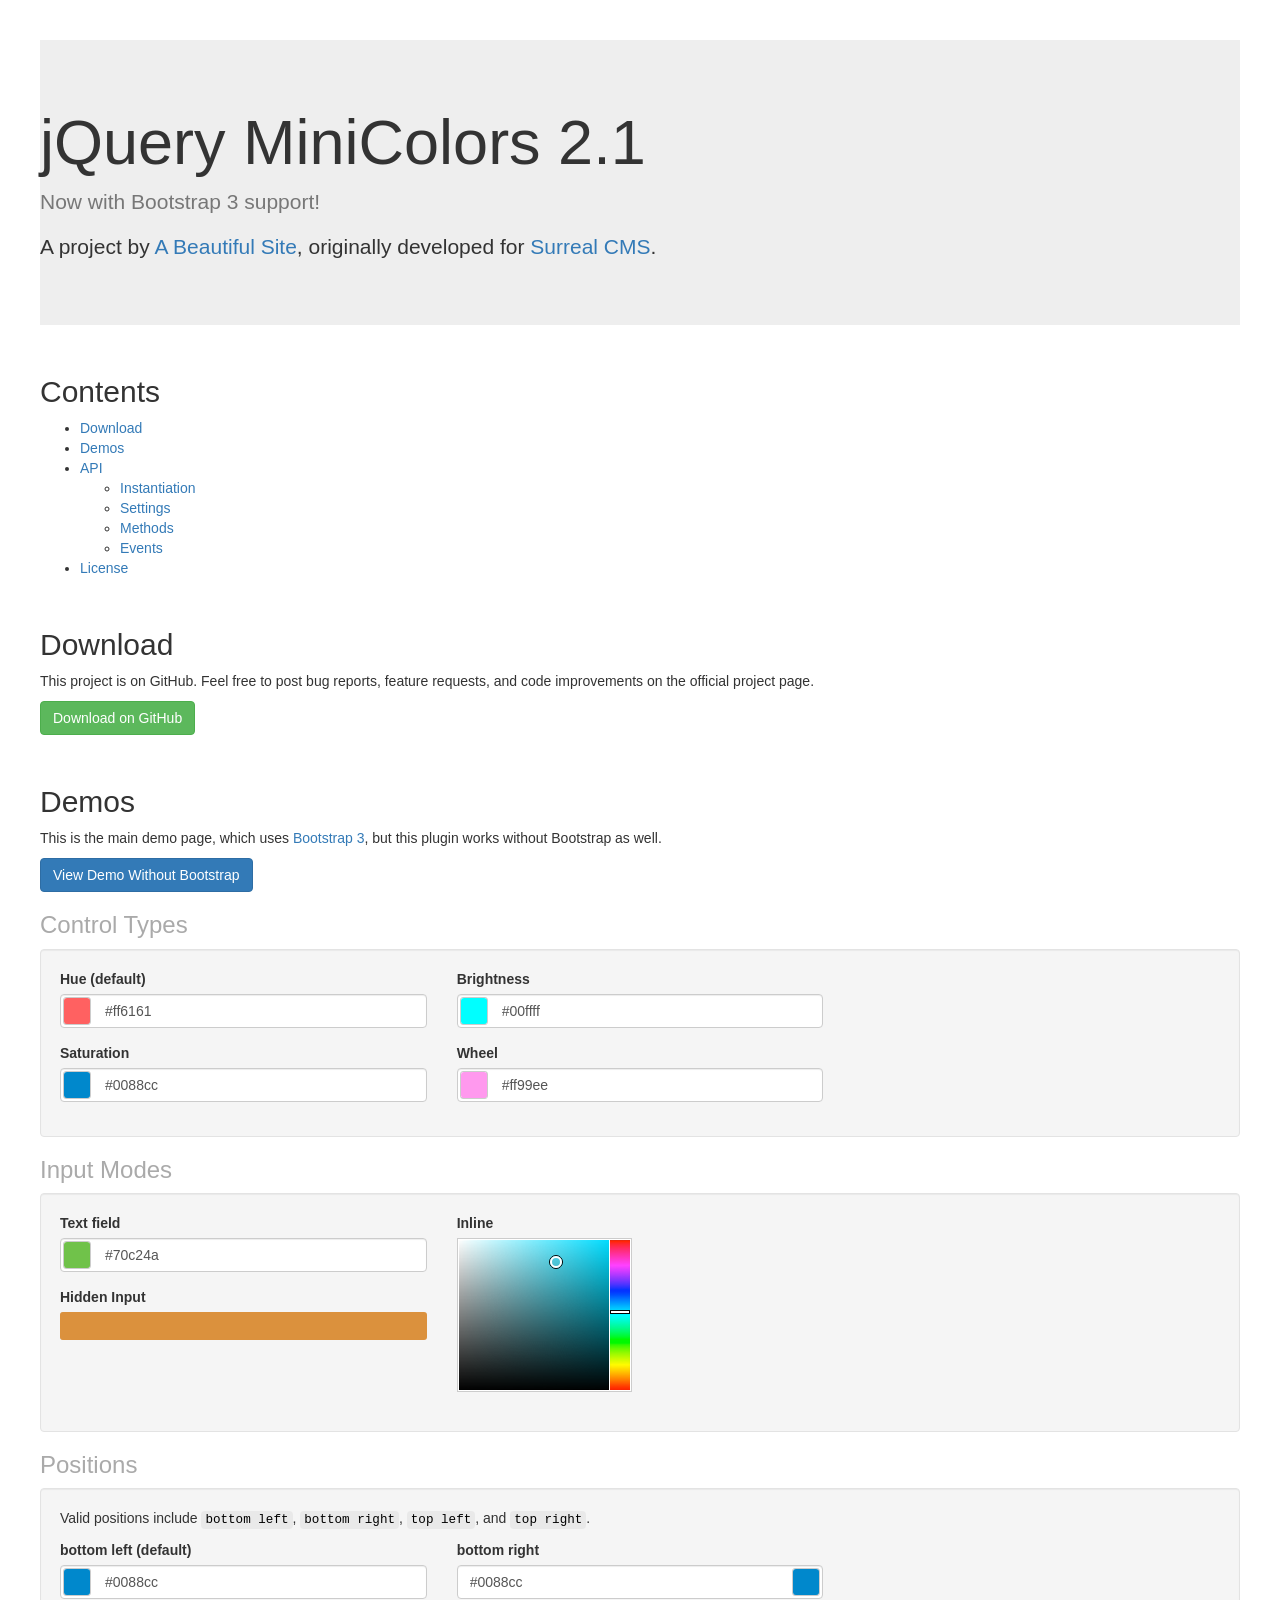
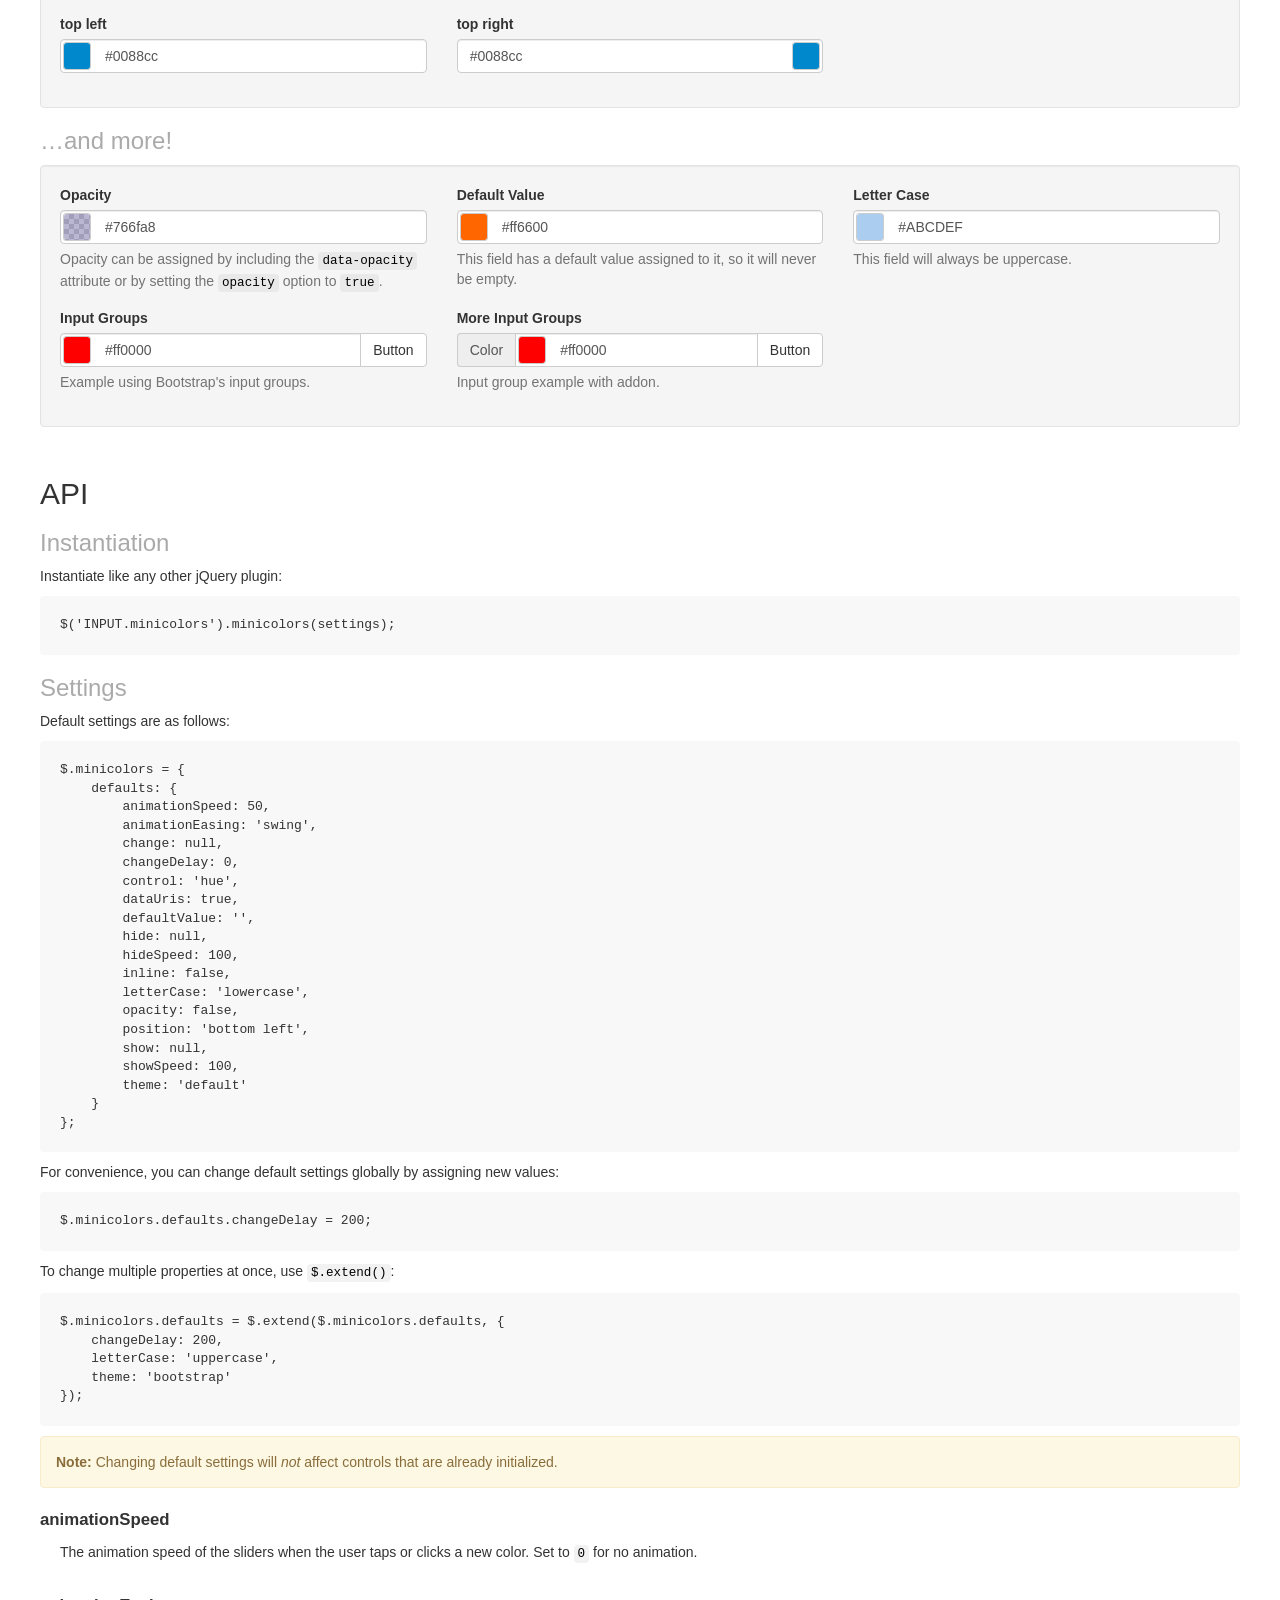
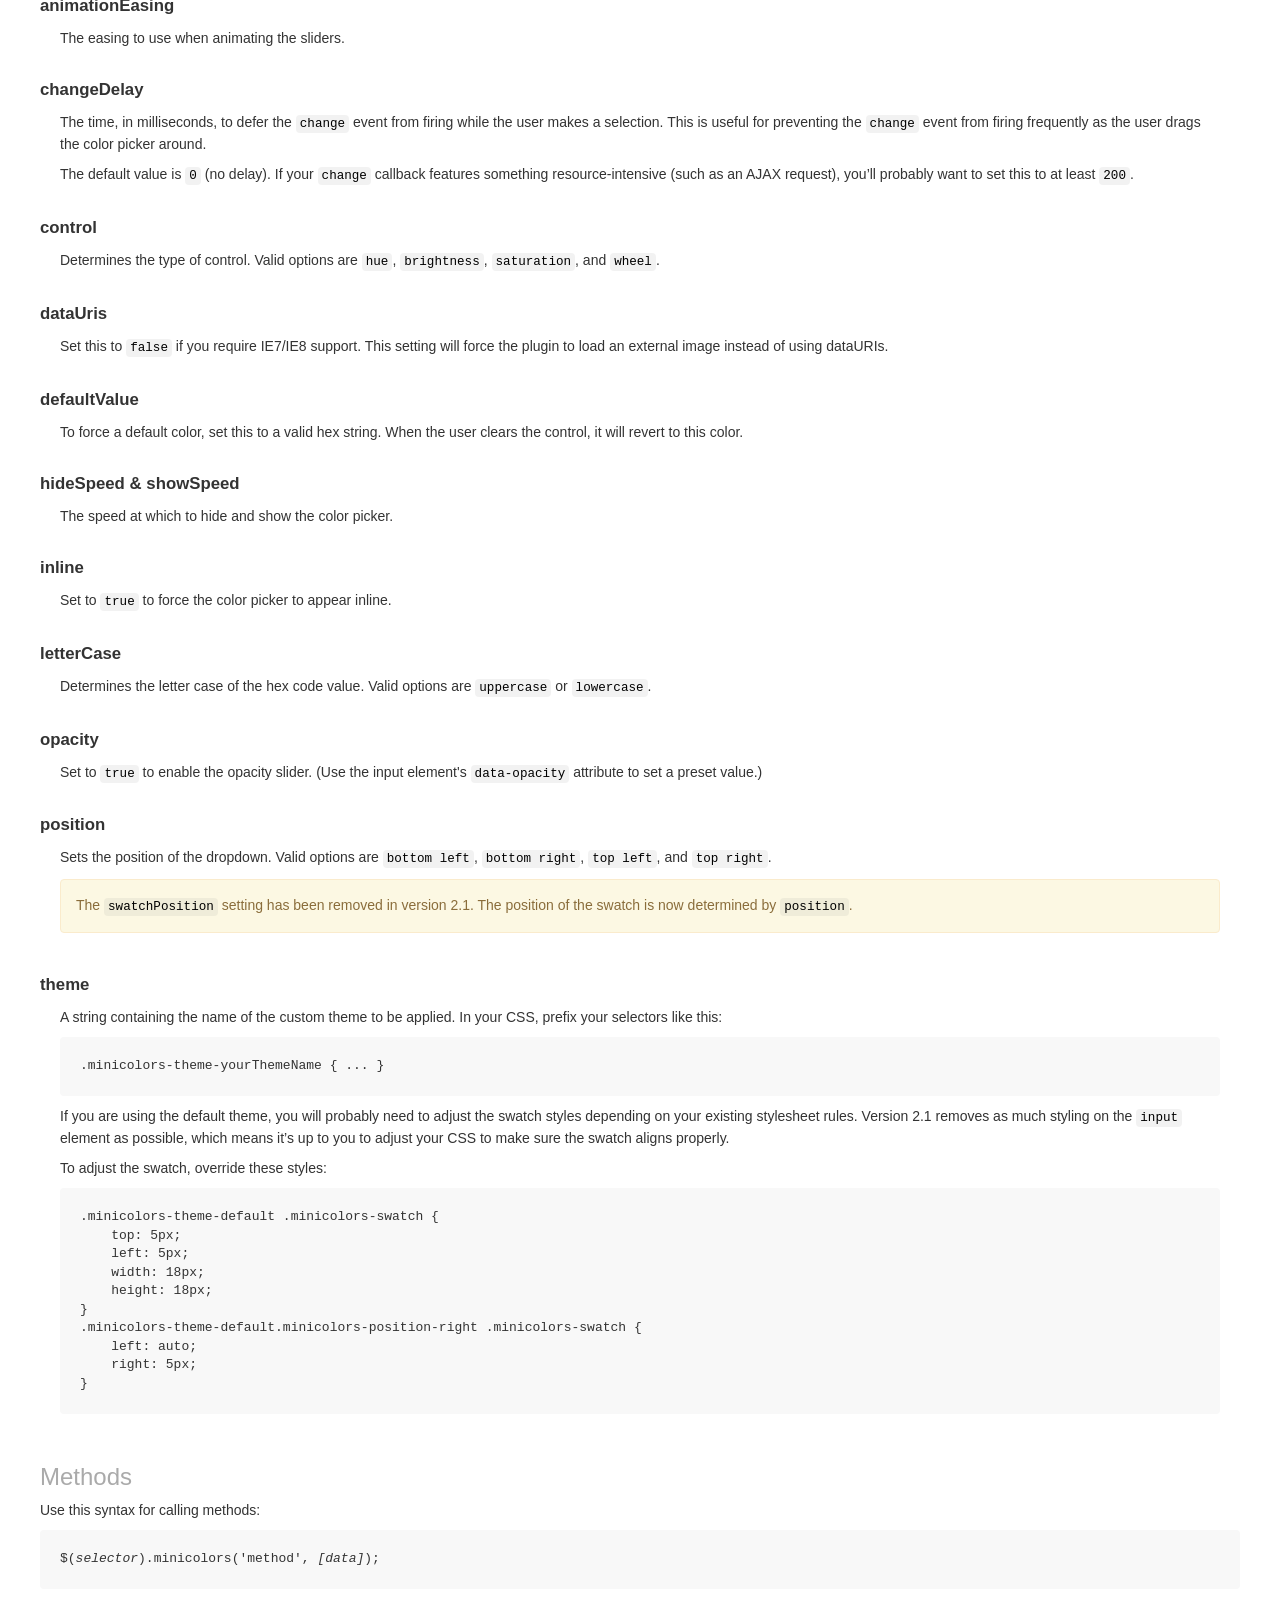
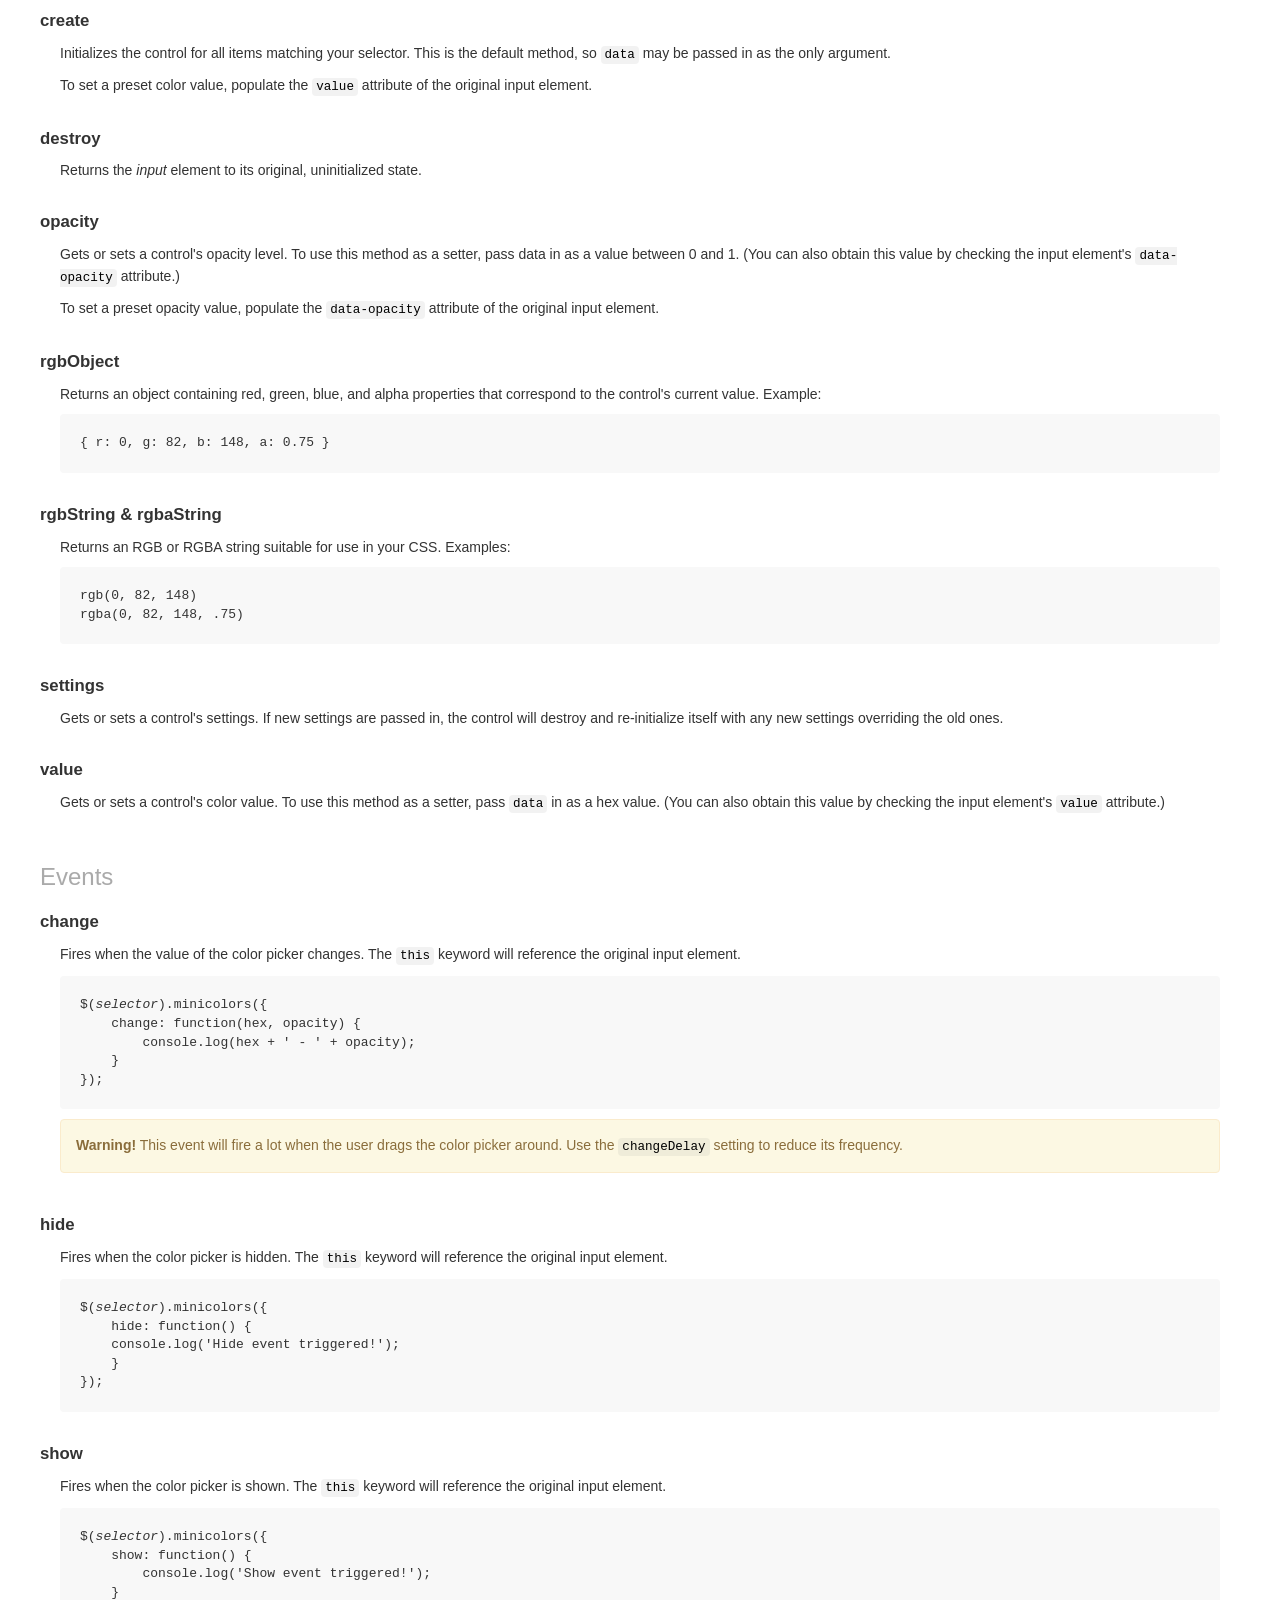
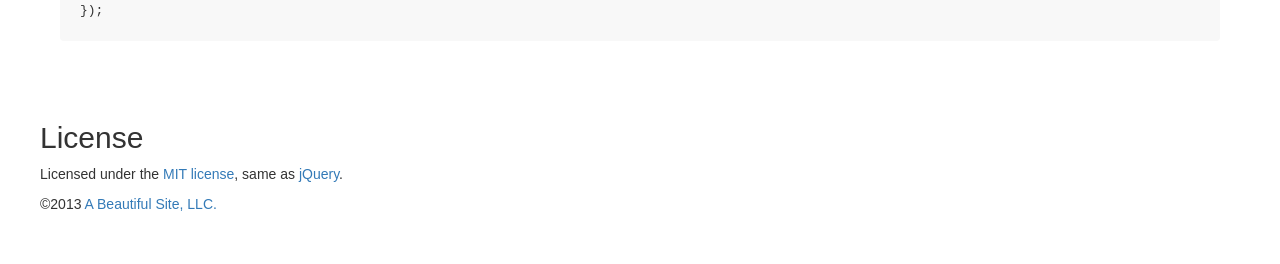
<file: theme-lucy/bower_components/minicolors/index.html>
<!DOCTYPE html>
<html>
<head>
    <title>jQuery MiniColors</title>
    <meta charset="utf-8">

    <!-- jQuery -->
    <script src="//ajax.googleapis.com/ajax/libs/jquery/1.10.2/jquery.min.js"></script>

    <!-- Bootstrap 3 -->
    <link rel="stylesheet" href="//netdna.bootstrapcdn.com/bootstrap/3.3.1/css/bootstrap.min.css">
    <script src="//netdna.bootstrapcdn.com/bootstrap/3.3.1/js/bootstrap.min.js"></script>

    <!-- MiniColors -->
    <script src="jquery.minicolors.js"></script>
    <link rel="stylesheet" href="jquery.minicolors.css">

    <style>
        dl {
            margin: 20px 0;
        }
        dt {
            font-size: 120%;
        }
        dd {
            padding: 10px 20px 20px 20px;
        }
        dd:last-child {
            border-bottom: none;
        }
        code {
            color: black;
            border: none;
            background: rgba(128, 128, 128, .1);
        }
        pre {
            background: #f8f8f8;
            border: none;
            color: #333;
            padding: 20px;
        }
        h2 {
            margin-top: 50px;
        }
        h3 {
            color: #aaa;
        }
    </style>

    <script>
        $(document).ready( function() {

            $('.demo').each( function() {
                //
                // Dear reader, it's actually very easy to initialize MiniColors. For example:
                //
                //  $(selector).minicolors();
                //
                // The way I've done it below is just for the demo, so don't get confused
                // by it. Also, data- attributes aren't supported at this time...they're
                // only used for this demo.
                //
                $(this).minicolors({
                    control: $(this).attr('data-control') || 'hue',
                    defaultValue: $(this).attr('data-defaultValue') || '',
                    inline: $(this).attr('data-inline') === 'true',
                    letterCase: $(this).attr('data-letterCase') || 'lowercase',
                    opacity: $(this).attr('data-opacity'),
                    position: $(this).attr('data-position') || 'bottom left',
                    change: function(hex, opacity) {
                        if( !hex ) return;
                        if( opacity ) hex += ', ' + opacity;
                        if( typeof console === 'object' ) {
                            console.log(hex);
                        }
                    },
                    theme: 'bootstrap'
                });

            });

        });
    </script>
</head>
<body>
    <div class="row" style="margin: 40px 40px;">
        <div class="col-12">

            <!-- Intro -->
            <div id="intro" class="jumbotron">
                <h1>jQuery MiniColors 2.1</h1>
                <p class="text-muted">
                    Now with Bootstrap 3 support!
                </p>
                <p>
                    A project by <a href="http://www.abeautifulsite.net/">A Beautiful Site</a>,
                    originally developed for <a href="http://www.surrealcms.com/">Surreal CMS</a>.
                </p>
            </div>

            <!-- Contents -->
            <h2 id="contents">Contents</h2>
            <ul>
                <li><a href="#download">Download</a></li>
                <li><a href="#demos">Demos</a></li>
                <li><a href="#api">API</a>
                    <ul>
                        <li><a href="#instantiation">Instantiation</a></li>
                        <li><a href="#settings">Settings</a></li>
                        <li><a href="#methods">Methods</a></li>
                        <li><a href="#events">Events</a></li>
                    </ul>
                </li>
                <li><a href="#license">License</a></li>
            </ul>

            <!-- Download -->
            <h2 id="download">Download</h2>
            <p>
                This project is on GitHub. Feel free to post bug reports, feature requests, and code
                improvements on the official project page.
            </p>
            <p>
                <a href="https://github.com/claviska/jquery-minicolors" class="btn btn-success">Download on GitHub</a>
            </p>

            <!-- Demos -->
            <h2 id="demos">Demos</h2>
            <p>
                This is the main demo page, which uses <a href="http://getbootstrap.com/">Bootstrap 3</a>,
                but this plugin works without Bootstrap as well.
            </p>
            <p>
                <a href="without-bootstrap.html" class="btn btn-primary">View Demo Without Bootstrap</a>
            </p>

            <!-- Control types -->
            <h3>Control Types</h3>
            <div class="well">
                <div class="row">
                    <div class="col-lg-4 col-sm-4 col-12">

                        <div class="form-group">
                            <label for="hue-demo">Hue (default)</label>
                            <input type="text" id="hue-demo" class="form-control demo" data-control="hue" value="#ff6161">
                        </div>
                        <div class="form-group">
                            <label for="saturation-demo">Saturation</label>
                            <input type="text" id="saturation-demo" class="form-control demo" data-control="saturation" value="#0088cc">
                        </div>
                    </div>

                    <div class="col-lg-4 col-sm-4 col-12">
                        <div class="form-group">
                            <label for="brightness-demo">Brightness</label>
                            <input type="text" id="brightness-demo" class="form-control demo" data-control="brightness" value="#00ffff">
                        </div>
                        <div class="form-group">
                            <label for="wheel-demo">Wheel</label>
                            <input type="text" id="wheel-demo" class="form-control demo" data-control="wheel" value="#ff99ee">
                        </div>
                    </div>
                </div>
            </div>

            <!-- Input modes -->
            <h3>Input Modes</h3>
            <div class="well">
                <div class="row">
                    <div class="col-lg-4 col-sm-4 col-12">
                        <div class="form-group">
                            <label for="text-field">Text field</label>
                            <br>
                            <input type="text" id="text-field" class="form-control demo" value="#70c24a">
                        </div>
                        <div class="form-group">
                            <label for="hidden-input">Hidden Input</label>
                            <br>
                            <input type="hidden" id="hidden-input" class="demo" value="#db913d">
                        </div>
                    </div>
                    <div class="col-lg-4 col-sm-4 col-12">
                        <div class="form-group">
                            <label for="inline">Inline</label>
                            <br>
                            <input type="text" id="inline" class="form-control demo" data-inline="true" value="#4fc8db">
                        </div>
                    </div>
                </div>
            </div>

            <!-- Positions -->
            <h3>Positions</h3>
            <div class="well">
                <p>
                    Valid positions include <code>bottom left</code>, <code>bottom right</code>, <code>top
                    left</code>, and <code>top right</code>.
                </p>
                <div class="row">
                    <div class="col-lg-4 col-sm-4 col-12">
                        <div class="form-group">
                            <label for="position-bottom-left">bottom left (default)</label>
                            <input type="text" id="position-bottom-left" class="form-control demo" data-position="bottom left" value="#0088cc">
                        </div>
                        <div class="form-group">
                            <label for="position-top-left">top left</label>
                            <input type="text" id="position-top-left" class="form-control demo" data-position="top left" value="#0088cc">
                        </div>
                    </div>
                    <div class="col-lg-4 col-sm-4 col-12">
                        <div class="form-group">
                            <label for="position-bottom-right">bottom right</label>
                            <input type="text" id="position-bottom-right" class="form-control demo" data-position="bottom right" value="#0088cc">
                        </div>
                        <div class="form-group">
                            <label for="position-top-right">top right</label>
                            <input type="text" id="position-top-right" class="form-control demo" data-position="top right" value="#0088cc">
                        </div>
                    </div>
                    <div class="col-lg-4 col-sm-4 col-12">
                    </div>
                </div>
            </div>

            <!-- and more -->
            <h3>&hellip;and more!</h3>
            <div class="well">
                <div class="row">
                    <div class="col-lg-4 col-sm-4 col-12">
                        <div class="form-group">
                            <label for="opacity">Opacity</label>
                            <br>
                            <input type="text" id="opacity" class="form-control demo" data-opacity=".5" value="#766fa8">
                            <span class="help-block">
                                Opacity can be assigned by including the <code>data-opacity</code> attribute
                                or by setting the <code>opacity</code> option to <code>true</code>.
                            </span>
                        </div>
                    </div>
                    <div class="col-lg-4 col-sm-4 col-12">
                        <div class="form-group">
                            <label for="default-value">Default Value</label>
                            <br>
                            <input type="text" id="default-value" class="form-control demo" data-defaultValue="#ff6600">
                            <span class="help-block">
                                This field has a default value assigned to it, so it will never be empty.
                            </span>
                        </div>
                    </div>
                    <div class="col-lg-4 col-sm-4 col-12">
                        <div class="form-group">
                            <label for="letter-case">Letter Case</label>
                            <br>
                            <input type="text" id="letter-case" class="form-control demo" data-letterCase="uppercase" value="#abcdef">
                            <span class="help-block">
                                This field will always be uppercase.
                            </span>
                        </div>
                    </div>
                </div>
                <div class="row">
                    <div class="col-lg-4 col-sm-4 col-12">
                        <div class="form-group">
                            <label for="input-group">Input Groups</label>
                            <div class="input-group">
                                <input type="text" id="input-group" class="form-control demo" value="#ff0000"/>
                                <span class="input-group-btn">
                                    <button class="btn btn-default" type="button">Button</button>
                                </span>
                            </div>
                            <span class="help-block">
                                Example using Bootstrap's input groups.
                            </span>
                        </div>
                    </div>
                    <div class="col-lg-4 col-sm-4 col-12">
                        <div class="form-group">
                            <label for="more-input-group">More Input Groups</label>
                            <div class="input-group">
                                <span class="input-group-addon">Color</span>
                                <input type="text" id="more-input-group" class="form-control demo" value="#ff0000"/>
                                <span class="input-group-btn">
                                    <button class="btn btn-default" type="button">Button</button>
                                </span>
                            </div>
                            <span class="help-block">
                                Input group example with addon.
                            </span>
                        </div>
                    </div>
                </div>
            </div>

            <!-- API -->
            <h2 id="api">API</h2>

            <!-- Instantiation -->
            <h3 id="instantiation">Instantiation</h3>
            <p>
                Instantiate like any other jQuery plugin:
            </p>
            <pre>$('INPUT.minicolors').minicolors(settings);</pre>

            <!-- Settings -->
            <h3 id="settings">Settings</h3>

            <p>
                Default settings are as follows:
            </p>
<pre>
$.minicolors = {
    defaults: {
        animationSpeed: 50,
        animationEasing: 'swing',
        change: null,
        changeDelay: 0,
        control: 'hue',
        dataUris: true,
        defaultValue: '',
        hide: null,
        hideSpeed: 100,
        inline: false,
        letterCase: 'lowercase',
        opacity: false,
        position: 'bottom left',
        show: null,
        showSpeed: 100,
        theme: 'default'
    }
};
</pre>
            <p>
                For convenience, you can change default settings globally by assigning new values:
            </p>
<pre>
$.minicolors.defaults.changeDelay = 200;
</pre>
            <p>
                To change multiple properties at once, use <code>$.extend()</code>:
            </p>
<pre>
$.minicolors.defaults = $.extend($.minicolors.defaults, {
    changeDelay: 200,
    letterCase: 'uppercase',
    theme: 'bootstrap'
});
</pre>
            <p class="alert alert-warning">
                <strong>Note:</strong> Changing default settings will <em>not</em> affect controls that
                are already initialized.
            </p>



            <dl>
                <dt>animationSpeed</dt>
                <dd>
                    <p>
                        The animation speed of the sliders when the user taps or clicks a new color. Set to
                        <code>0</code> for no animation.
                    </p>
                </dd>

                <dt>animationEasing</dt>
                <dd>
                    <p>
                        The easing to use when animating the sliders.
                    </p>
                </dd>

                <dt>changeDelay</dt>
                <dd>
                    <p>
                        The time, in milliseconds, to defer the <code>change</code> event from firing while
                        the user makes a selection. This is useful for preventing the <code>change</code> event
                        from firing frequently as the user drags the color picker around.
                    </p>
                    <p>
                        The default value is <code>0</code> (no delay). If your <code>change</code> callback
                        features something resource-intensive (such as an AJAX request), you’ll probably want
                        to set this to at least <code>200</code>.
                    </p>
                </dd>

                <dt>control</dt>
                <dd>
                    <p>
                        Determines the type of control. Valid options are <code>hue</code>, <code>brightness</code>,
                        <code>saturation</code>, and <code>wheel</code>.
                    </p>
                </dd>

                <dt>dataUris</dt>
                <dd>
                    <p>
                        Set this to <code>false</code> if you require IE7/IE8 support. This setting will
                        force the plugin to load an external image instead of using dataURIs.
                    </p>
                </dd>

                <dt>defaultValue</dt>
                <dd>
                    <p>
                        To force a default color, set this to a valid hex string. When the user clears the
                        control, it will revert to this color.
                    </p>
                </dd>

                <dt>hideSpeed &amp; showSpeed</dt>
                <dd>
                    <p>
                        The speed at which to hide and show the color picker.
                    </p>
                </dd>

                <dt>inline</dt>
                <dd>
                    <p>
                        Set to <code>true</code> to force the color picker to appear inline.
                    </p>
                </dd>

                <dt>letterCase</dt>
                <dd>
                    <p>
                        Determines the letter case of the hex code value. Valid options are <code>uppercase</code>
                        or <code>lowercase</code>.
                    </p>
                </dd>

                <dt>opacity</dt>
                <dd>
                    <p>
                        Set to <code>true</code> to enable the opacity slider. (Use the input element's
                        <code>data-opacity</code> attribute to set a preset value.)
                    </p>
                </dd>

                <dt>position</dt>
                <dd>
                    <p>
                        Sets the position of the dropdown. Valid options are <code>bottom left</code>,
                        <code>bottom right</code>, <code>top left</code>, and <code>top right</code>.
                    </p>
                    <p class="alert alert-warning">
                        The <code>swatchPosition</code> setting has been removed in version 2.1. The position
                        of the swatch is now determined by <code>position</code>.
                    </p>
                </dd>

                <dt>theme</dt>
                <dd>
                    <p>
                        A string containing the name of the custom theme to be applied. In your CSS, prefix
                        your selectors like this:
                    </p>
<pre>
.minicolors-theme-yourThemeName { ... }
</pre>
                    <p>
                        If you are using the default theme, you will probably need to adjust the swatch
                        styles depending on your existing stylesheet rules. Version 2.1 removes as much
                        styling on the <code>input</code> element as possible, which means it’s up to
                        you to adjust your CSS to make sure the swatch aligns properly.
                    </p>
                    <p>
                        To adjust the swatch, override these styles:
                    </p>
<pre>
.minicolors-theme-default .minicolors-swatch {
    top: 5px;
    left: 5px;
    width: 18px;
    height: 18px;
}
.minicolors-theme-default.minicolors-position-right .minicolors-swatch {
    left: auto;
    right: 5px;
}
</pre>
                    </div>
                </dd>
            </dl>

            <!-- Methods -->
            <h3 id="methods">Methods</h3>
            <p>Use this syntax for calling methods:</p>
            <pre>$(<em>selector</em>).minicolors('method', <em>[data]</em>);</pre>
            <dl>
                <dt>create</dt>
                <dd>
                    <p>
                        Initializes the control for all items matching your selector. This is the default
                        method, so <code>data</code> may be passed in as the only argument.
                    </p>
                    <p>
                        To set a preset color value, populate the <code>value</code> attribute of the original
                        input element.
                    </p>
                </dd>

                <dt>destroy</dt>
                <dd>
                    <p>
                        Returns the <em>input</em> element to its original, uninitialized state.
                    </p>
                </dd>

                <dt>opacity</dt>
                <dd>
                    <p>
                        Gets or sets a control's opacity level. To use this method as a setter, pass data in
                        as a value between 0 and 1. (You can also obtain this value by checking the input
                        element's <code>data-opacity</code> attribute.)
                    </p>
                    <p>
                        To set a preset opacity value, populate the <code>data-opacity</code> attribute of the
                        original input element.
                    </p>
                </dd>

                <dt>rgbObject</dt>
                <dd>
                    <p>
                        Returns an object containing red, green, blue, and alpha properties that correspond to
                        the control's current value. Example:
                    </p>
                    <pre>{ r: 0, g: 82, b: 148, a: 0.75 }</pre>
                </dd>

                <dt>rgbString &amp; rgbaString</dt>
                <dd>
                    <p>
                        Returns an RGB or RGBA string suitable for use in your CSS. Examples:
                    </p>
<pre>
rgb(0, 82, 148)
rgba(0, 82, 148, .75)
</pre>
                </dd>

                <dt>settings</dt>
                <dd>
                    <p>
                        Gets or sets a control's settings. If new settings are passed in, the control will
                        destroy and re-initialize itself with any new settings overriding the old ones.
                    </p>
                </dd>

                <dt>value</dt>
                <dd>
                    <p>
                        Gets or sets a control's color value. To use this method as a setter, pass
                        <code>data</code> in as a hex value. (You can also obtain this value by checking the
                        input element's <code>value</code> attribute.)
                    </p>
                </dd>
            </dl>

            <!-- Events -->
            <h3 id="events">Events</h3>
            <dl>
                <dt>change</dt>
                <dd>
                    <p>Fires when the value of the color picker changes. The <code>this</code> keyword will reference the original input element.
<pre>
$(<em>selector</em>).minicolors({
    change: function(hex, opacity) {
        console.log(hex + ' - ' + opacity);
    }
});
</pre>
                    <p class="alert alert-warning">
                        <strong>Warning!</strong> This event will fire a lot when the user drags the
                        color picker around. Use the <code>changeDelay</code> setting to reduce its
                        frequency.
                    </p>
                </dd>

                <dt>hide</dt>
                <dd>
                    <p>
                        Fires when the color picker is hidden. The <code>this</code> keyword will reference
                        the original input element.
                    </p>
<pre>
$(<em>selector</em>).minicolors({
    hide: function() {
    console.log('Hide event triggered!');
    }
});
</pre>
                </dd>

                <dt>show</dt>
                <dd>
                    <p>
                        Fires when the color picker is shown. The <code>this</code> keyword will reference
                        the original input element.
                    </p>
<pre>
$(<em>selector</em>).minicolors({
    show: function() {
        console.log('Show event triggered!');
    }
});
</pre>
                </dd>
            </dl>

            <h2 id="license">License</h2>
            <p>
                Licensed under the <a href="http://opensource.org/licenses/MIT">MIT license</a>,
                same as <a href="https://jquery.org/license/">jQuery</a>.
            </p>
            <p>
                &copy;2013 <a href="http://www.abeautifulsite.net/">A Beautiful Site, LLC.</a>
            </p>
        </div>
    </div>
</body>
</html>
</file>
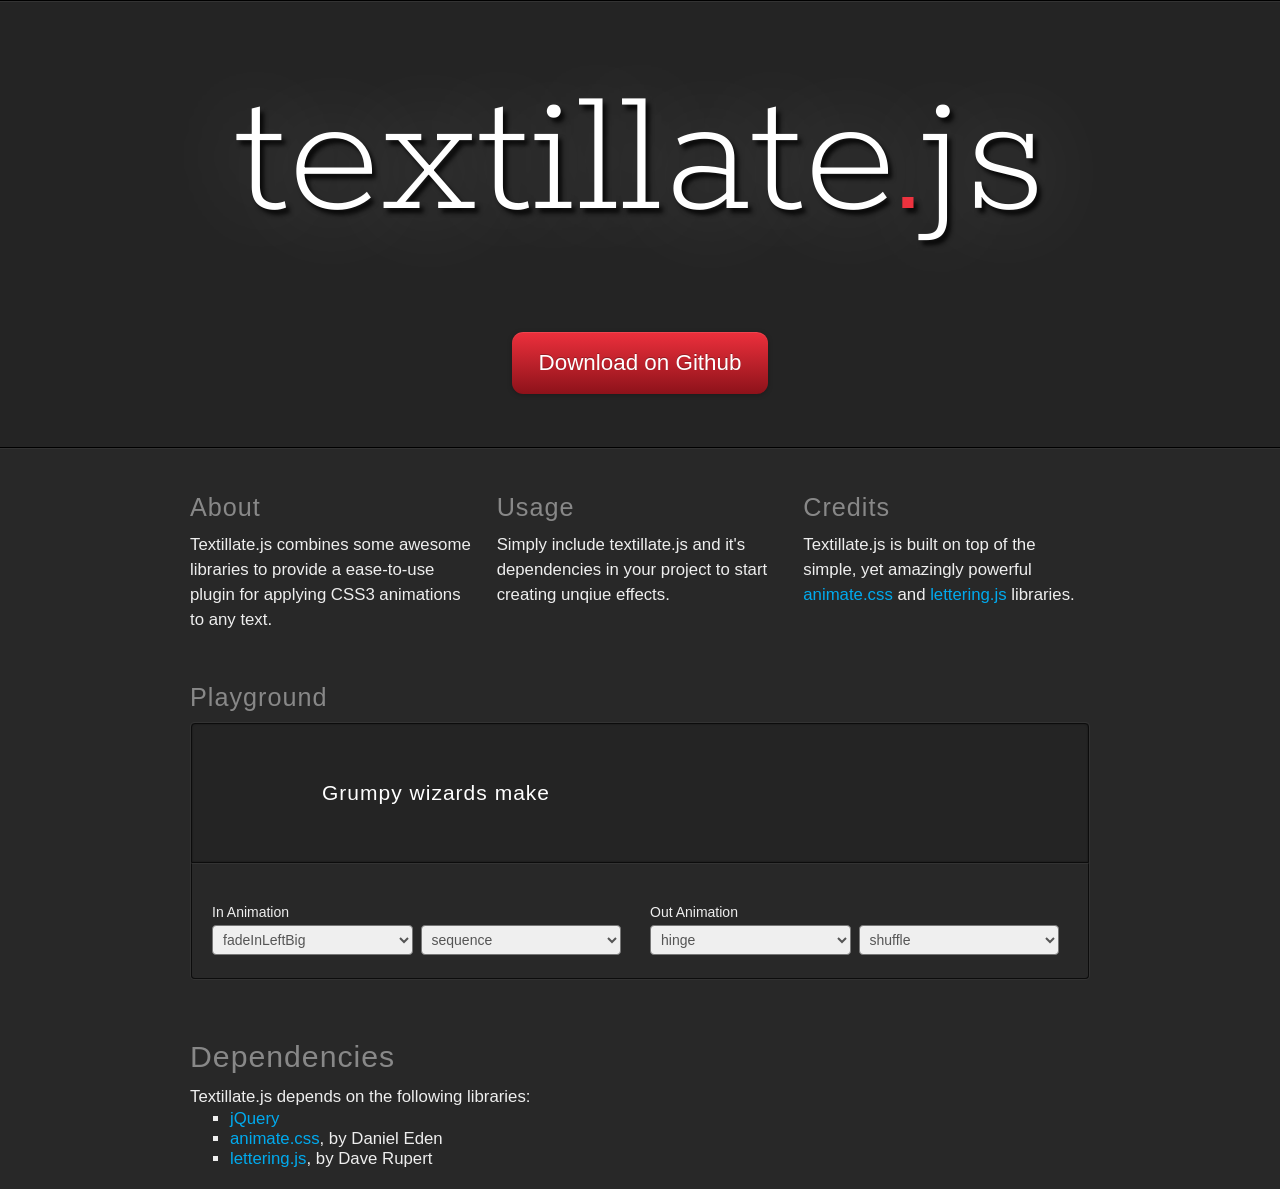
<file: theme-lucy/bower_components/textillate/index.html>
<!DOCTYPE HTML>
<html>
  <meta charset="utf-8">
  <meta http-equiv="X-UA-Compatible" content="chrome=1">
  <meta name="viewport" content="width=device-width, initial-scale=1.0">
  <title>Textillate.js</title>
  <link href="assets/animate.css" rel="stylesheet">
  <link href="assets/style.css" rel="stylesheet">
  <link href='http://fonts.googleapis.com/css?family=Rokkitt' rel='stylesheet' type='text/css'>
  <body>
  	<!--<a href="https://github.com/jschr/textillate"><img style="position: absolute; top: 0; right: 0; border: 0;" src="https://s3.amazonaws.com/github/ribbons/forkme_right_darkblue_121621.png" alt="Fork me on GitHub"></a>-->
    <div class="decal"></div>
		<div class="jumbotron">
			<div class="container">
  		  <h1 class="glow in tlt">textillate.js</h1>
  		  <p class="tlt" data-in-effect="bounceInDown">
  		  	A simple plugin for CSS3 text animations.
  		  </p>
        <a href="https://github.com/jschr/textillate" class="btn fade in">Download on Github</a>
  		</div>
  	</div>
    <div class="decal"></div>
  	<div class="container fade in">
      <div class="about">
        <div class="grid grid-pad">
          <section class="col-1-3">
            <h2>About</h2>
            <p>Textillate.js combines some awesome libraries to provide a ease-to-use plugin for applying CSS3 animations to any text.</p>
          </section>
          <section class="col-1-3">
            <h2>Usage</h2>
            <p>Simply include textillate.js and it's dependencies in your project to start creating unqiue effects.</p>
          </section>
          <section class="col-1-3">
            <h2>Credits</h2>
            <p>Textillate.js is built on top of the simple, yet amazingly powerful <a href="http://daneden.me/animate">animate.css</a> and <a href="http://letteringjs.com">lettering.js</a> libraries.</p>
          </section>
        </div>
      </div>
      <!--<div class="grid grid-pad">
        <section class="col-1-1">
          <h2>Examples</h2>
          <pre><code class="xml"><span id="example">Some Text</span></code></pre>
          <pre><code class="javascript">$('#example').textillate()</code></pre>
        </section>
      </div>-->
      <div class="grid grid-pad">
        <section class="col-1-1">
            <h2>Playground</h2>
            <div class="playground grid">
              <div class="col-1-1 viewport">
                  <div class="tlt">
                    <ul class="texts" style="display: none">
                      <li>Grumpy wizards make toxic brew for the evil Queen and Jack.</li>
                      <li>The quick brown fox jumps over the lazy dog.</li>
                    </ul>
                  </div>
              </div>
              <div class="col-1-1 controls" style="padding-right: 0">
                <form class="grid grid-pad">
                  <div class="control col-1-2">
                    <label>In Animation</label>
                    <select data-key="effect" data-type="in"></select>
                    <select data-key="type" data-type="in">
                      <option value="">sequence</option>
                      <option value="reverse">reverse</option>
                      <option value="sync">sync</option>
                      <option value="shuffle">shuffle</option>
                    </select>
                  </div>
                  <div class="control col-1-2">
                    <label>Out Animation</label>
                    <select data-key="effect" data-type="out"></select>
                    <select data-key="type" data-type="out">
                      <option value="">sequence</option>
                      <option value="reverse">reverse</option>
                      <option value="sync">sync</option>
                      <option selected="selected" value="shuffle">shuffle</option>
                    </select>
                  </div>
                </form>
              </div>
            </div>
        </section>
      </div>
      <div class="grid grid-pad">
        <section class="col-1-1 deps">
            <h2>Dependencies</h2>
            <p>Textillate.js depends on the following libraries: </p>
            <div>
              <ul>
                <li><a href="http://jquery.com/">jQuery</a></li>
                <li><a href="http://daneden.me/animate/">animate.css</a>, by Daniel Eden</li>
                <li><a href="http://letteringjs.com/">lettering.js</a>, by Dave Rupert</li>
              </ul>
            </div>
        </section>
      </div>
  	</div>

<script src="http://ajax.googleapis.com/ajax/libs/jquery/1.9.0/jquery.min.js"></script>
<script src="assets/jquery.fittext.js"></script>
<script src="assets/jquery.lettering.js"></script>
<script src="http://yandex.st/highlightjs/7.3/highlight.min.js"></script>
<script src="jquery.textillate.js"></script>
<script>hljs.initHighlightingOnLoad();</script>
<script>
  $(function (){
    var log = function (msg) {
      return function () {
        if (console) console.log(msg);
      }
    }
    $('code').each(function () {
      var $this = $(this);
      $this.text($this.html());
    })

    var animateClasses = 'flash bounce shake tada swing wobble pulse flip flipInX flipOutX flipInY flipOutY fadeIn fadeInUp fadeInDown fadeInLeft fadeInRight fadeInUpBig fadeInDownBig fadeInLeftBig fadeInRightBig fadeOut fadeOutUp fadeOutDown fadeOutLeft fadeOutRight fadeOutUpBig fadeOutDownBig fadeOutLeftBig fadeOutRightBig bounceIn bounceInDown bounceInUp bounceInLeft bounceInRight bounceOut bounceOutDown bounceOutUp bounceOutLeft bounceOutRight rotateIn rotateInDownLeft rotateInDownRight rotateInUpLeft rotateInUpRight rotateOut rotateOutDownLeft rotateOutDownRight rotateOutUpLeft rotateOutUpRight hinge rollIn rollOut';

    var $form = $('.playground form')
      , $viewport = $('.playground .viewport');

    var getFormData = function () {
      var data = { 
        loop: true, 
        in: { callback: log('in callback called.') }, 
        out: { callback: log('out callback called.') }
      };
      
      $form.find('[data-key="effect"]').each(function () {
        var $this = $(this)
          , key = $this.data('key')
          , type = $this.data('type');

          data[type][key] = $this.val();
      });

      $form.find('[data-key="type"]').each(function () {
        var $this = $(this)
          , key = $this.data('key')
          , type = $this.data('type')
          , val = $this.val();

          data[type].shuffle = (val === 'shuffle');
          data[type].reverse = (val === 'reverse');
          data[type].sync = (val === 'sync');
      });

      return data;
    };

    $.each(animateClasses.split(' '), function (i, value) {
      var type = '[data-type]'
        , option = '<option value="' + value + '">' + value + '</option>';

      if (/Out/.test(value) || value === 'hinge') {
        type = '[data-type="out"]';
      } else if (/In/.test(value)) {
        type = '[data-type="in"]';
      } 

      if (type) {
        $form.find('[data-key="effect"]' + type).append(option);        
      }
    });

    $form.find('[data-key="effect"][data-type="in"]').val('fadeInLeftBig');
    $form.find('[data-key="effect"][data-type="out"]').val('hinge');

    $('.jumbotron h1')
      .fitText(0.5)
      .textillate({ in: { effect: 'flipInY' }});
    
    $('.jumbotron p')
      .fitText(3.2, { maxFontSize: 18 })
      .textillate({ initialDelay: 1000, in: { delay: 3, shuffle: true } });

    setTimeout(function () {
        $('.fade').addClass('in');
    }, 250);

    setTimeout(function () {
      $('h1.glow').removeClass('in');
    }, 2000);

    var $tlt = $viewport.find('.tlt')
      .on('start.tlt', log('start.tlt triggered.'))
      .on('inAnimationBegin.tlt', log('inAnimationBegin.tlt triggered.'))
      .on('inAnimationEnd.tlt', log('inAnimationEnd.tlt triggered.'))
      .on('outAnimationBegin.tlt', log('outAnimationBegin.tlt triggered.'))
      .on('outAnimationEnd.tlt', log('outAnimationEnd.tlt triggered.'))
      .on('end.tlt', log('end.tlt'));
    
    $form.on('change', function () {
      var obj = getFormData();
      $tlt.textillate(obj);
    }).trigger('change');

  });

	</script>
  </body>
</html>
</file>
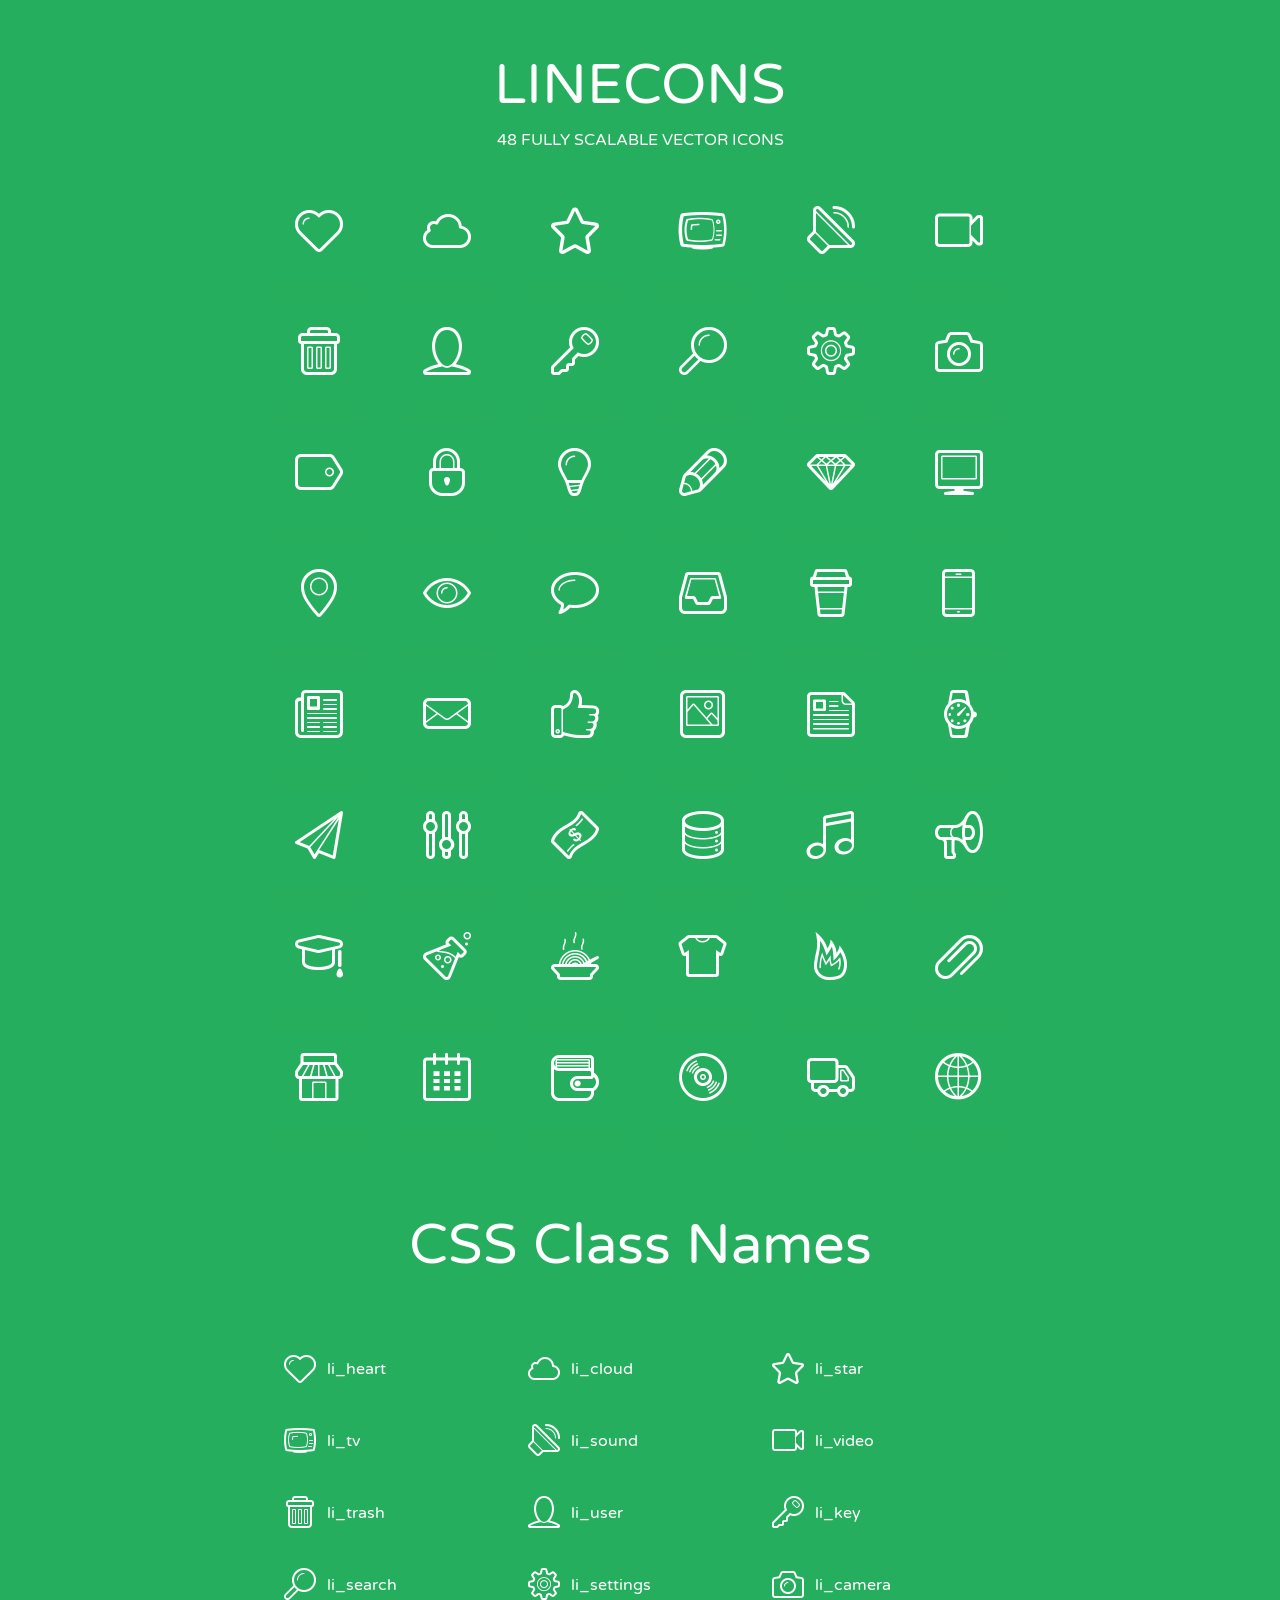
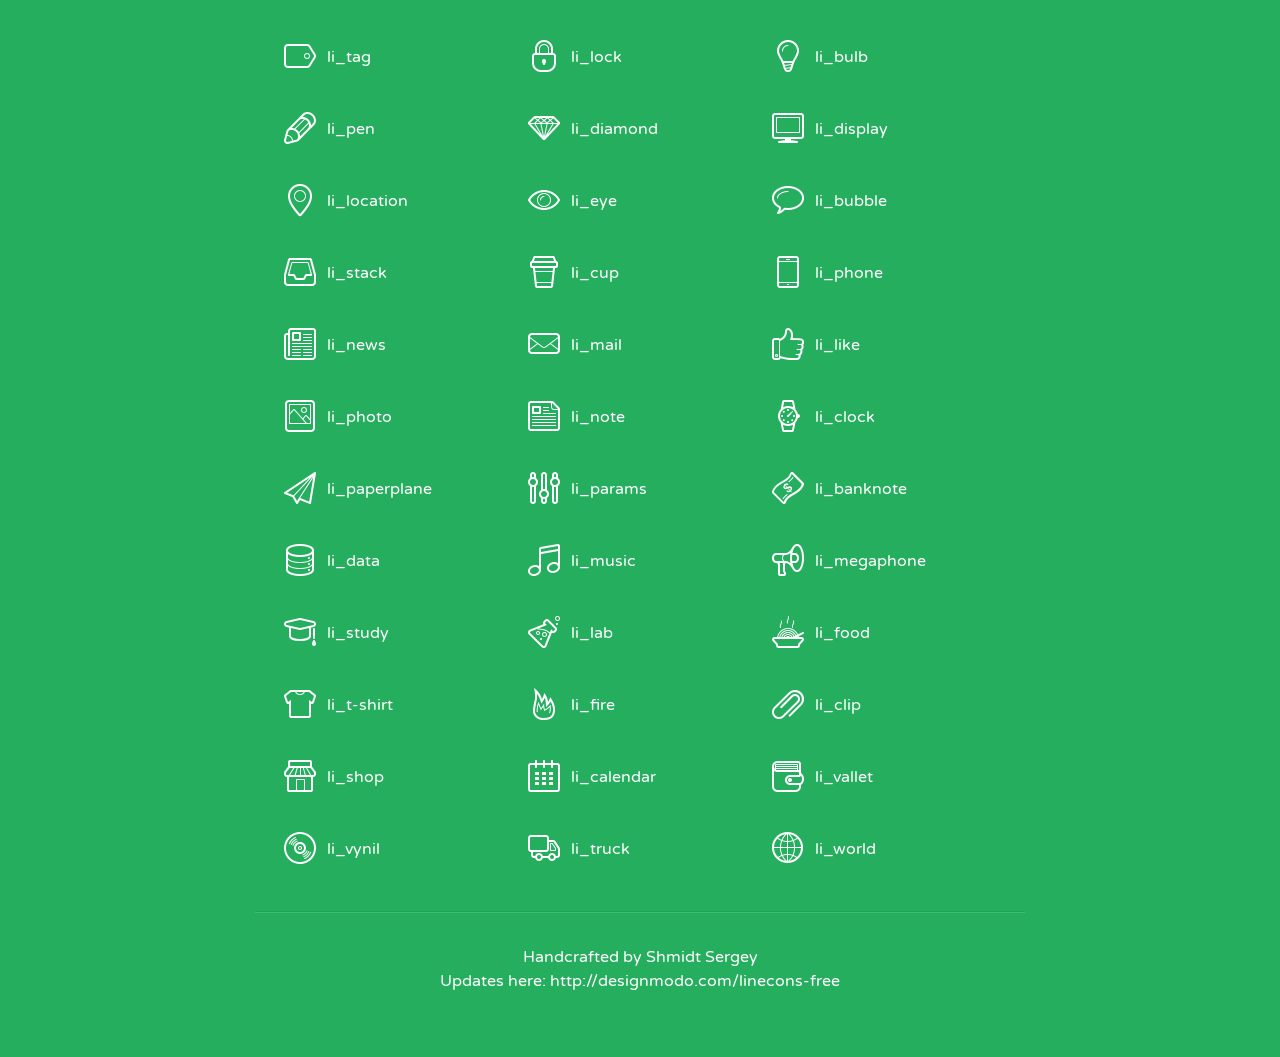
<file: theme-lucy/lib/linecons/index.html>
<!doctype html>
<html>
<head>
<title>LINECONS - 48 Fully Scalable Vector Icons</title>
<link rel="stylesheet" href="style.css" />
<link href='http://fonts.googleapis.com/css?family=Varela+Round' rel='stylesheet' type='text/css'>
<!--[if lte IE 7]><script src="lte-ie7.js"></script><![endif]-->

<!-- 

Thanks http://icomoon.io/app/ for amazing service!

-->


<style>
	section, header, footer {display: block;}
	body {
		font-family: 'Varela Round', sans-serif;
		color: #333333;
		line-height: 1.5;
		font-size: 16px;
		background:#26ae5f;
		color:white;
		-moz-text-shadow: 0 1px 1px rgba(0, 0, 0, 0.21);
		-webkit-text-shadow: 0 1px 1px rgba(0, 0, 0, 0.21);
	}
	* {
		-moz-box-sizing: border-box;
		-webkit-box-sizing: border-box;
		box-sizing: border-box;
		margin: 0;
		padding: 0;
	}
	.glyph {
		float: left;
		text-align: center;
		padding: .5em;
		margin: 0 .5em;
		width: 7em;
		border-radius: .375em;
		top:0;
		position:relative;
		-webkit-transition:0.2s ease-in;
		-o-transition:0.2s ease-in;
		-moz-transition:0.2s ease-in;
		-ie-transition:0.2s ease-in;
		transition:0.2s ease-in;
	}
	.glyph input {
		width: 100%;
		text-align: center;
		font-family: consolas, monospace;
		border-radius:3px;
		border:none;
		padding:4px;
		background:#26AE5C;
		color:#26AE5C;
		-webkit-transition:0.2s ease-in;
		-o-transition:0.2s ease-in;
		-moz-transition:0.2s ease-in;
		-ie-transition:0.2s ease-in;
		transition:0.2s ease-in;
	}
	.glyph:hover input {
		background:#26ae5f;
		padding:4px;
		color:#ffffff;
	}
	.glyph:hover {
		-webkit-transition: all 0.5s ease-out;
		background:#222821;
		color:#fff;
		text-shadow: none;
		-moz-text-shadow: none;
		-webkit-text-shadow: none;
		top:-5px;
		position:relative;
	}
	.glyph input, .mtm {
		margin-top: .75em;
	}
	.w-main {
		width: 770px;
		text-align:center;
	}
	.centered {
		margin-left: auto;
		margin-right: auto;
	}
	.fs1 {
		font-size: 3em;
	}
	header {
		margin: 2em 0;
		padding-bottom: .5em;
	}
	header h1 {
		font-size: 3.5em;
		font-weight: normal;
	}
	.clearfix:before, .clearfix:after { content: ""; display: table; }
	.clearfix:after, .clear { clear: both; }
	footer {
		margin: 2em 0;
		padding: 2em 0;
		border-top: 1px solid rgb(60, 189, 114);
		box-shadow: 0 -1px rgb(33, 165, 89);
	}
	a, a:visited {
		color: #ffffff; text-decoration:none;
	}
	a:hover, a:focus {color: #222821; text-decoration:none;}
	.box1 {
		display: inline-block;
		width: 14em;
		padding: .25em .5em;
		margin: .5em 1em .5em 0;
		text-align:left;
		
	}
	.box1 span { 
		font-size:2em;
		position: relative;
		top: 0.25em;
		margin-right: 0.1em;
	}
</style>
</head>
<body>
	<div class="w-main centered">
	<section class="mtm clearfix" id="glyphs">
	<header>
		<h1>LINECONS</h1>
		<p>48 FULLY SCALABLE VECTOR ICONS</p>
	</header>
	<div class="glyph">
		<div class="fs1" aria-hidden="true" data-icon="&#xe000;"></div>
		<input type="text" readonly="readonly" value="&amp;#xe000;" />
	</div>
	<div class="glyph">
		<div class="fs1" aria-hidden="true" data-icon="&#xe001;"></div>
		<input type="text" readonly="readonly" value="&amp;#xe001;" />
	</div>
	<div class="glyph">
		<div class="fs1" aria-hidden="true" data-icon="&#xe002;"></div>
		<input type="text" readonly="readonly" value="&amp;#xe002;" />
	</div>
	<div class="glyph">
		<div class="fs1" aria-hidden="true" data-icon="&#xe003;"></div>
		<input type="text" readonly="readonly" value="&amp;#xe003;" />
	</div>
	<div class="glyph">
		<div class="fs1" aria-hidden="true" data-icon="&#xe004;"></div>
		<input type="text" readonly="readonly" value="&amp;#xe004;" />
	</div>
	<div class="glyph">
		<div class="fs1" aria-hidden="true" data-icon="&#xe005;"></div>
		<input type="text" readonly="readonly" value="&amp;#xe005;" />
	</div>
	<div class="glyph">
		<div class="fs1" aria-hidden="true" data-icon="&#xe006;"></div>
		<input type="text" readonly="readonly" value="&amp;#xe006;" />
	</div>
	<div class="glyph">
		<div class="fs1" aria-hidden="true" data-icon="&#xe007;"></div>
		<input type="text" readonly="readonly" value="&amp;#xe007;" />
	</div>
	<div class="glyph">
		<div class="fs1" aria-hidden="true" data-icon="&#xe008;"></div>
		<input type="text" readonly="readonly" value="&amp;#xe008;" />
	</div>
	<div class="glyph">
		<div class="fs1" aria-hidden="true" data-icon="&#xe009;"></div>
		<input type="text" readonly="readonly" value="&amp;#xe009;" />
	</div>
	<div class="glyph">
		<div class="fs1" aria-hidden="true" data-icon="&#xe00a;"></div>
		<input type="text" readonly="readonly" value="&amp;#xe00a;" />
	</div>
	<div class="glyph">
		<div class="fs1" aria-hidden="true" data-icon="&#xe00b;"></div>
		<input type="text" readonly="readonly" value="&amp;#xe00b;" />
	</div>
	<div class="glyph">
		<div class="fs1" aria-hidden="true" data-icon="&#xe00c;"></div>
		<input type="text" readonly="readonly" value="&amp;#xe00c;" />
	</div>
	<div class="glyph">
		<div class="fs1" aria-hidden="true" data-icon="&#xe00d;"></div>
		<input type="text" readonly="readonly" value="&amp;#xe00d;" />
	</div>
	<div class="glyph">
		<div class="fs1" aria-hidden="true" data-icon="&#xe00e;"></div>
		<input type="text" readonly="readonly" value="&amp;#xe00e;" />
	</div>
	<div class="glyph">
		<div class="fs1" aria-hidden="true" data-icon="&#xe00f;"></div>
		<input type="text" readonly="readonly" value="&amp;#xe00f;" />
	</div>
	<div class="glyph">
		<div class="fs1" aria-hidden="true" data-icon="&#xe010;"></div>
		<input type="text" readonly="readonly" value="&amp;#xe010;" />
	</div>
	<div class="glyph">
		<div class="fs1" aria-hidden="true" data-icon="&#xe011;"></div>
		<input type="text" readonly="readonly" value="&amp;#xe011;" />
	</div>
	<div class="glyph">
		<div class="fs1" aria-hidden="true" data-icon="&#xe012;"></div>
		<input type="text" readonly="readonly" value="&amp;#xe012;" />
	</div>
	<div class="glyph">
		<div class="fs1" aria-hidden="true" data-icon="&#xe013;"></div>
		<input type="text" readonly="readonly" value="&amp;#xe013;" />
	</div>
	<div class="glyph">
		<div class="fs1" aria-hidden="true" data-icon="&#xe014;"></div>
		<input type="text" readonly="readonly" value="&amp;#xe014;" />
	</div>
	<div class="glyph">
		<div class="fs1" aria-hidden="true" data-icon="&#xe015;"></div>
		<input type="text" readonly="readonly" value="&amp;#xe015;" />
	</div>
	<div class="glyph">
		<div class="fs1" aria-hidden="true" data-icon="&#xe016;"></div>
		<input type="text" readonly="readonly" value="&amp;#xe016;" />
	</div>
	<div class="glyph">
		<div class="fs1" aria-hidden="true" data-icon="&#xe017;"></div>
		<input type="text" readonly="readonly" value="&amp;#xe017;" />
	</div>
	<div class="glyph">
		<div class="fs1" aria-hidden="true" data-icon="&#xe018;"></div>
		<input type="text" readonly="readonly" value="&amp;#xe018;" />
	</div>
	<div class="glyph">
		<div class="fs1" aria-hidden="true" data-icon="&#xe019;"></div>
		<input type="text" readonly="readonly" value="&amp;#xe019;" />
	</div>
	<div class="glyph">
		<div class="fs1" aria-hidden="true" data-icon="&#xe01a;"></div>
		<input type="text" readonly="readonly" value="&amp;#xe01a;" />
	</div>
	<div class="glyph">
		<div class="fs1" aria-hidden="true" data-icon="&#xe01b;"></div>
		<input type="text" readonly="readonly" value="&amp;#xe01b;" />
	</div>
	<div class="glyph">
		<div class="fs1" aria-hidden="true" data-icon="&#xe01c;"></div>
		<input type="text" readonly="readonly" value="&amp;#xe01c;" />
	</div>
	<div class="glyph">
		<div class="fs1" aria-hidden="true" data-icon="&#xe01d;"></div>
		<input type="text" readonly="readonly" value="&amp;#xe01d;" />
	</div>
	<div class="glyph">
		<div class="fs1" aria-hidden="true" data-icon="&#xe01e;"></div>
		<input type="text" readonly="readonly" value="&amp;#xe01e;" />
	</div>
	<div class="glyph">
		<div class="fs1" aria-hidden="true" data-icon="&#xe01f;"></div>
		<input type="text" readonly="readonly" value="&amp;#xe01f;" />
	</div>
	<div class="glyph">
		<div class="fs1" aria-hidden="true" data-icon="&#xe020;"></div>
		<input type="text" readonly="readonly" value="&amp;#xe020;" />
	</div>
	<div class="glyph">
		<div class="fs1" aria-hidden="true" data-icon="&#xe021;"></div>
		<input type="text" readonly="readonly" value="&amp;#xe021;" />
	</div>
	<div class="glyph">
		<div class="fs1" aria-hidden="true" data-icon="&#xe022;"></div>
		<input type="text" readonly="readonly" value="&amp;#xe022;" />
	</div>
	<div class="glyph">
		<div class="fs1" aria-hidden="true" data-icon="&#xe023;"></div>
		<input type="text" readonly="readonly" value="&amp;#xe023;" />
	</div>
	<div class="glyph">
		<div class="fs1" aria-hidden="true" data-icon="&#xe024;"></div>
		<input type="text" readonly="readonly" value="&amp;#xe024;" />
	</div>
	<div class="glyph">
		<div class="fs1" aria-hidden="true" data-icon="&#xe025;"></div>
		<input type="text" readonly="readonly" value="&amp;#xe025;" />
	</div>
	<div class="glyph">
		<div class="fs1" aria-hidden="true" data-icon="&#xe026;"></div>
		<input type="text" readonly="readonly" value="&amp;#xe026;" />
	</div>
	<div class="glyph">
		<div class="fs1" aria-hidden="true" data-icon="&#xe027;"></div>
		<input type="text" readonly="readonly" value="&amp;#xe027;" />
	</div>
	<div class="glyph">
		<div class="fs1" aria-hidden="true" data-icon="&#xe028;"></div>
		<input type="text" readonly="readonly" value="&amp;#xe028;" />
	</div>
	<div class="glyph">
		<div class="fs1" aria-hidden="true" data-icon="&#xe029;"></div>
		<input type="text" readonly="readonly" value="&amp;#xe029;" />
	</div>
	<div class="glyph">
		<div class="fs1" aria-hidden="true" data-icon="&#xe02a;"></div>
		<input type="text" readonly="readonly" value="&amp;#xe02a;" />
	</div>
	<div class="glyph">
		<div class="fs1" aria-hidden="true" data-icon="&#xe02b;"></div>
		<input type="text" readonly="readonly" value="&amp;#xe02b;" />
	</div>
	<div class="glyph">
		<div class="fs1" aria-hidden="true" data-icon="&#xe02c;"></div>
		<input type="text" readonly="readonly" value="&amp;#xe02c;" />
	</div>
	<div class="glyph">
		<div class="fs1" aria-hidden="true" data-icon="&#xe02d;"></div>
		<input type="text" readonly="readonly" value="&amp;#xe02d;" />
	</div>
	<div class="glyph">
		<div class="fs1" aria-hidden="true" data-icon="&#xe02e;"></div>
		<input type="text" readonly="readonly" value="&amp;#xe02e;" />
	</div>
	<div class="glyph">
		<div class="fs1" aria-hidden="true" data-icon="&#xe02f;"></div>
		<input type="text" readonly="readonly" value="&amp;#xe02f;" />
	</div>
	</section>
	<div class="clear"></div>
	<section class="mtm clearfix" id="glyphs">
	<header>
		<h1>CSS Class Names</h1>
	</header>
	<span class="box1">
		<span aria-hidden="true" class="li_heart"></span>
		&nbsp;li_heart
	</span>
	<span class="box1">
		<span aria-hidden="true" class="li_cloud"></span>
		&nbsp;li_cloud
	</span>
	<span class="box1">
		<span aria-hidden="true" class="li_star"></span>
		&nbsp;li_star
	</span>
	<span class="box1">
		<span aria-hidden="true" class="li_tv"></span>
		&nbsp;li_tv
	</span>
	<span class="box1">
		<span aria-hidden="true" class="li_sound"></span>
		&nbsp;li_sound
	</span>
	<span class="box1">
		<span aria-hidden="true" class="li_video"></span>
		&nbsp;li_video
	</span>
	<span class="box1">
		<span aria-hidden="true" class="li_trash"></span>
		&nbsp;li_trash
	</span>
	<span class="box1">
		<span aria-hidden="true" class="li_user"></span>
		&nbsp;li_user
	</span>
	<span class="box1">
		<span aria-hidden="true" class="li_key"></span>
		&nbsp;li_key
	</span>
	<span class="box1">
		<span aria-hidden="true" class="li_search"></span>
		&nbsp;li_search
	</span>
	<span class="box1">
		<span aria-hidden="true" class="li_settings"></span>
		&nbsp;li_settings
	</span>
	<span class="box1">
		<span aria-hidden="true" class="li_camera"></span>
		&nbsp;li_camera
	</span>
	<span class="box1">
		<span aria-hidden="true" class="li_tag"></span>
		&nbsp;li_tag
	</span>
	<span class="box1">
		<span aria-hidden="true" class="li_lock"></span>
		&nbsp;li_lock
	</span>
	<span class="box1">
		<span aria-hidden="true" class="li_bulb"></span>
		&nbsp;li_bulb
	</span>
	<span class="box1">
		<span aria-hidden="true" class="li_pen"></span>
		&nbsp;li_pen
	</span>
	<span class="box1">
		<span aria-hidden="true" class="li_diamond"></span>
		&nbsp;li_diamond
	</span>
	<span class="box1">
		<span aria-hidden="true" class="li_display"></span>
		&nbsp;li_display
	</span>
	<span class="box1">
		<span aria-hidden="true" class="li_location"></span>
		&nbsp;li_location
	</span>
	<span class="box1">
		<span aria-hidden="true" class="li_eye"></span>
		&nbsp;li_eye
	</span>
	<span class="box1">
		<span aria-hidden="true" class="li_bubble"></span>
		&nbsp;li_bubble
	</span>
	<span class="box1">
		<span aria-hidden="true" class="li_stack"></span>
		&nbsp;li_stack
	</span>
	<span class="box1">
		<span aria-hidden="true" class="li_cup"></span>
		&nbsp;li_cup
	</span>
	<span class="box1">
		<span aria-hidden="true" class="li_phone"></span>
		&nbsp;li_phone
	</span>
	<span class="box1">
		<span aria-hidden="true" class="li_news"></span>
		&nbsp;li_news
	</span>
	<span class="box1">
		<span aria-hidden="true" class="li_mail"></span>
		&nbsp;li_mail
	</span>
	<span class="box1">
		<span aria-hidden="true" class="li_like"></span>
		&nbsp;li_like
	</span>
	<span class="box1">
		<span aria-hidden="true" class="li_photo"></span>
		&nbsp;li_photo
	</span>
	<span class="box1">
		<span aria-hidden="true" class="li_note"></span>
		&nbsp;li_note
	</span>
	<span class="box1">
		<span aria-hidden="true" class="li_clock"></span>
		&nbsp;li_clock
	</span>
	<span class="box1">
		<span aria-hidden="true" class="li_paperplane"></span>
		&nbsp;li_paperplane
	</span>
	<span class="box1">
		<span aria-hidden="true" class="li_params"></span>
		&nbsp;li_params
	</span>
	<span class="box1">
		<span aria-hidden="true" class="li_banknote"></span>
		&nbsp;li_banknote
	</span>
	<span class="box1">
		<span aria-hidden="true" class="li_data"></span>
		&nbsp;li_data
	</span>
	<span class="box1">
		<span aria-hidden="true" class="li_music"></span>
		&nbsp;li_music
	</span>
	<span class="box1">
		<span aria-hidden="true" class="li_megaphone"></span>
		&nbsp;li_megaphone
	</span>
	<span class="box1">
		<span aria-hidden="true" class="li_study"></span>
		&nbsp;li_study
	</span>
	<span class="box1">
		<span aria-hidden="true" class="li_lab"></span>
		&nbsp;li_lab
	</span>
	<span class="box1">
		<span aria-hidden="true" class="li_food"></span>
		&nbsp;li_food
	</span>
	<span class="box1">
		<span aria-hidden="true" class="li_t-shirt"></span>
		&nbsp;li_t-shirt
	</span>
	<span class="box1">
		<span aria-hidden="true" class="li_fire"></span>
		&nbsp;li_fire
	</span>
	<span class="box1">
		<span aria-hidden="true" class="li_clip"></span>
		&nbsp;li_clip
	</span>
	<span class="box1">
		<span aria-hidden="true" class="li_shop"></span>
		&nbsp;li_shop
	</span>
	<span class="box1">
		<span aria-hidden="true" class="li_calendar"></span>
		&nbsp;li_calendar
	</span>
	<span class="box1">
		<span aria-hidden="true" class="li_vallet"></span>
		&nbsp;li_vallet
	</span>
	<span class="box1">
		<span aria-hidden="true" class="li_vynil"></span>
		&nbsp;li_vynil
	</span>
	<span class="box1">
		<span aria-hidden="true" class="li_truck"></span>
		&nbsp;li_truck
	</span>
	<span class="box1">
		<span aria-hidden="true" class="li_world"></span>
		&nbsp;li_world
	</span>
	</section>
	<footer>
		<p>Handcrafted by <a href="http://shmidt.in">Shmidt Sergey</a></p>
		<p>Updates here: <a href="http://designmodo.com/linecons-free">http://designmodo.com/linecons-free</a></p>
	</footer>
	</div>
	<script>
	document.getElementById("glyphs").addEventListener("click", function(e) {
		var target = e.target;
		if (target.tagName === "INPUT") {
			target.select();
		}
	});
	</script>
</body>
</html>
</file>
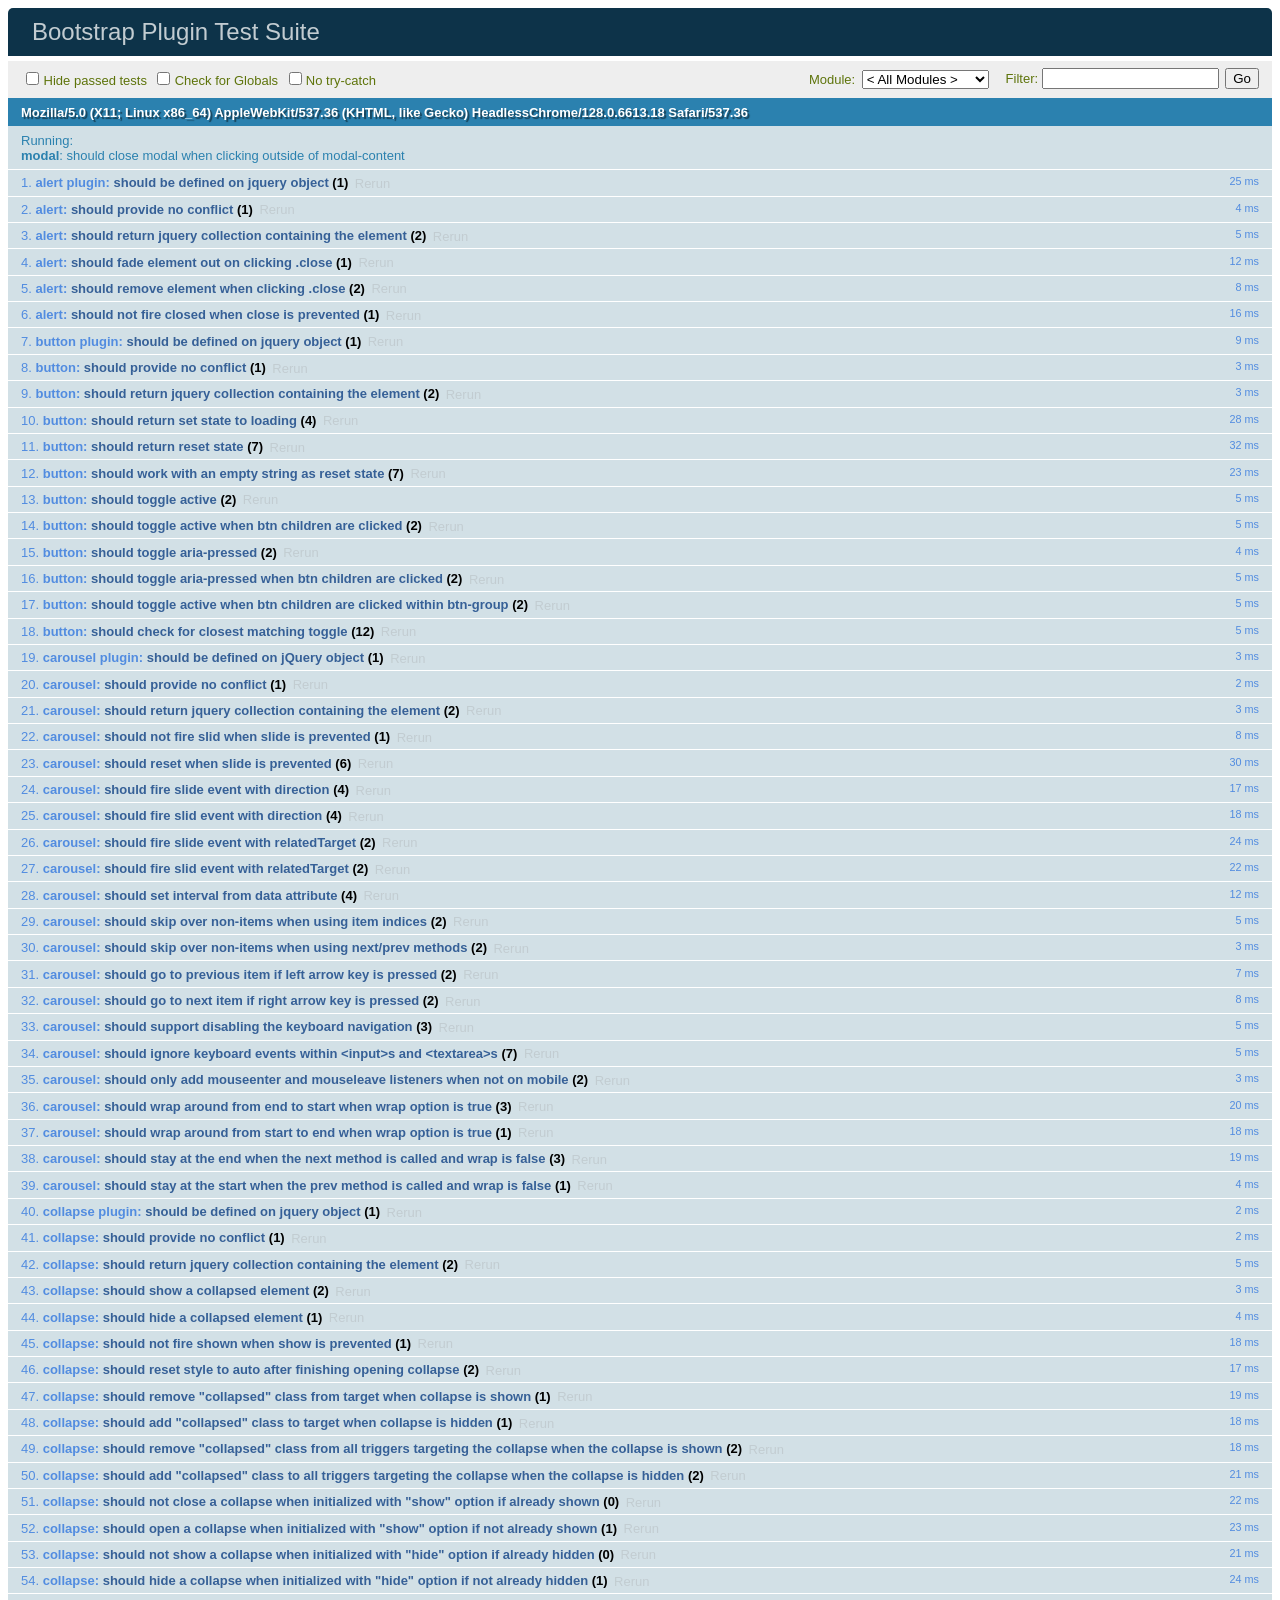
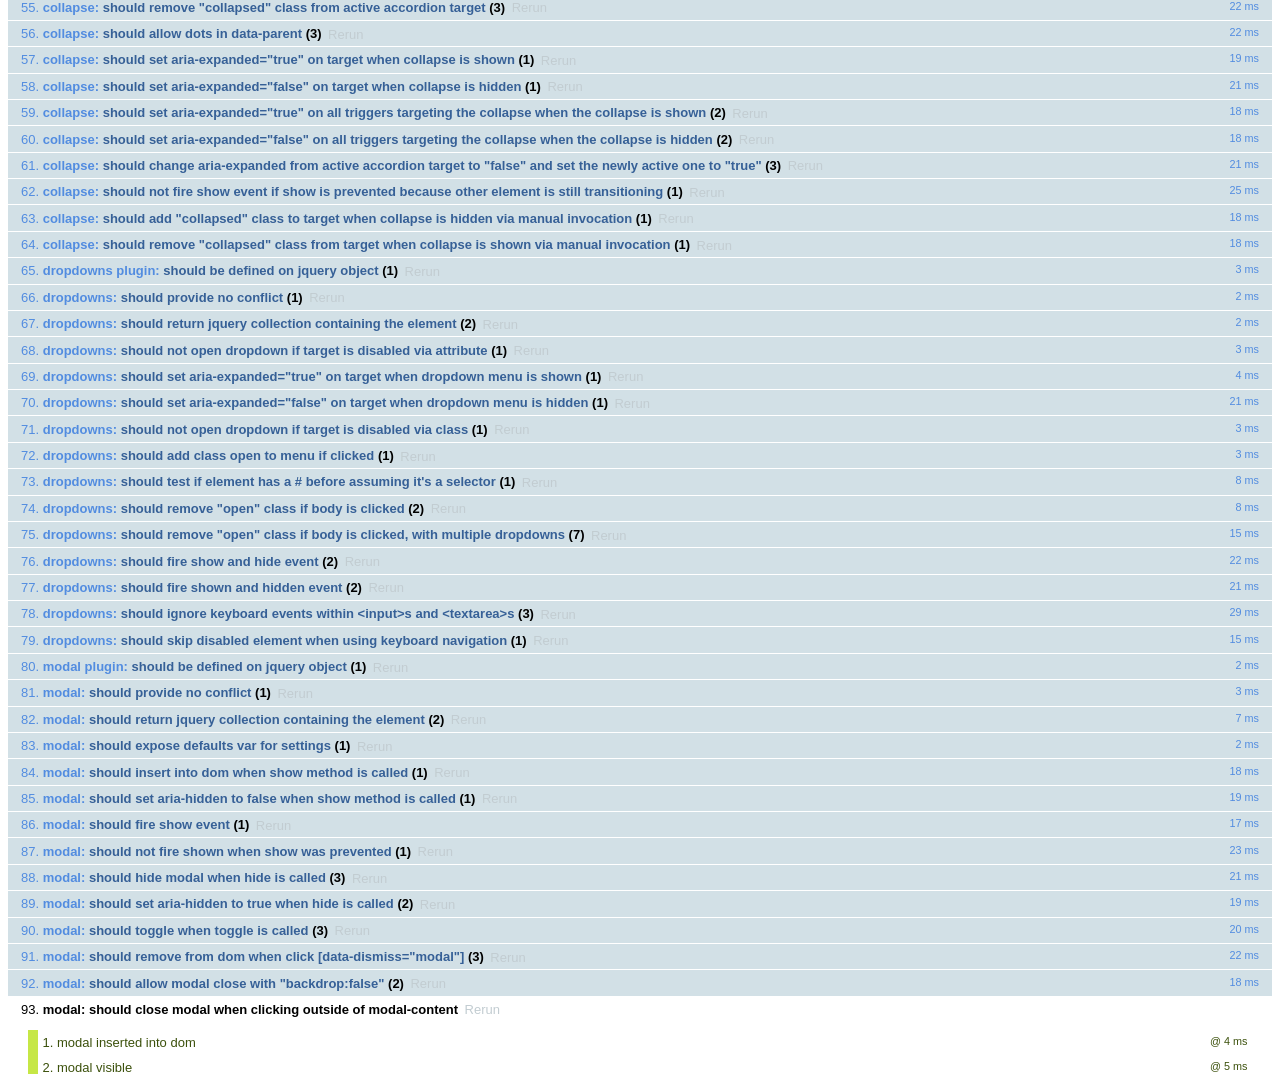
<file: theme-lucy/bootstrap/js/tests/index.html>
<!DOCTYPE html>
<html>
  <head>
    <meta charset="utf-8">
    <title>Bootstrap Plugin Test Suite</title>
    <meta name="viewport" content="width=device-width, initial-scale=1">

    <!-- jQuery -->
    <script src="vendor/jquery.min.js"></script>
    <script>
      // Disable jQuery event aliases to ensure we don't accidentally use any of them
      (function () {
        var eventAliases = [
          'blur',
          'focus',
          'focusin',
          'focusout',
          'load',
          'resize',
          'scroll',
          'unload',
          'click',
          'dblclick',
          'mousedown',
          'mouseup',
          'mousemove',
          'mouseover',
          'mouseout',
          'mouseenter',
          'mouseleave',
          'change',
          'select',
          'submit',
          'keydown',
          'keypress',
          'keyup',
          'error',
          'contextmenu',
          'hover',
          'bind',
          'unbind',
          'delegate',
          'undelegate'
        ]
        for (var i = 0; i < eventAliases.length; i++) {
          $.fn[eventAliases[i]] = undefined
        }
      })()
    </script>

    <!-- QUnit -->
    <link rel="stylesheet" href="vendor/qunit.css" media="screen">
    <script src="vendor/qunit.js"></script>
    <script>
      // See https://github.com/axemclion/grunt-saucelabs#test-result-details-with-qunit
      var log = []
      // Require assert.expect in each test.
      QUnit.config.requireExpects = true
      QUnit.done(function (testResults) {
        var tests = []
        for (var i = 0, len = log.length; i < len; i++) {
          var details = log[i]
          tests.push({
            name: details.name,
            result: details.result,
            expected: details.expected,
            actual: details.actual,
            source: details.source
          })
        }
        testResults.tests = tests

        window.global_test_results = testResults
      })

      QUnit.testStart(function (testDetails) {
        $(window).scrollTop(0)
        QUnit.log(function (details) {
          if (!details.result) {
            details.name = testDetails.name
            log.push(details)
          }
        })
      })

      // Cleanup
      QUnit.testDone(function () {
        $('#qunit-fixture').empty()
        $('#modal-test, .modal-backdrop').remove()
      })

      // Display fixture on-screen on iOS to avoid false positives
      if (/iPhone|iPad|iPod/.test(navigator.userAgent)) {
        QUnit.begin(function() {
          $('#qunit-fixture').css({ top: 0, left: 0 })
        })

        QUnit.done(function () {
          $('#qunit-fixture').css({ top: '', left: '' })
        })
      }

      // Disable deprecated global QUnit method aliases in preparation for QUnit v2
      (function () {
        var methodNames = [
          'async',
          'asyncTest',
          'deepEqual',
          'equal',
          'expect',
          'module',
          'notDeepEqual',
          'notEqual',
          'notPropEqual',
          'notStrictEqual',
          'ok',
          'propEqual',
          'push',
          'start',
          'stop',
          'strictEqual',
          'test',
          'throws'
        ];
        for (var i = 0; i < methodNames.length; i++) {
          var methodName = methodNames[i];
          window[methodName] = undefined;
        }
      })();
    </script>

    <!-- Plugin sources -->
    <script>$.support.transition = false</script>
    <script src="../../js/alert.js"></script>
    <script src="../../js/button.js"></script>
    <script src="../../js/carousel.js"></script>
    <script src="../../js/collapse.js"></script>
    <script src="../../js/dropdown.js"></script>
    <script src="../../js/modal.js"></script>
    <script src="../../js/scrollspy.js"></script>
    <script src="../../js/tab.js"></script>
    <script src="../../js/tooltip.js"></script>
    <script src="../../js/popover.js"></script>
    <script src="../../js/affix.js"></script>

    <!-- Unit tests -->
    <script src="unit/alert.js"></script>
    <script src="unit/button.js"></script>
    <script src="unit/carousel.js"></script>
    <script src="unit/collapse.js"></script>
    <script src="unit/dropdown.js"></script>
    <script src="unit/modal.js"></script>
    <script src="unit/scrollspy.js"></script>
    <script src="unit/tab.js"></script>
    <script src="unit/tooltip.js"></script>
    <script src="unit/popover.js"></script>
    <script src="unit/affix.js"></script>

  </head>
  <body>
    <div id="qunit-container">
      <div id="qunit"></div>
      <div id="qunit-fixture"></div>
    </div>
  </body>
</html>
</file>
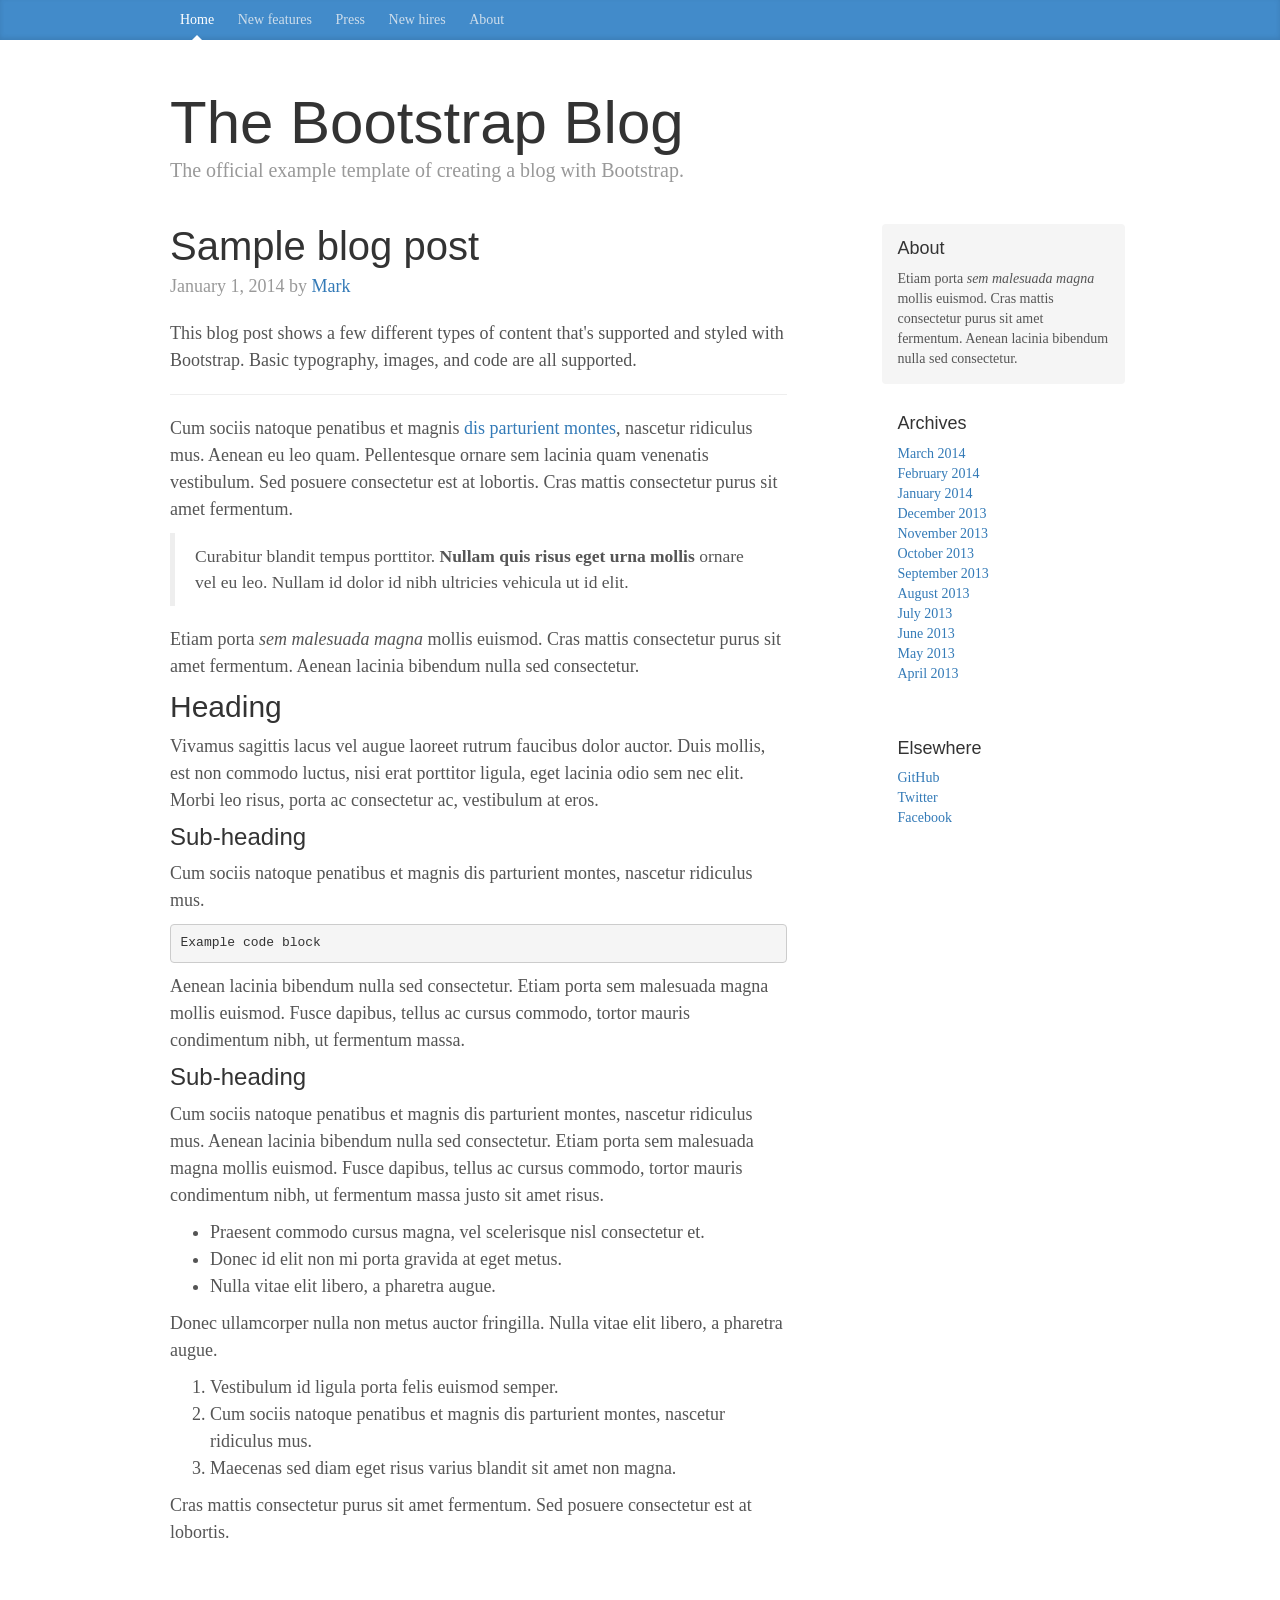
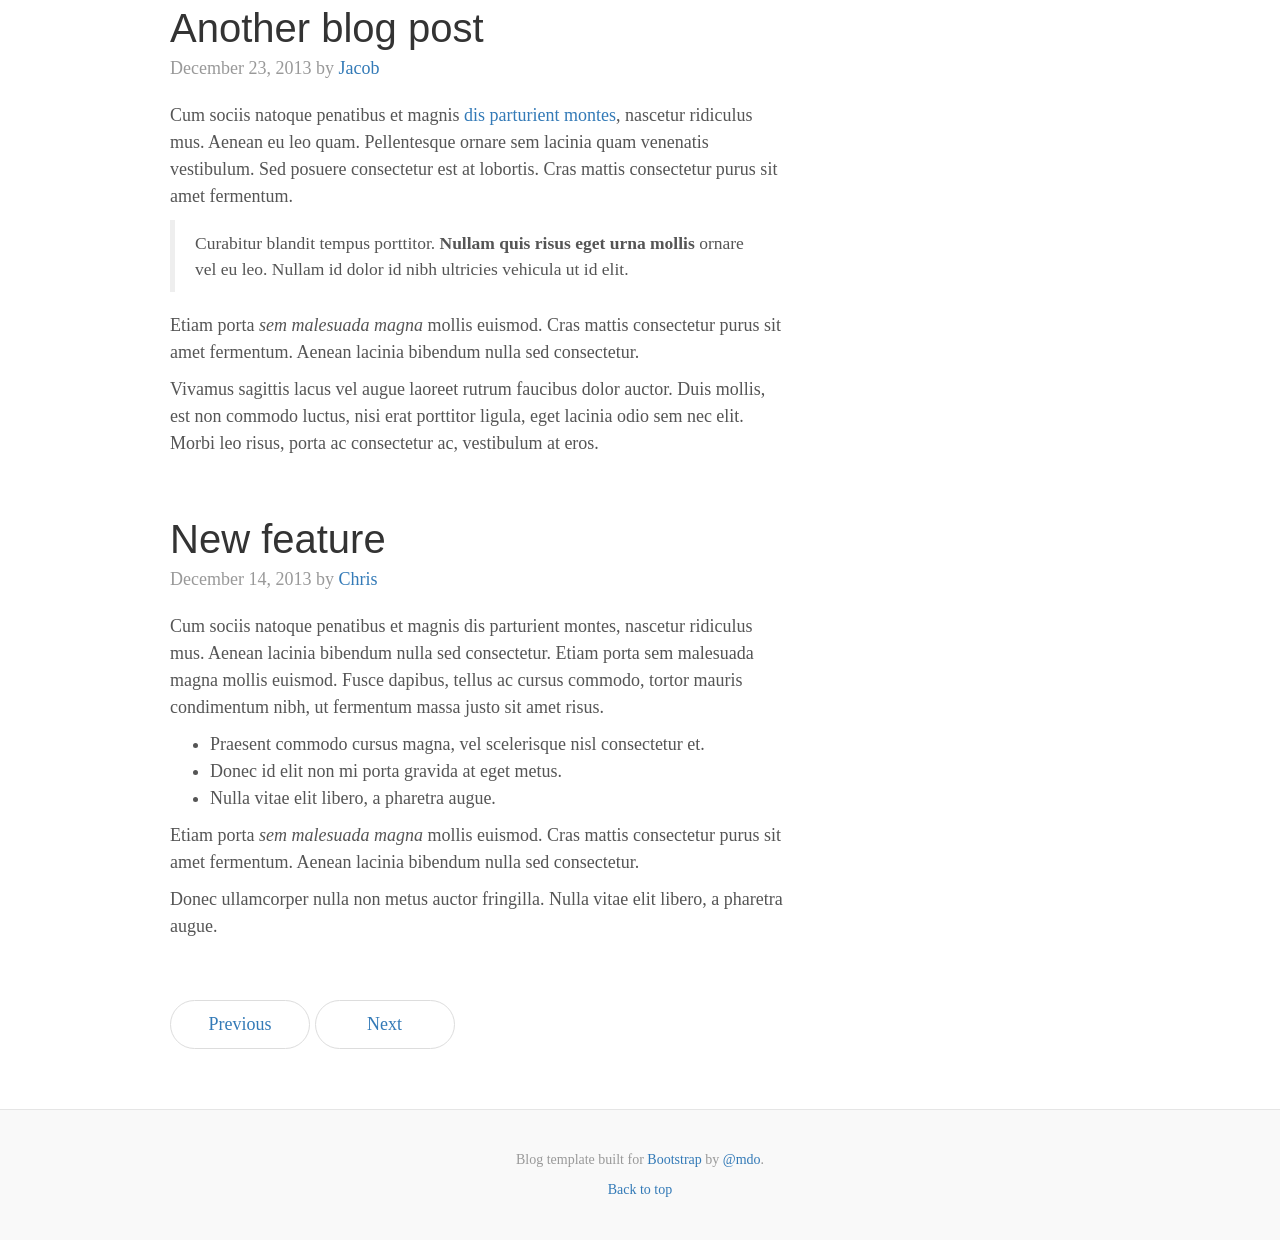
<file: theme-lucy/bootstrap/docs/examples/blog/index.html>
<!DOCTYPE html>
<html lang="en">
  <head>
    <meta charset="utf-8">
    <meta http-equiv="X-UA-Compatible" content="IE=edge">
    <meta name="viewport" content="width=device-width, initial-scale=1">
    <!-- The above 3 meta tags *must* come first in the head; any other head content must come *after* these tags -->
    <meta name="description" content="">
    <meta name="author" content="">
    <link rel="icon" href="../../favicon.ico">

    <title>Blog Template for Bootstrap</title>

    <!-- Bootstrap core CSS -->
    <link href="../../dist/css/bootstrap.min.css" rel="stylesheet">

    <!-- Custom styles for this template -->
    <link href="blog.css" rel="stylesheet">

    <!-- Just for debugging purposes. Don't actually copy these 2 lines! -->
    <!--[if lt IE 9]><script src="../../assets/js/ie8-responsive-file-warning.js"></script><![endif]-->
    <script src="../../assets/js/ie-emulation-modes-warning.js"></script>

    <!-- HTML5 shim and Respond.js for IE8 support of HTML5 elements and media queries -->
    <!--[if lt IE 9]>
      <script src="https://oss.maxcdn.com/html5shiv/3.7.2/html5shiv.min.js"></script>
      <script src="https://oss.maxcdn.com/respond/1.4.2/respond.min.js"></script>
    <![endif]-->
  </head>

  <body>

    <div class="blog-masthead">
      <div class="container">
        <nav class="blog-nav">
          <a class="blog-nav-item active" href="#">Home</a>
          <a class="blog-nav-item" href="#">New features</a>
          <a class="blog-nav-item" href="#">Press</a>
          <a class="blog-nav-item" href="#">New hires</a>
          <a class="blog-nav-item" href="#">About</a>
        </nav>
      </div>
    </div>

    <div class="container">

      <div class="blog-header">
        <h1 class="blog-title">The Bootstrap Blog</h1>
        <p class="lead blog-description">The official example template of creating a blog with Bootstrap.</p>
      </div>

      <div class="row">

        <div class="col-sm-8 blog-main">

          <div class="blog-post">
            <h2 class="blog-post-title">Sample blog post</h2>
            <p class="blog-post-meta">January 1, 2014 by <a href="#">Mark</a></p>

            <p>This blog post shows a few different types of content that's supported and styled with Bootstrap. Basic typography, images, and code are all supported.</p>
            <hr>
            <p>Cum sociis natoque penatibus et magnis <a href="#">dis parturient montes</a>, nascetur ridiculus mus. Aenean eu leo quam. Pellentesque ornare sem lacinia quam venenatis vestibulum. Sed posuere consectetur est at lobortis. Cras mattis consectetur purus sit amet fermentum.</p>
            <blockquote>
              <p>Curabitur blandit tempus porttitor. <strong>Nullam quis risus eget urna mollis</strong> ornare vel eu leo. Nullam id dolor id nibh ultricies vehicula ut id elit.</p>
            </blockquote>
            <p>Etiam porta <em>sem malesuada magna</em> mollis euismod. Cras mattis consectetur purus sit amet fermentum. Aenean lacinia bibendum nulla sed consectetur.</p>
            <h2>Heading</h2>
            <p>Vivamus sagittis lacus vel augue laoreet rutrum faucibus dolor auctor. Duis mollis, est non commodo luctus, nisi erat porttitor ligula, eget lacinia odio sem nec elit. Morbi leo risus, porta ac consectetur ac, vestibulum at eros.</p>
            <h3>Sub-heading</h3>
            <p>Cum sociis natoque penatibus et magnis dis parturient montes, nascetur ridiculus mus.</p>
            <pre><code>Example code block</code></pre>
            <p>Aenean lacinia bibendum nulla sed consectetur. Etiam porta sem malesuada magna mollis euismod. Fusce dapibus, tellus ac cursus commodo, tortor mauris condimentum nibh, ut fermentum massa.</p>
            <h3>Sub-heading</h3>
            <p>Cum sociis natoque penatibus et magnis dis parturient montes, nascetur ridiculus mus. Aenean lacinia bibendum nulla sed consectetur. Etiam porta sem malesuada magna mollis euismod. Fusce dapibus, tellus ac cursus commodo, tortor mauris condimentum nibh, ut fermentum massa justo sit amet risus.</p>
            <ul>
              <li>Praesent commodo cursus magna, vel scelerisque nisl consectetur et.</li>
              <li>Donec id elit non mi porta gravida at eget metus.</li>
              <li>Nulla vitae elit libero, a pharetra augue.</li>
            </ul>
            <p>Donec ullamcorper nulla non metus auctor fringilla. Nulla vitae elit libero, a pharetra augue.</p>
            <ol>
              <li>Vestibulum id ligula porta felis euismod semper.</li>
              <li>Cum sociis natoque penatibus et magnis dis parturient montes, nascetur ridiculus mus.</li>
              <li>Maecenas sed diam eget risus varius blandit sit amet non magna.</li>
            </ol>
            <p>Cras mattis consectetur purus sit amet fermentum. Sed posuere consectetur est at lobortis.</p>
          </div><!-- /.blog-post -->

          <div class="blog-post">
            <h2 class="blog-post-title">Another blog post</h2>
            <p class="blog-post-meta">December 23, 2013 by <a href="#">Jacob</a></p>

            <p>Cum sociis natoque penatibus et magnis <a href="#">dis parturient montes</a>, nascetur ridiculus mus. Aenean eu leo quam. Pellentesque ornare sem lacinia quam venenatis vestibulum. Sed posuere consectetur est at lobortis. Cras mattis consectetur purus sit amet fermentum.</p>
            <blockquote>
              <p>Curabitur blandit tempus porttitor. <strong>Nullam quis risus eget urna mollis</strong> ornare vel eu leo. Nullam id dolor id nibh ultricies vehicula ut id elit.</p>
            </blockquote>
            <p>Etiam porta <em>sem malesuada magna</em> mollis euismod. Cras mattis consectetur purus sit amet fermentum. Aenean lacinia bibendum nulla sed consectetur.</p>
            <p>Vivamus sagittis lacus vel augue laoreet rutrum faucibus dolor auctor. Duis mollis, est non commodo luctus, nisi erat porttitor ligula, eget lacinia odio sem nec elit. Morbi leo risus, porta ac consectetur ac, vestibulum at eros.</p>
          </div><!-- /.blog-post -->

          <div class="blog-post">
            <h2 class="blog-post-title">New feature</h2>
            <p class="blog-post-meta">December 14, 2013 by <a href="#">Chris</a></p>

            <p>Cum sociis natoque penatibus et magnis dis parturient montes, nascetur ridiculus mus. Aenean lacinia bibendum nulla sed consectetur. Etiam porta sem malesuada magna mollis euismod. Fusce dapibus, tellus ac cursus commodo, tortor mauris condimentum nibh, ut fermentum massa justo sit amet risus.</p>
            <ul>
              <li>Praesent commodo cursus magna, vel scelerisque nisl consectetur et.</li>
              <li>Donec id elit non mi porta gravida at eget metus.</li>
              <li>Nulla vitae elit libero, a pharetra augue.</li>
            </ul>
            <p>Etiam porta <em>sem malesuada magna</em> mollis euismod. Cras mattis consectetur purus sit amet fermentum. Aenean lacinia bibendum nulla sed consectetur.</p>
            <p>Donec ullamcorper nulla non metus auctor fringilla. Nulla vitae elit libero, a pharetra augue.</p>
          </div><!-- /.blog-post -->

          <nav>
            <ul class="pager">
              <li><a href="#">Previous</a></li>
              <li><a href="#">Next</a></li>
            </ul>
          </nav>

        </div><!-- /.blog-main -->

        <div class="col-sm-3 col-sm-offset-1 blog-sidebar">
          <div class="sidebar-module sidebar-module-inset">
            <h4>About</h4>
            <p>Etiam porta <em>sem malesuada magna</em> mollis euismod. Cras mattis consectetur purus sit amet fermentum. Aenean lacinia bibendum nulla sed consectetur.</p>
          </div>
          <div class="sidebar-module">
            <h4>Archives</h4>
            <ol class="list-unstyled">
              <li><a href="#">March 2014</a></li>
              <li><a href="#">February 2014</a></li>
              <li><a href="#">January 2014</a></li>
              <li><a href="#">December 2013</a></li>
              <li><a href="#">November 2013</a></li>
              <li><a href="#">October 2013</a></li>
              <li><a href="#">September 2013</a></li>
              <li><a href="#">August 2013</a></li>
              <li><a href="#">July 2013</a></li>
              <li><a href="#">June 2013</a></li>
              <li><a href="#">May 2013</a></li>
              <li><a href="#">April 2013</a></li>
            </ol>
          </div>
          <div class="sidebar-module">
            <h4>Elsewhere</h4>
            <ol class="list-unstyled">
              <li><a href="#">GitHub</a></li>
              <li><a href="#">Twitter</a></li>
              <li><a href="#">Facebook</a></li>
            </ol>
          </div>
        </div><!-- /.blog-sidebar -->

      </div><!-- /.row -->

    </div><!-- /.container -->

    <footer class="blog-footer">
      <p>Blog template built for <a href="http://getbootstrap.com">Bootstrap</a> by <a href="https://twitter.com/mdo">@mdo</a>.</p>
      <p>
        <a href="#">Back to top</a>
      </p>
    </footer>


    <!-- Bootstrap core JavaScript
    ================================================== -->
    <!-- Placed at the end of the document so the pages load faster -->
    <script src="https://ajax.googleapis.com/ajax/libs/jquery/1.11.2/jquery.min.js"></script>
    <script src="../../dist/js/bootstrap.min.js"></script>
    <!-- IE10 viewport hack for Surface/desktop Windows 8 bug -->
    <script src="../../assets/js/ie10-viewport-bug-workaround.js"></script>
  </body>
</html>
</file>
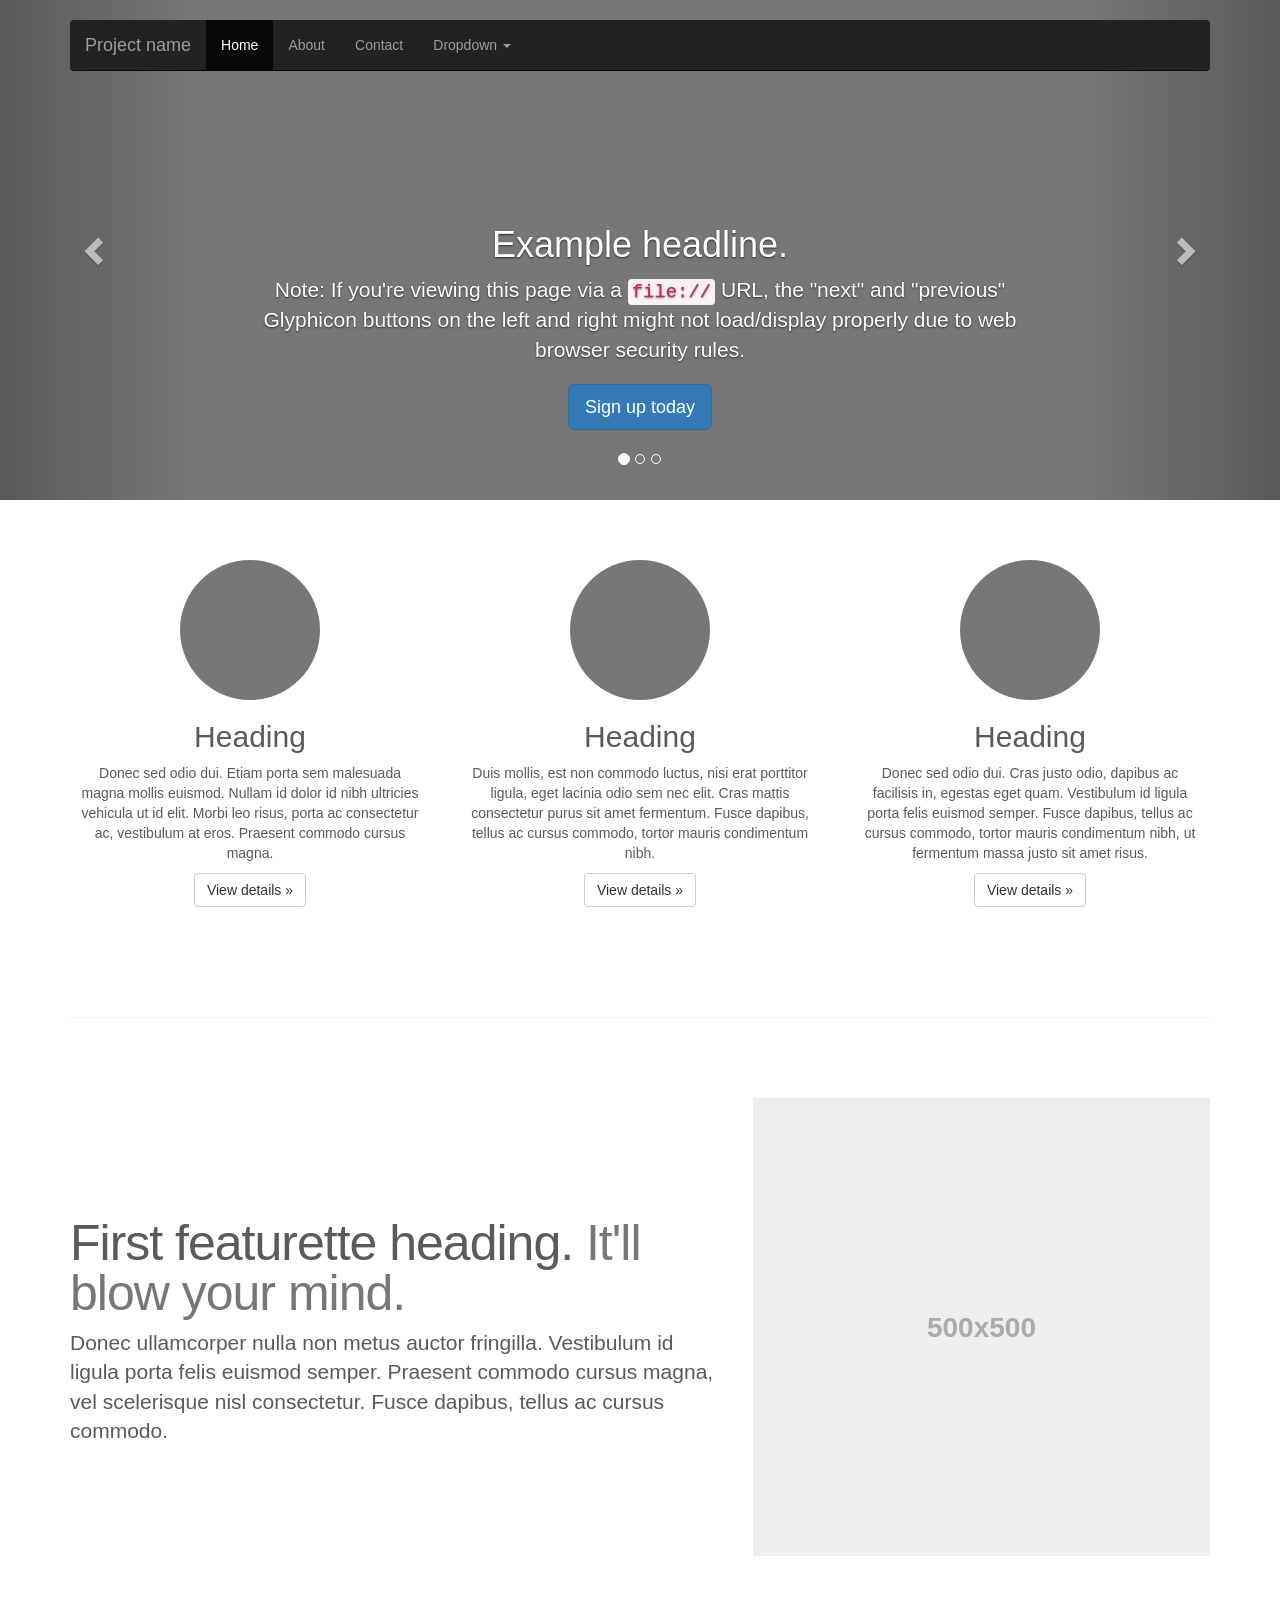
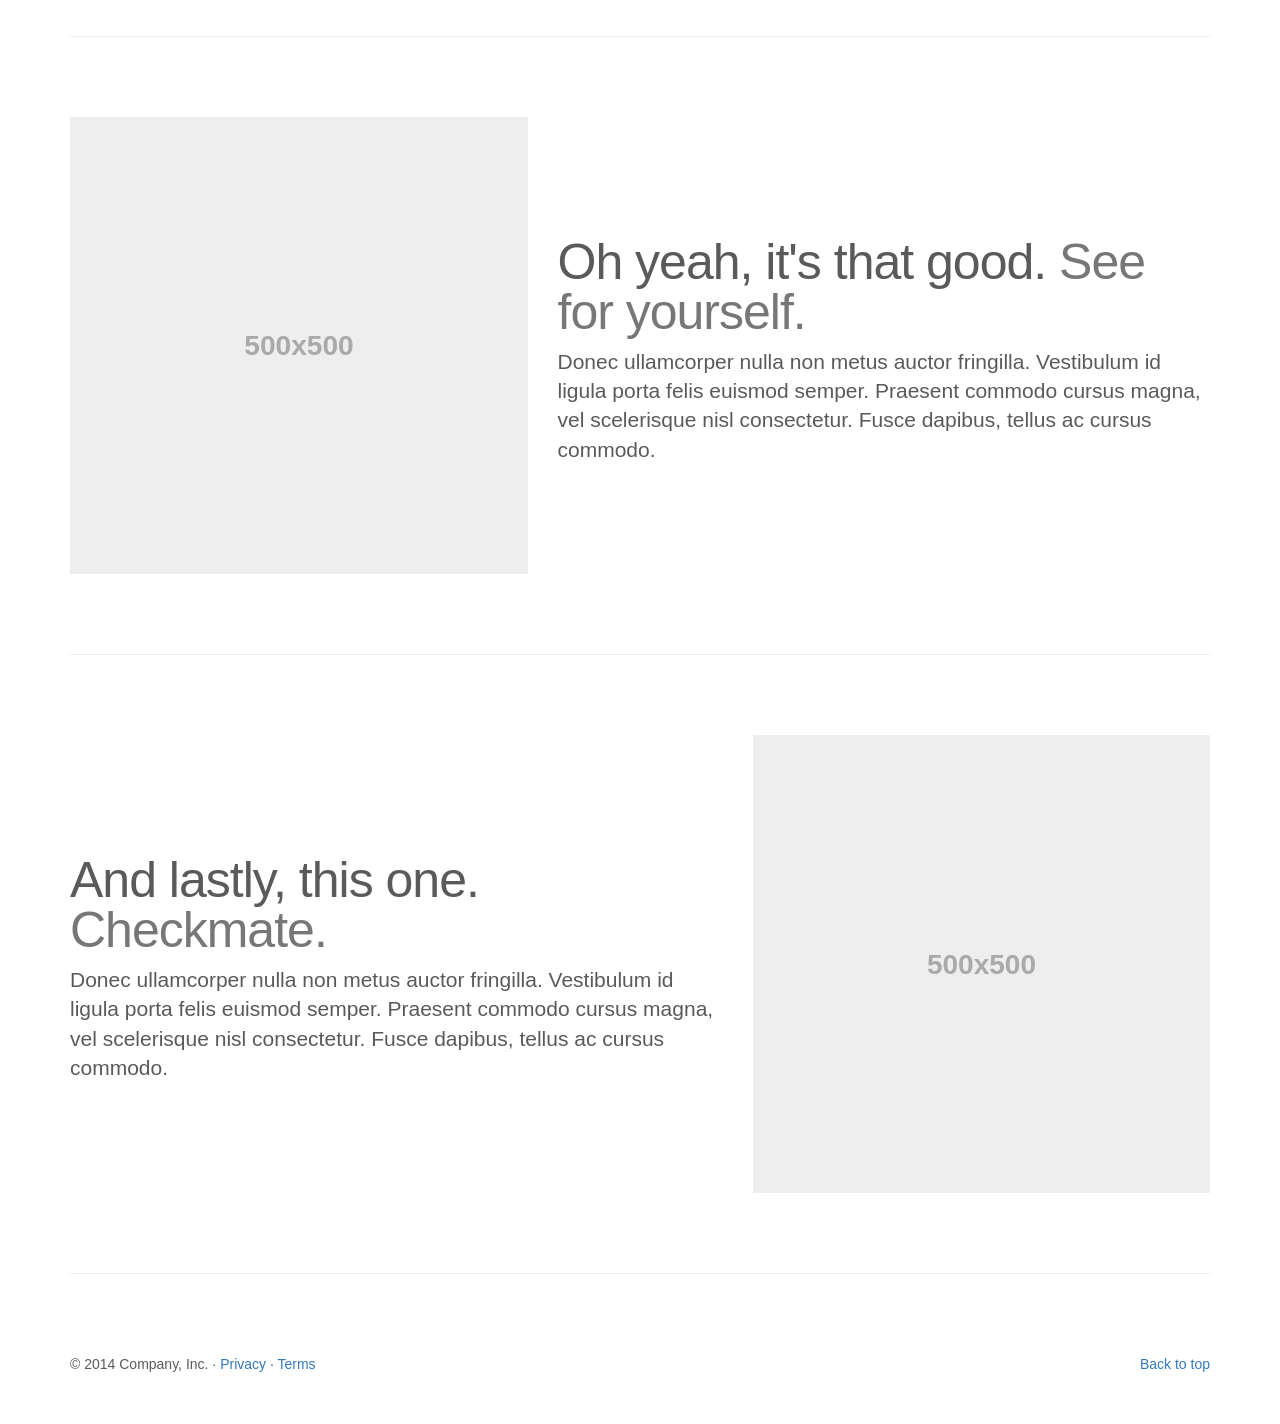
<file: theme-lucy/bootstrap/docs/examples/carousel/index.html>
<!DOCTYPE html>
<html lang="en">
  <head>
    <meta charset="utf-8">
    <meta http-equiv="X-UA-Compatible" content="IE=edge">
    <meta name="viewport" content="width=device-width, initial-scale=1">
    <!-- The above 3 meta tags *must* come first in the head; any other head content must come *after* these tags -->
    <meta name="description" content="">
    <meta name="author" content="">
    <link rel="icon" href="../../favicon.ico">

    <title>Carousel Template for Bootstrap</title>

    <!-- Bootstrap core CSS -->
    <link href="../../dist/css/bootstrap.min.css" rel="stylesheet">

    <!-- Just for debugging purposes. Don't actually copy these 2 lines! -->
    <!--[if lt IE 9]><script src="../../assets/js/ie8-responsive-file-warning.js"></script><![endif]-->
    <script src="../../assets/js/ie-emulation-modes-warning.js"></script>

    <!-- HTML5 shim and Respond.js for IE8 support of HTML5 elements and media queries -->
    <!--[if lt IE 9]>
      <script src="https://oss.maxcdn.com/html5shiv/3.7.2/html5shiv.min.js"></script>
      <script src="https://oss.maxcdn.com/respond/1.4.2/respond.min.js"></script>
    <![endif]-->

    <!-- Custom styles for this template -->
    <link href="carousel.css" rel="stylesheet">
  </head>
<!-- NAVBAR
================================================== -->
  <body>
    <div class="navbar-wrapper">
      <div class="container">

        <nav class="navbar navbar-inverse navbar-static-top">
          <div class="container">
            <div class="navbar-header">
              <button type="button" class="navbar-toggle collapsed" data-toggle="collapse" data-target="#navbar" aria-expanded="false" aria-controls="navbar">
                <span class="sr-only">Toggle navigation</span>
                <span class="icon-bar"></span>
                <span class="icon-bar"></span>
                <span class="icon-bar"></span>
              </button>
              <a class="navbar-brand" href="#">Project name</a>
            </div>
            <div id="navbar" class="navbar-collapse collapse">
              <ul class="nav navbar-nav">
                <li class="active"><a href="#">Home</a></li>
                <li><a href="#about">About</a></li>
                <li><a href="#contact">Contact</a></li>
                <li class="dropdown">
                  <a href="#" class="dropdown-toggle" data-toggle="dropdown" role="button" aria-expanded="false">Dropdown <span class="caret"></span></a>
                  <ul class="dropdown-menu" role="menu">
                    <li><a href="#">Action</a></li>
                    <li><a href="#">Another action</a></li>
                    <li><a href="#">Something else here</a></li>
                    <li class="divider"></li>
                    <li class="dropdown-header">Nav header</li>
                    <li><a href="#">Separated link</a></li>
                    <li><a href="#">One more separated link</a></li>
                  </ul>
                </li>
              </ul>
            </div>
          </div>
        </nav>

      </div>
    </div>


    <!-- Carousel
    ================================================== -->
    <div id="myCarousel" class="carousel slide" data-ride="carousel">
      <!-- Indicators -->
      <ol class="carousel-indicators">
        <li data-target="#myCarousel" data-slide-to="0" class="active"></li>
        <li data-target="#myCarousel" data-slide-to="1"></li>
        <li data-target="#myCarousel" data-slide-to="2"></li>
      </ol>
      <div class="carousel-inner" role="listbox">
        <div class="item active">
          <img class="first-slide" src="[data-uri]" alt="First slide">
          <div class="container">
            <div class="carousel-caption">
              <h1>Example headline.</h1>
              <p>Note: If you're viewing this page via a <code>file://</code> URL, the "next" and "previous" Glyphicon buttons on the left and right might not load/display properly due to web browser security rules.</p>
              <p><a class="btn btn-lg btn-primary" href="#" role="button">Sign up today</a></p>
            </div>
          </div>
        </div>
        <div class="item">
          <img class="second-slide" src="[data-uri]" alt="Second slide">
          <div class="container">
            <div class="carousel-caption">
              <h1>Another example headline.</h1>
              <p>Cras justo odio, dapibus ac facilisis in, egestas eget quam. Donec id elit non mi porta gravida at eget metus. Nullam id dolor id nibh ultricies vehicula ut id elit.</p>
              <p><a class="btn btn-lg btn-primary" href="#" role="button">Learn more</a></p>
            </div>
          </div>
        </div>
        <div class="item">
          <img class="third-slide" src="[data-uri]" alt="Third slide">
          <div class="container">
            <div class="carousel-caption">
              <h1>One more for good measure.</h1>
              <p>Cras justo odio, dapibus ac facilisis in, egestas eget quam. Donec id elit non mi porta gravida at eget metus. Nullam id dolor id nibh ultricies vehicula ut id elit.</p>
              <p><a class="btn btn-lg btn-primary" href="#" role="button">Browse gallery</a></p>
            </div>
          </div>
        </div>
      </div>
      <a class="left carousel-control" href="#myCarousel" role="button" data-slide="prev">
        <span class="glyphicon glyphicon-chevron-left" aria-hidden="true"></span>
        <span class="sr-only">Previous</span>
      </a>
      <a class="right carousel-control" href="#myCarousel" role="button" data-slide="next">
        <span class="glyphicon glyphicon-chevron-right" aria-hidden="true"></span>
        <span class="sr-only">Next</span>
      </a>
    </div><!-- /.carousel -->


    <!-- Marketing messaging and featurettes
    ================================================== -->
    <!-- Wrap the rest of the page in another container to center all the content. -->

    <div class="container marketing">

      <!-- Three columns of text below the carousel -->
      <div class="row">
        <div class="col-lg-4">
          <img class="img-circle" src="[data-uri]" alt="Generic placeholder image" width="140" height="140">
          <h2>Heading</h2>
          <p>Donec sed odio dui. Etiam porta sem malesuada magna mollis euismod. Nullam id dolor id nibh ultricies vehicula ut id elit. Morbi leo risus, porta ac consectetur ac, vestibulum at eros. Praesent commodo cursus magna.</p>
          <p><a class="btn btn-default" href="#" role="button">View details &raquo;</a></p>
        </div><!-- /.col-lg-4 -->
        <div class="col-lg-4">
          <img class="img-circle" src="[data-uri]" alt="Generic placeholder image" width="140" height="140">
          <h2>Heading</h2>
          <p>Duis mollis, est non commodo luctus, nisi erat porttitor ligula, eget lacinia odio sem nec elit. Cras mattis consectetur purus sit amet fermentum. Fusce dapibus, tellus ac cursus commodo, tortor mauris condimentum nibh.</p>
          <p><a class="btn btn-default" href="#" role="button">View details &raquo;</a></p>
        </div><!-- /.col-lg-4 -->
        <div class="col-lg-4">
          <img class="img-circle" src="[data-uri]" alt="Generic placeholder image" width="140" height="140">
          <h2>Heading</h2>
          <p>Donec sed odio dui. Cras justo odio, dapibus ac facilisis in, egestas eget quam. Vestibulum id ligula porta felis euismod semper. Fusce dapibus, tellus ac cursus commodo, tortor mauris condimentum nibh, ut fermentum massa justo sit amet risus.</p>
          <p><a class="btn btn-default" href="#" role="button">View details &raquo;</a></p>
        </div><!-- /.col-lg-4 -->
      </div><!-- /.row -->


      <!-- START THE FEATURETTES -->

      <hr class="featurette-divider">

      <div class="row featurette">
        <div class="col-md-7">
          <h2 class="featurette-heading">First featurette heading. <span class="text-muted">It'll blow your mind.</span></h2>
          <p class="lead">Donec ullamcorper nulla non metus auctor fringilla. Vestibulum id ligula porta felis euismod semper. Praesent commodo cursus magna, vel scelerisque nisl consectetur. Fusce dapibus, tellus ac cursus commodo.</p>
        </div>
        <div class="col-md-5">
          <img class="featurette-image img-responsive center-block" data-src="holder.js/500x500/auto" alt="Generic placeholder image">
        </div>
      </div>

      <hr class="featurette-divider">

      <div class="row featurette">
        <div class="col-md-7 col-md-push-5">
          <h2 class="featurette-heading">Oh yeah, it's that good. <span class="text-muted">See for yourself.</span></h2>
          <p class="lead">Donec ullamcorper nulla non metus auctor fringilla. Vestibulum id ligula porta felis euismod semper. Praesent commodo cursus magna, vel scelerisque nisl consectetur. Fusce dapibus, tellus ac cursus commodo.</p>
        </div>
        <div class="col-md-5 col-md-pull-7">
          <img class="featurette-image img-responsive center-block" data-src="holder.js/500x500/auto" alt="Generic placeholder image">
        </div>
      </div>

      <hr class="featurette-divider">

      <div class="row featurette">
        <div class="col-md-7">
          <h2 class="featurette-heading">And lastly, this one. <span class="text-muted">Checkmate.</span></h2>
          <p class="lead">Donec ullamcorper nulla non metus auctor fringilla. Vestibulum id ligula porta felis euismod semper. Praesent commodo cursus magna, vel scelerisque nisl consectetur. Fusce dapibus, tellus ac cursus commodo.</p>
        </div>
        <div class="col-md-5">
          <img class="featurette-image img-responsive center-block" data-src="holder.js/500x500/auto" alt="Generic placeholder image">
        </div>
      </div>

      <hr class="featurette-divider">

      <!-- /END THE FEATURETTES -->


      <!-- FOOTER -->
      <footer>
        <p class="pull-right"><a href="#">Back to top</a></p>
        <p>&copy; 2014 Company, Inc. &middot; <a href="#">Privacy</a> &middot; <a href="#">Terms</a></p>
      </footer>

    </div><!-- /.container -->


    <!-- Bootstrap core JavaScript
    ================================================== -->
    <!-- Placed at the end of the document so the pages load faster -->
    <script src="https://ajax.googleapis.com/ajax/libs/jquery/1.11.2/jquery.min.js"></script>
    <script src="../../dist/js/bootstrap.min.js"></script>
    <!-- Just to make our placeholder images work. Don't actually copy the next line! -->
    <script src="../../assets/js/vendor/holder.js"></script>
    <!-- IE10 viewport hack for Surface/desktop Windows 8 bug -->
    <script src="../../assets/js/ie10-viewport-bug-workaround.js"></script>
  </body>
</html>
</file>
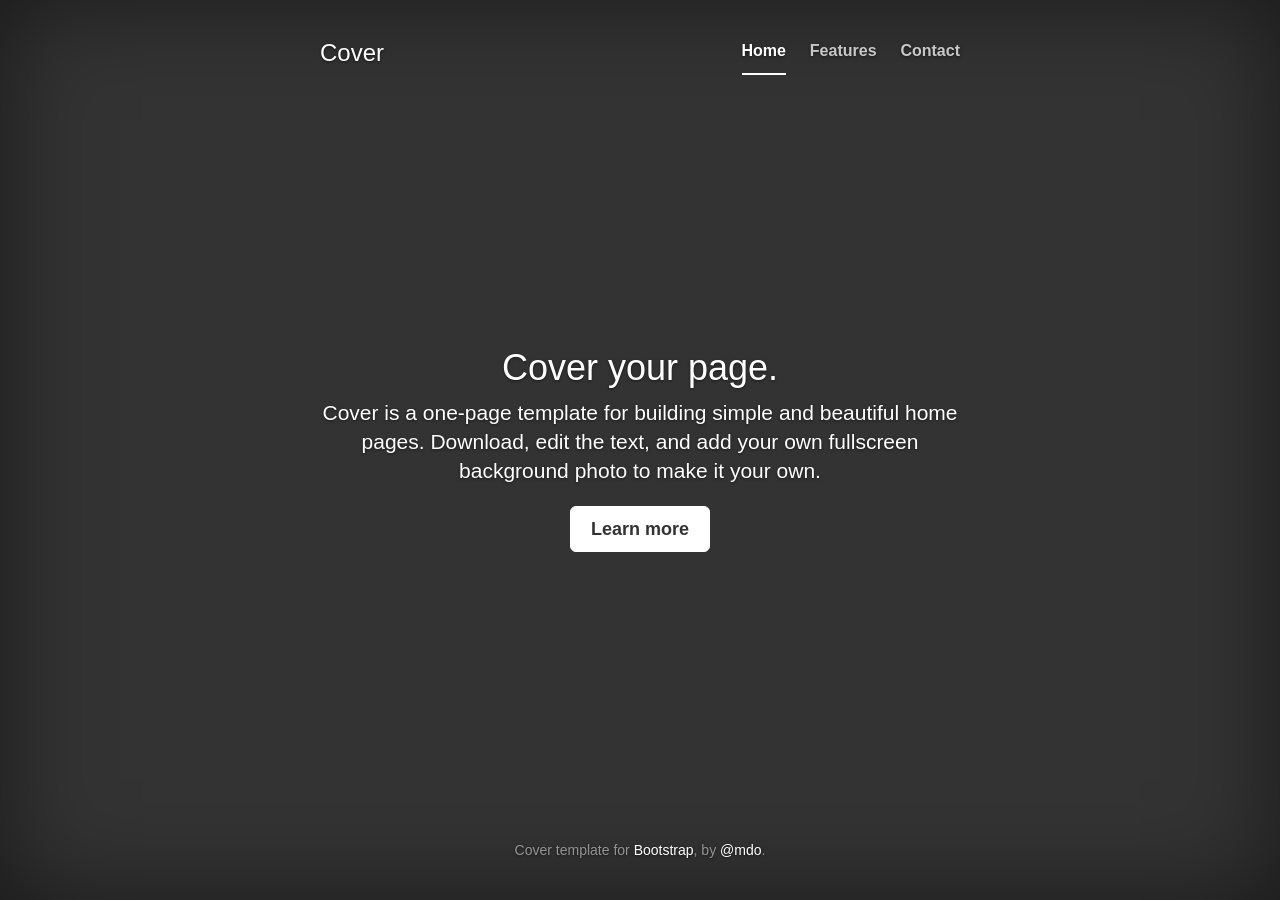
<file: theme-lucy/bootstrap/docs/examples/cover/index.html>
<!DOCTYPE html>
<html lang="en">
  <head>
    <meta charset="utf-8">
    <meta http-equiv="X-UA-Compatible" content="IE=edge">
    <meta name="viewport" content="width=device-width, initial-scale=1">
    <!-- The above 3 meta tags *must* come first in the head; any other head content must come *after* these tags -->
    <meta name="description" content="">
    <meta name="author" content="">
    <link rel="icon" href="../../favicon.ico">

    <title>Cover Template for Bootstrap</title>

    <!-- Bootstrap core CSS -->
    <link href="../../dist/css/bootstrap.min.css" rel="stylesheet">

    <!-- Custom styles for this template -->
    <link href="cover.css" rel="stylesheet">

    <!-- Just for debugging purposes. Don't actually copy these 2 lines! -->
    <!--[if lt IE 9]><script src="../../assets/js/ie8-responsive-file-warning.js"></script><![endif]-->
    <script src="../../assets/js/ie-emulation-modes-warning.js"></script>

    <!-- HTML5 shim and Respond.js for IE8 support of HTML5 elements and media queries -->
    <!--[if lt IE 9]>
      <script src="https://oss.maxcdn.com/html5shiv/3.7.2/html5shiv.min.js"></script>
      <script src="https://oss.maxcdn.com/respond/1.4.2/respond.min.js"></script>
    <![endif]-->
  </head>

  <body>

    <div class="site-wrapper">

      <div class="site-wrapper-inner">

        <div class="cover-container">

          <div class="masthead clearfix">
            <div class="inner">
              <h3 class="masthead-brand">Cover</h3>
              <nav>
                <ul class="nav masthead-nav">
                  <li class="active"><a href="#">Home</a></li>
                  <li><a href="#">Features</a></li>
                  <li><a href="#">Contact</a></li>
                </ul>
              </nav>
            </div>
          </div>

          <div class="inner cover">
            <h1 class="cover-heading">Cover your page.</h1>
            <p class="lead">Cover is a one-page template for building simple and beautiful home pages. Download, edit the text, and add your own fullscreen background photo to make it your own.</p>
            <p class="lead">
              <a href="#" class="btn btn-lg btn-default">Learn more</a>
            </p>
          </div>

          <div class="mastfoot">
            <div class="inner">
              <p>Cover template for <a href="http://getbootstrap.com">Bootstrap</a>, by <a href="https://twitter.com/mdo">@mdo</a>.</p>
            </div>
          </div>

        </div>

      </div>

    </div>

    <!-- Bootstrap core JavaScript
    ================================================== -->
    <!-- Placed at the end of the document so the pages load faster -->
    <script src="https://ajax.googleapis.com/ajax/libs/jquery/1.11.2/jquery.min.js"></script>
    <script src="../../dist/js/bootstrap.min.js"></script>
    <!-- IE10 viewport hack for Surface/desktop Windows 8 bug -->
    <script src="../../assets/js/ie10-viewport-bug-workaround.js"></script>
  </body>
</html>
</file>
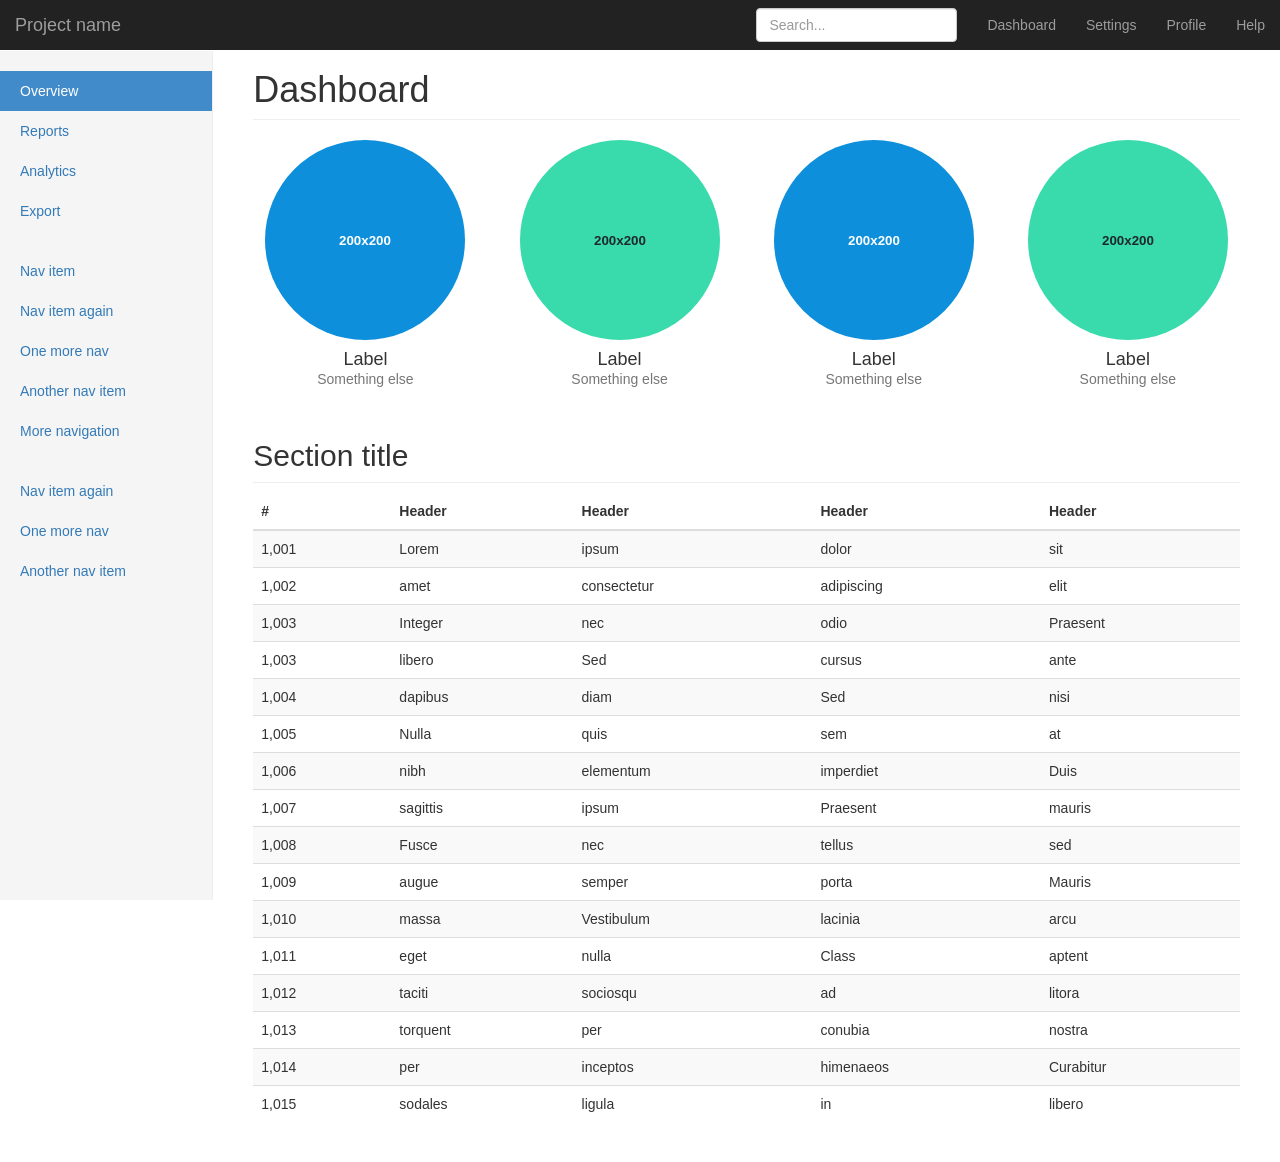
<file: theme-lucy/bootstrap/docs/examples/dashboard/index.html>
<!DOCTYPE html>
<html lang="en">
  <head>
    <meta charset="utf-8">
    <meta http-equiv="X-UA-Compatible" content="IE=edge">
    <meta name="viewport" content="width=device-width, initial-scale=1">
    <!-- The above 3 meta tags *must* come first in the head; any other head content must come *after* these tags -->
    <meta name="description" content="">
    <meta name="author" content="">
    <link rel="icon" href="../../favicon.ico">

    <title>Dashboard Template for Bootstrap</title>

    <!-- Bootstrap core CSS -->
    <link href="../../dist/css/bootstrap.min.css" rel="stylesheet">

    <!-- Custom styles for this template -->
    <link href="dashboard.css" rel="stylesheet">

    <!-- Just for debugging purposes. Don't actually copy these 2 lines! -->
    <!--[if lt IE 9]><script src="../../assets/js/ie8-responsive-file-warning.js"></script><![endif]-->
    <script src="../../assets/js/ie-emulation-modes-warning.js"></script>

    <!-- HTML5 shim and Respond.js for IE8 support of HTML5 elements and media queries -->
    <!--[if lt IE 9]>
      <script src="https://oss.maxcdn.com/html5shiv/3.7.2/html5shiv.min.js"></script>
      <script src="https://oss.maxcdn.com/respond/1.4.2/respond.min.js"></script>
    <![endif]-->
  </head>

  <body>

    <nav class="navbar navbar-inverse navbar-fixed-top">
      <div class="container-fluid">
        <div class="navbar-header">
          <button type="button" class="navbar-toggle collapsed" data-toggle="collapse" data-target="#navbar" aria-expanded="false" aria-controls="navbar">
            <span class="sr-only">Toggle navigation</span>
            <span class="icon-bar"></span>
            <span class="icon-bar"></span>
            <span class="icon-bar"></span>
          </button>
          <a class="navbar-brand" href="#">Project name</a>
        </div>
        <div id="navbar" class="navbar-collapse collapse">
          <ul class="nav navbar-nav navbar-right">
            <li><a href="#">Dashboard</a></li>
            <li><a href="#">Settings</a></li>
            <li><a href="#">Profile</a></li>
            <li><a href="#">Help</a></li>
          </ul>
          <form class="navbar-form navbar-right">
            <input type="text" class="form-control" placeholder="Search...">
          </form>
        </div>
      </div>
    </nav>

    <div class="container-fluid">
      <div class="row">
        <div class="col-sm-3 col-md-2 sidebar">
          <ul class="nav nav-sidebar">
            <li class="active"><a href="#">Overview <span class="sr-only">(current)</span></a></li>
            <li><a href="#">Reports</a></li>
            <li><a href="#">Analytics</a></li>
            <li><a href="#">Export</a></li>
          </ul>
          <ul class="nav nav-sidebar">
            <li><a href="">Nav item</a></li>
            <li><a href="">Nav item again</a></li>
            <li><a href="">One more nav</a></li>
            <li><a href="">Another nav item</a></li>
            <li><a href="">More navigation</a></li>
          </ul>
          <ul class="nav nav-sidebar">
            <li><a href="">Nav item again</a></li>
            <li><a href="">One more nav</a></li>
            <li><a href="">Another nav item</a></li>
          </ul>
        </div>
        <div class="col-sm-9 col-sm-offset-3 col-md-10 col-md-offset-2 main">
          <h1 class="page-header">Dashboard</h1>

          <div class="row placeholders">
            <div class="col-xs-6 col-sm-3 placeholder">
              <img data-src="holder.js/200x200/auto/sky" class="img-responsive" alt="Generic placeholder thumbnail">
              <h4>Label</h4>
              <span class="text-muted">Something else</span>
            </div>
            <div class="col-xs-6 col-sm-3 placeholder">
              <img data-src="holder.js/200x200/auto/vine" class="img-responsive" alt="Generic placeholder thumbnail">
              <h4>Label</h4>
              <span class="text-muted">Something else</span>
            </div>
            <div class="col-xs-6 col-sm-3 placeholder">
              <img data-src="holder.js/200x200/auto/sky" class="img-responsive" alt="Generic placeholder thumbnail">
              <h4>Label</h4>
              <span class="text-muted">Something else</span>
            </div>
            <div class="col-xs-6 col-sm-3 placeholder">
              <img data-src="holder.js/200x200/auto/vine" class="img-responsive" alt="Generic placeholder thumbnail">
              <h4>Label</h4>
              <span class="text-muted">Something else</span>
            </div>
          </div>

          <h2 class="sub-header">Section title</h2>
          <div class="table-responsive">
            <table class="table table-striped">
              <thead>
                <tr>
                  <th>#</th>
                  <th>Header</th>
                  <th>Header</th>
                  <th>Header</th>
                  <th>Header</th>
                </tr>
              </thead>
              <tbody>
                <tr>
                  <td>1,001</td>
                  <td>Lorem</td>
                  <td>ipsum</td>
                  <td>dolor</td>
                  <td>sit</td>
                </tr>
                <tr>
                  <td>1,002</td>
                  <td>amet</td>
                  <td>consectetur</td>
                  <td>adipiscing</td>
                  <td>elit</td>
                </tr>
                <tr>
                  <td>1,003</td>
                  <td>Integer</td>
                  <td>nec</td>
                  <td>odio</td>
                  <td>Praesent</td>
                </tr>
                <tr>
                  <td>1,003</td>
                  <td>libero</td>
                  <td>Sed</td>
                  <td>cursus</td>
                  <td>ante</td>
                </tr>
                <tr>
                  <td>1,004</td>
                  <td>dapibus</td>
                  <td>diam</td>
                  <td>Sed</td>
                  <td>nisi</td>
                </tr>
                <tr>
                  <td>1,005</td>
                  <td>Nulla</td>
                  <td>quis</td>
                  <td>sem</td>
                  <td>at</td>
                </tr>
                <tr>
                  <td>1,006</td>
                  <td>nibh</td>
                  <td>elementum</td>
                  <td>imperdiet</td>
                  <td>Duis</td>
                </tr>
                <tr>
                  <td>1,007</td>
                  <td>sagittis</td>
                  <td>ipsum</td>
                  <td>Praesent</td>
                  <td>mauris</td>
                </tr>
                <tr>
                  <td>1,008</td>
                  <td>Fusce</td>
                  <td>nec</td>
                  <td>tellus</td>
                  <td>sed</td>
                </tr>
                <tr>
                  <td>1,009</td>
                  <td>augue</td>
                  <td>semper</td>
                  <td>porta</td>
                  <td>Mauris</td>
                </tr>
                <tr>
                  <td>1,010</td>
                  <td>massa</td>
                  <td>Vestibulum</td>
                  <td>lacinia</td>
                  <td>arcu</td>
                </tr>
                <tr>
                  <td>1,011</td>
                  <td>eget</td>
                  <td>nulla</td>
                  <td>Class</td>
                  <td>aptent</td>
                </tr>
                <tr>
                  <td>1,012</td>
                  <td>taciti</td>
                  <td>sociosqu</td>
                  <td>ad</td>
                  <td>litora</td>
                </tr>
                <tr>
                  <td>1,013</td>
                  <td>torquent</td>
                  <td>per</td>
                  <td>conubia</td>
                  <td>nostra</td>
                </tr>
                <tr>
                  <td>1,014</td>
                  <td>per</td>
                  <td>inceptos</td>
                  <td>himenaeos</td>
                  <td>Curabitur</td>
                </tr>
                <tr>
                  <td>1,015</td>
                  <td>sodales</td>
                  <td>ligula</td>
                  <td>in</td>
                  <td>libero</td>
                </tr>
              </tbody>
            </table>
          </div>
        </div>
      </div>
    </div>

    <!-- Bootstrap core JavaScript
    ================================================== -->
    <!-- Placed at the end of the document so the pages load faster -->
    <script src="https://ajax.googleapis.com/ajax/libs/jquery/1.11.2/jquery.min.js"></script>
    <script src="../../dist/js/bootstrap.min.js"></script>
    <!-- Just to make our placeholder images work. Don't actually copy the next line! -->
    <script src="../../assets/js/vendor/holder.js"></script>
    <!-- IE10 viewport hack for Surface/desktop Windows 8 bug -->
    <script src="../../assets/js/ie10-viewport-bug-workaround.js"></script>
  </body>
</html>
</file>
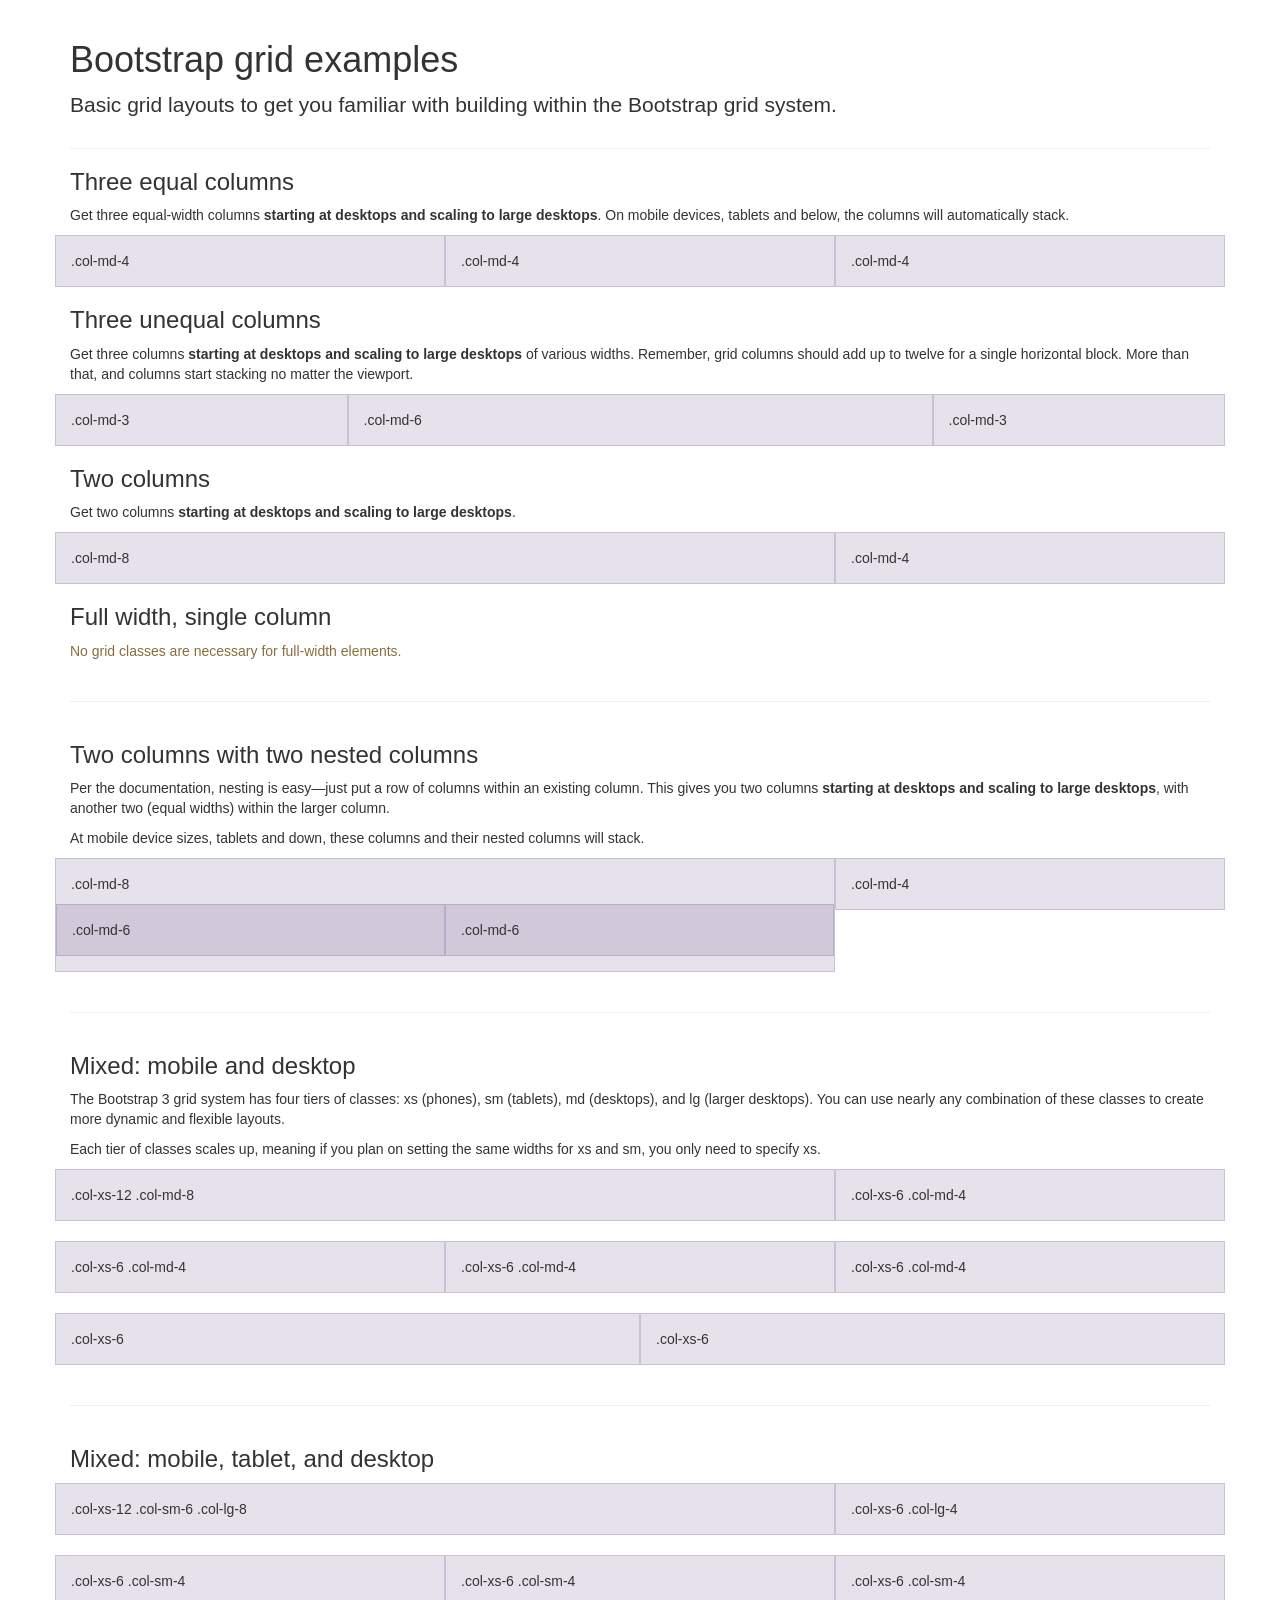
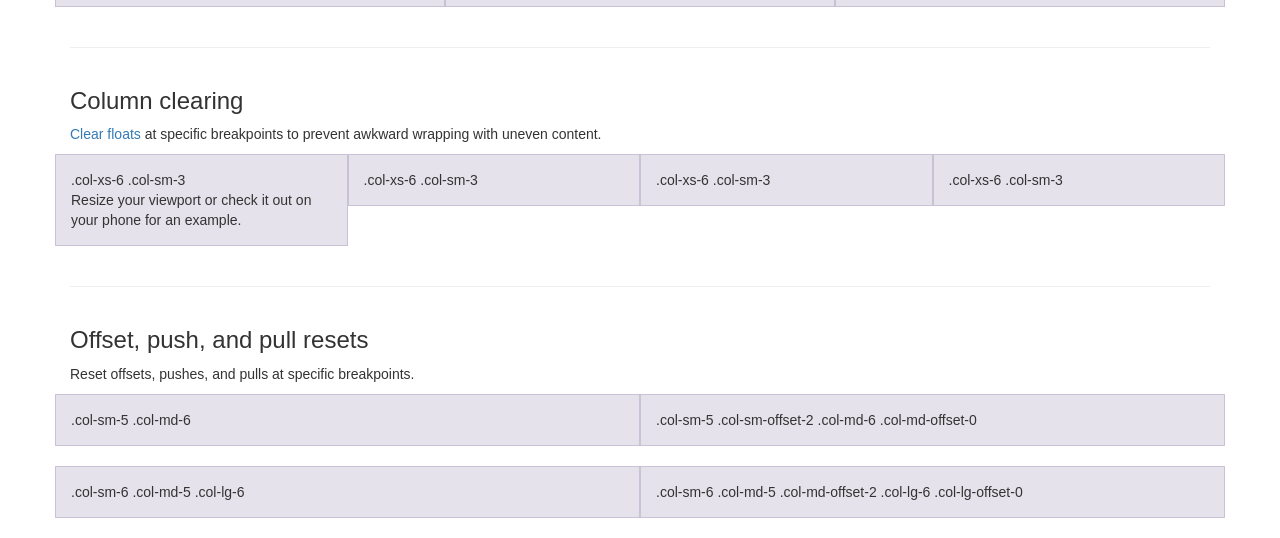
<file: theme-lucy/bootstrap/docs/examples/grid/index.html>
<!DOCTYPE html>
<html lang="en">
  <head>
    <meta charset="utf-8">
    <meta http-equiv="X-UA-Compatible" content="IE=edge">
    <meta name="viewport" content="width=device-width, initial-scale=1">
    <!-- The above 3 meta tags *must* come first in the head; any other head content must come *after* these tags -->
    <meta name="description" content="">
    <meta name="author" content="">
    <link rel="icon" href="../../favicon.ico">

    <title>Grid Template for Bootstrap</title>

    <!-- Bootstrap core CSS -->
    <link href="../../dist/css/bootstrap.min.css" rel="stylesheet">

    <!-- Custom styles for this template -->
    <link href="grid.css" rel="stylesheet">

    <!-- Just for debugging purposes. Don't actually copy these 2 lines! -->
    <!--[if lt IE 9]><script src="../../assets/js/ie8-responsive-file-warning.js"></script><![endif]-->
    <script src="../../assets/js/ie-emulation-modes-warning.js"></script>

    <!-- HTML5 shim and Respond.js for IE8 support of HTML5 elements and media queries -->
    <!--[if lt IE 9]>
      <script src="https://oss.maxcdn.com/html5shiv/3.7.2/html5shiv.min.js"></script>
      <script src="https://oss.maxcdn.com/respond/1.4.2/respond.min.js"></script>
    <![endif]-->
  </head>

  <body>
    <div class="container">

      <div class="page-header">
        <h1>Bootstrap grid examples</h1>
        <p class="lead">Basic grid layouts to get you familiar with building within the Bootstrap grid system.</p>
      </div>

      <h3>Three equal columns</h3>
      <p>Get three equal-width columns <strong>starting at desktops and scaling to large desktops</strong>. On mobile devices, tablets and below, the columns will automatically stack.</p>
      <div class="row">
        <div class="col-md-4">.col-md-4</div>
        <div class="col-md-4">.col-md-4</div>
        <div class="col-md-4">.col-md-4</div>
      </div>

      <h3>Three unequal columns</h3>
      <p>Get three columns <strong>starting at desktops and scaling to large desktops</strong> of various widths. Remember, grid columns should add up to twelve for a single horizontal block. More than that, and columns start stacking no matter the viewport.</p>
      <div class="row">
        <div class="col-md-3">.col-md-3</div>
        <div class="col-md-6">.col-md-6</div>
        <div class="col-md-3">.col-md-3</div>
      </div>

      <h3>Two columns</h3>
      <p>Get two columns <strong>starting at desktops and scaling to large desktops</strong>.</p>
      <div class="row">
        <div class="col-md-8">.col-md-8</div>
        <div class="col-md-4">.col-md-4</div>
      </div>

      <h3>Full width, single column</h3>
      <p class="text-warning">No grid classes are necessary for full-width elements.</p>

      <hr>

      <h3>Two columns with two nested columns</h3>
      <p>Per the documentation, nesting is easy—just put a row of columns within an existing column. This gives you two columns <strong>starting at desktops and scaling to large desktops</strong>, with another two (equal widths) within the larger column.</p>
      <p>At mobile device sizes, tablets and down, these columns and their nested columns will stack.</p>
      <div class="row">
        <div class="col-md-8">
          .col-md-8
          <div class="row">
            <div class="col-md-6">.col-md-6</div>
            <div class="col-md-6">.col-md-6</div>
          </div>
        </div>
        <div class="col-md-4">.col-md-4</div>
      </div>

      <hr>

      <h3>Mixed: mobile and desktop</h3>
      <p>The Bootstrap 3 grid system has four tiers of classes: xs (phones), sm (tablets), md (desktops), and lg (larger desktops). You can use nearly any combination of these classes to create more dynamic and flexible layouts.</p>
      <p>Each tier of classes scales up, meaning if you plan on setting the same widths for xs and sm, you only need to specify xs.</p>
      <div class="row">
        <div class="col-xs-12 col-md-8">.col-xs-12 .col-md-8</div>
        <div class="col-xs-6 col-md-4">.col-xs-6 .col-md-4</div>
      </div>
      <div class="row">
        <div class="col-xs-6 col-md-4">.col-xs-6 .col-md-4</div>
        <div class="col-xs-6 col-md-4">.col-xs-6 .col-md-4</div>
        <div class="col-xs-6 col-md-4">.col-xs-6 .col-md-4</div>
      </div>
      <div class="row">
        <div class="col-xs-6">.col-xs-6</div>
        <div class="col-xs-6">.col-xs-6</div>
      </div>

      <hr>

      <h3>Mixed: mobile, tablet, and desktop</h3>
      <p></p>
      <div class="row">
        <div class="col-xs-12 col-sm-6 col-lg-8">.col-xs-12 .col-sm-6 .col-lg-8</div>
        <div class="col-xs-6 col-lg-4">.col-xs-6 .col-lg-4</div>
      </div>
      <div class="row">
        <div class="col-xs-6 col-sm-4">.col-xs-6 .col-sm-4</div>
        <div class="col-xs-6 col-sm-4">.col-xs-6 .col-sm-4</div>
        <div class="col-xs-6 col-sm-4">.col-xs-6 .col-sm-4</div>
      </div>

      <hr>

      <h3>Column clearing</h3>
      <p><a href="http://getbootstrap.com/css/#grid-responsive-resets">Clear floats</a> at specific breakpoints to prevent awkward wrapping with uneven content.</p>
      <div class="row">
        <div class="col-xs-6 col-sm-3">
          .col-xs-6 .col-sm-3
          <br>
          Resize your viewport or check it out on your phone for an example.
        </div>
        <div class="col-xs-6 col-sm-3">.col-xs-6 .col-sm-3</div>

        <!-- Add the extra clearfix for only the required viewport -->
        <div class="clearfix visible-xs"></div>

        <div class="col-xs-6 col-sm-3">.col-xs-6 .col-sm-3</div>
        <div class="col-xs-6 col-sm-3">.col-xs-6 .col-sm-3</div>
      </div>

      <hr>

      <h3>Offset, push, and pull resets</h3>
      <p>Reset offsets, pushes, and pulls at specific breakpoints.</p>
      <div class="row">
        <div class="col-sm-5 col-md-6">.col-sm-5 .col-md-6</div>
        <div class="col-sm-5 col-sm-offset-2 col-md-6 col-md-offset-0">.col-sm-5 .col-sm-offset-2 .col-md-6 .col-md-offset-0</div>
      </div>
      <div class="row">
        <div class="col-sm-6 col-md-5 col-lg-6">.col-sm-6 .col-md-5 .col-lg-6</div>
        <div class="col-sm-6 col-md-5 col-md-offset-2 col-lg-6 col-lg-offset-0">.col-sm-6 .col-md-5 .col-md-offset-2 .col-lg-6 .col-lg-offset-0</div>
      </div>


    </div> <!-- /container -->


    <!-- IE10 viewport hack for Surface/desktop Windows 8 bug -->
    <script src="../../assets/js/ie10-viewport-bug-workaround.js"></script>
  </body>
</html>
</file>
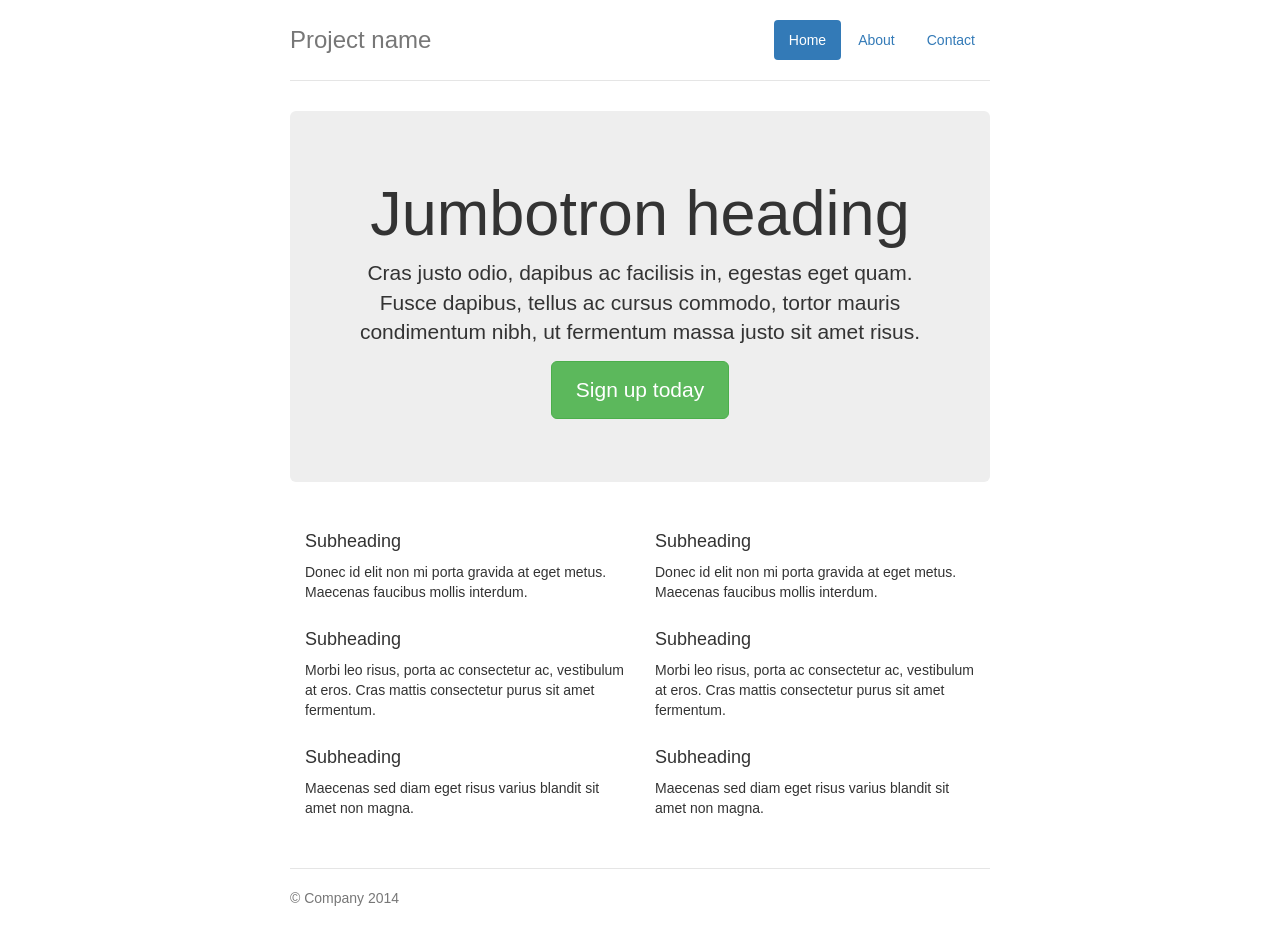
<file: theme-lucy/bootstrap/docs/examples/jumbotron-narrow/index.html>
<!DOCTYPE html>
<html lang="en">
  <head>
    <meta charset="utf-8">
    <meta http-equiv="X-UA-Compatible" content="IE=edge">
    <meta name="viewport" content="width=device-width, initial-scale=1">
    <!-- The above 3 meta tags *must* come first in the head; any other head content must come *after* these tags -->
    <meta name="description" content="">
    <meta name="author" content="">
    <link rel="icon" href="../../favicon.ico">

    <title>Narrow Jumbotron Template for Bootstrap</title>

    <!-- Bootstrap core CSS -->
    <link href="../../dist/css/bootstrap.min.css" rel="stylesheet">

    <!-- Custom styles for this template -->
    <link href="jumbotron-narrow.css" rel="stylesheet">

    <!-- Just for debugging purposes. Don't actually copy these 2 lines! -->
    <!--[if lt IE 9]><script src="../../assets/js/ie8-responsive-file-warning.js"></script><![endif]-->
    <script src="../../assets/js/ie-emulation-modes-warning.js"></script>

    <!-- HTML5 shim and Respond.js for IE8 support of HTML5 elements and media queries -->
    <!--[if lt IE 9]>
      <script src="https://oss.maxcdn.com/html5shiv/3.7.2/html5shiv.min.js"></script>
      <script src="https://oss.maxcdn.com/respond/1.4.2/respond.min.js"></script>
    <![endif]-->
  </head>

  <body>

    <div class="container">
      <div class="header clearfix">
        <nav>
          <ul class="nav nav-pills pull-right">
            <li role="presentation" class="active"><a href="#">Home</a></li>
            <li role="presentation"><a href="#">About</a></li>
            <li role="presentation"><a href="#">Contact</a></li>
          </ul>
        </nav>
        <h3 class="text-muted">Project name</h3>
      </div>

      <div class="jumbotron">
        <h1>Jumbotron heading</h1>
        <p class="lead">Cras justo odio, dapibus ac facilisis in, egestas eget quam. Fusce dapibus, tellus ac cursus commodo, tortor mauris condimentum nibh, ut fermentum massa justo sit amet risus.</p>
        <p><a class="btn btn-lg btn-success" href="#" role="button">Sign up today</a></p>
      </div>

      <div class="row marketing">
        <div class="col-lg-6">
          <h4>Subheading</h4>
          <p>Donec id elit non mi porta gravida at eget metus. Maecenas faucibus mollis interdum.</p>

          <h4>Subheading</h4>
          <p>Morbi leo risus, porta ac consectetur ac, vestibulum at eros. Cras mattis consectetur purus sit amet fermentum.</p>

          <h4>Subheading</h4>
          <p>Maecenas sed diam eget risus varius blandit sit amet non magna.</p>
        </div>

        <div class="col-lg-6">
          <h4>Subheading</h4>
          <p>Donec id elit non mi porta gravida at eget metus. Maecenas faucibus mollis interdum.</p>

          <h4>Subheading</h4>
          <p>Morbi leo risus, porta ac consectetur ac, vestibulum at eros. Cras mattis consectetur purus sit amet fermentum.</p>

          <h4>Subheading</h4>
          <p>Maecenas sed diam eget risus varius blandit sit amet non magna.</p>
        </div>
      </div>

      <footer class="footer">
        <p>&copy; Company 2014</p>
      </footer>

    </div> <!-- /container -->


    <!-- IE10 viewport hack for Surface/desktop Windows 8 bug -->
    <script src="../../assets/js/ie10-viewport-bug-workaround.js"></script>
  </body>
</html>
</file>
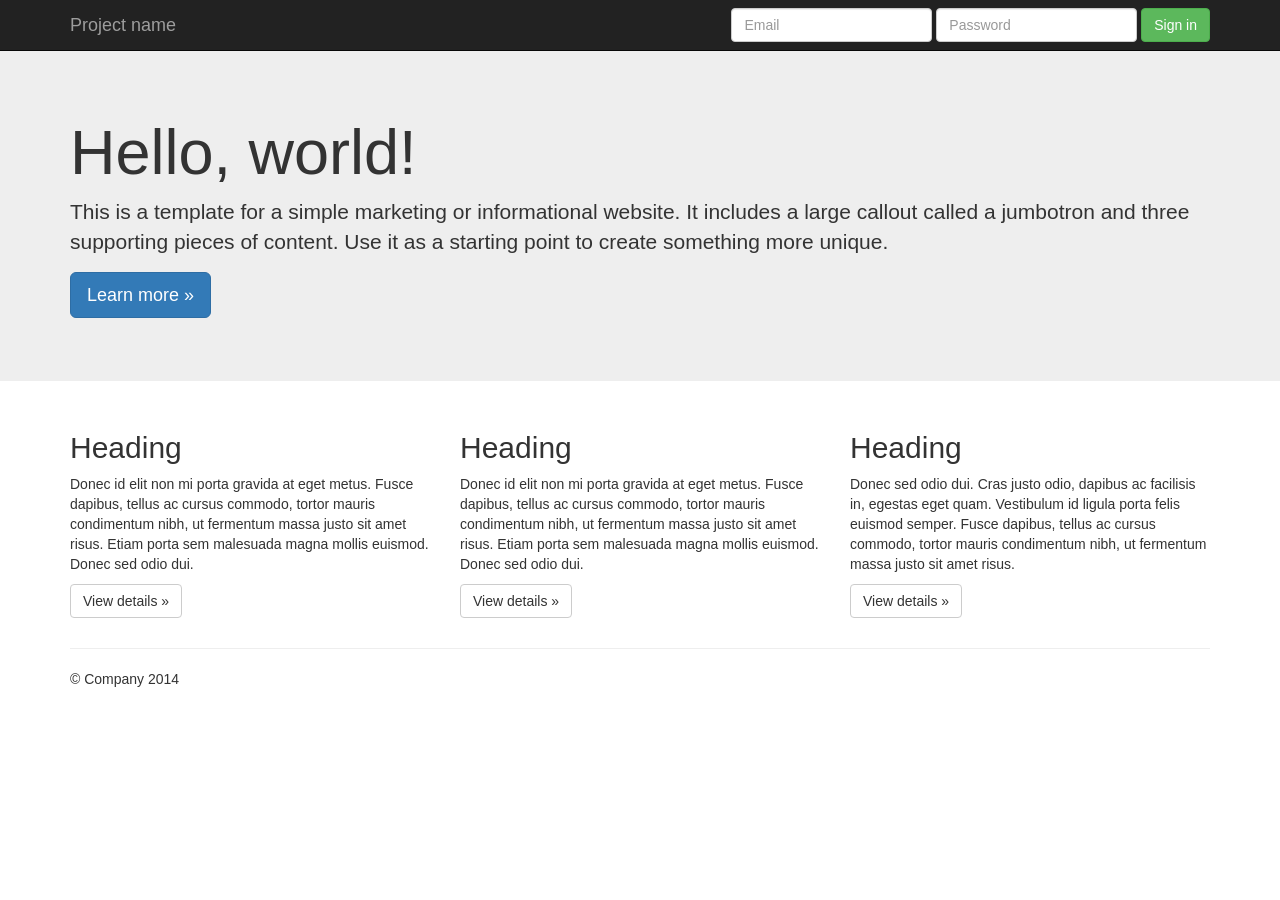
<file: theme-lucy/bootstrap/docs/examples/jumbotron/index.html>
<!DOCTYPE html>
<html lang="en">
  <head>
    <meta charset="utf-8">
    <meta http-equiv="X-UA-Compatible" content="IE=edge">
    <meta name="viewport" content="width=device-width, initial-scale=1">
    <!-- The above 3 meta tags *must* come first in the head; any other head content must come *after* these tags -->
    <meta name="description" content="">
    <meta name="author" content="">
    <link rel="icon" href="../../favicon.ico">

    <title>Jumbotron Template for Bootstrap</title>

    <!-- Bootstrap core CSS -->
    <link href="../../dist/css/bootstrap.min.css" rel="stylesheet">

    <!-- Custom styles for this template -->
    <link href="jumbotron.css" rel="stylesheet">

    <!-- Just for debugging purposes. Don't actually copy these 2 lines! -->
    <!--[if lt IE 9]><script src="../../assets/js/ie8-responsive-file-warning.js"></script><![endif]-->
    <script src="../../assets/js/ie-emulation-modes-warning.js"></script>

    <!-- HTML5 shim and Respond.js for IE8 support of HTML5 elements and media queries -->
    <!--[if lt IE 9]>
      <script src="https://oss.maxcdn.com/html5shiv/3.7.2/html5shiv.min.js"></script>
      <script src="https://oss.maxcdn.com/respond/1.4.2/respond.min.js"></script>
    <![endif]-->
  </head>

  <body>

    <nav class="navbar navbar-inverse navbar-fixed-top">
      <div class="container">
        <div class="navbar-header">
          <button type="button" class="navbar-toggle collapsed" data-toggle="collapse" data-target="#navbar" aria-expanded="false" aria-controls="navbar">
            <span class="sr-only">Toggle navigation</span>
            <span class="icon-bar"></span>
            <span class="icon-bar"></span>
            <span class="icon-bar"></span>
          </button>
          <a class="navbar-brand" href="#">Project name</a>
        </div>
        <div id="navbar" class="navbar-collapse collapse">
          <form class="navbar-form navbar-right">
            <div class="form-group">
              <input type="text" placeholder="Email" class="form-control">
            </div>
            <div class="form-group">
              <input type="password" placeholder="Password" class="form-control">
            </div>
            <button type="submit" class="btn btn-success">Sign in</button>
          </form>
        </div><!--/.navbar-collapse -->
      </div>
    </nav>

    <!-- Main jumbotron for a primary marketing message or call to action -->
    <div class="jumbotron">
      <div class="container">
        <h1>Hello, world!</h1>
        <p>This is a template for a simple marketing or informational website. It includes a large callout called a jumbotron and three supporting pieces of content. Use it as a starting point to create something more unique.</p>
        <p><a class="btn btn-primary btn-lg" href="#" role="button">Learn more &raquo;</a></p>
      </div>
    </div>

    <div class="container">
      <!-- Example row of columns -->
      <div class="row">
        <div class="col-md-4">
          <h2>Heading</h2>
          <p>Donec id elit non mi porta gravida at eget metus. Fusce dapibus, tellus ac cursus commodo, tortor mauris condimentum nibh, ut fermentum massa justo sit amet risus. Etiam porta sem malesuada magna mollis euismod. Donec sed odio dui. </p>
          <p><a class="btn btn-default" href="#" role="button">View details &raquo;</a></p>
        </div>
        <div class="col-md-4">
          <h2>Heading</h2>
          <p>Donec id elit non mi porta gravida at eget metus. Fusce dapibus, tellus ac cursus commodo, tortor mauris condimentum nibh, ut fermentum massa justo sit amet risus. Etiam porta sem malesuada magna mollis euismod. Donec sed odio dui. </p>
          <p><a class="btn btn-default" href="#" role="button">View details &raquo;</a></p>
       </div>
        <div class="col-md-4">
          <h2>Heading</h2>
          <p>Donec sed odio dui. Cras justo odio, dapibus ac facilisis in, egestas eget quam. Vestibulum id ligula porta felis euismod semper. Fusce dapibus, tellus ac cursus commodo, tortor mauris condimentum nibh, ut fermentum massa justo sit amet risus.</p>
          <p><a class="btn btn-default" href="#" role="button">View details &raquo;</a></p>
        </div>
      </div>

      <hr>

      <footer>
        <p>&copy; Company 2014</p>
      </footer>
    </div> <!-- /container -->


    <!-- Bootstrap core JavaScript
    ================================================== -->
    <!-- Placed at the end of the document so the pages load faster -->
    <script src="https://ajax.googleapis.com/ajax/libs/jquery/1.11.2/jquery.min.js"></script>
    <script src="../../dist/js/bootstrap.min.js"></script>
    <!-- IE10 viewport hack for Surface/desktop Windows 8 bug -->
    <script src="../../assets/js/ie10-viewport-bug-workaround.js"></script>
  </body>
</html>
</file>
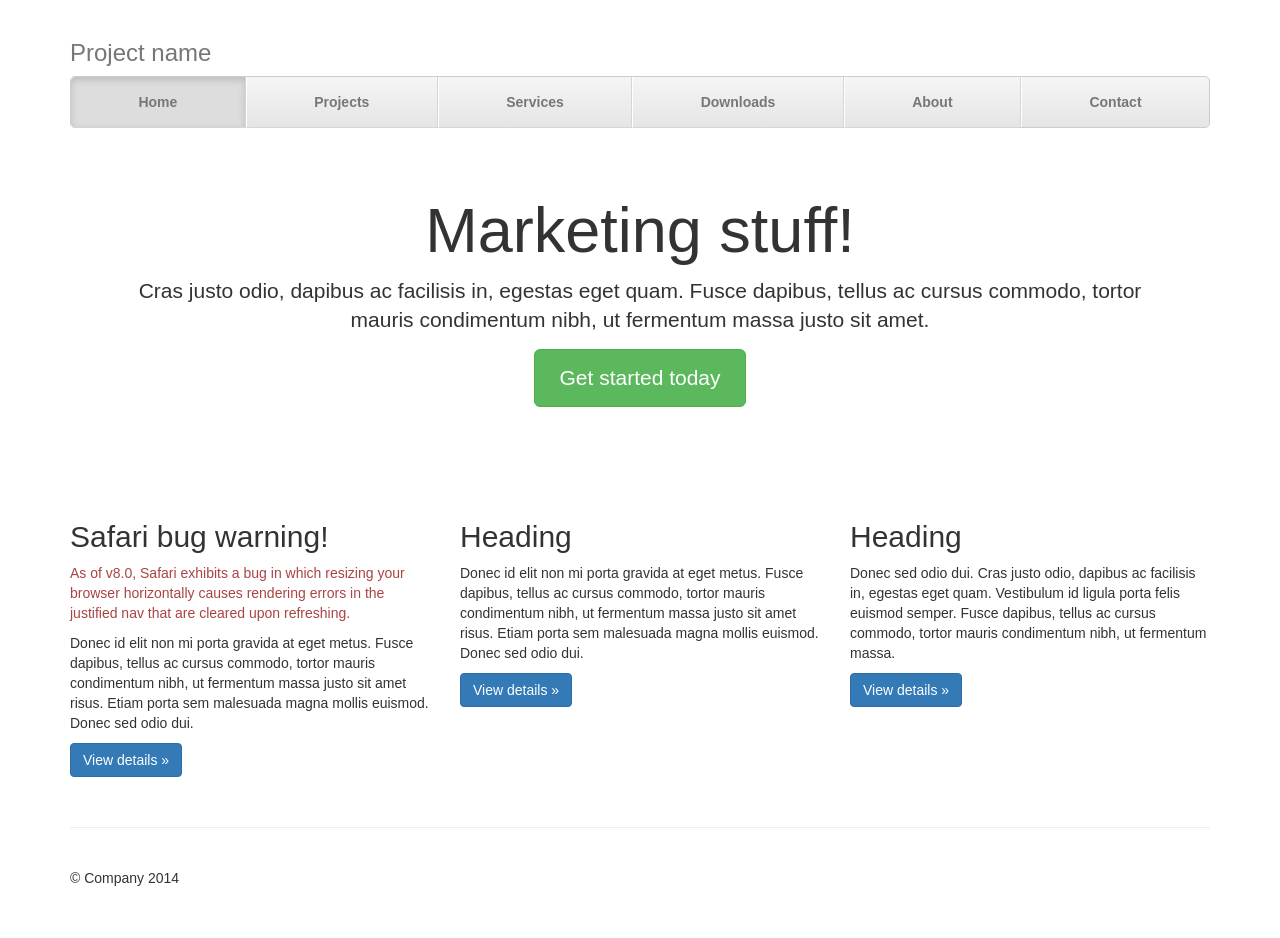
<file: theme-lucy/bootstrap/docs/examples/justified-nav/index.html>
<!DOCTYPE html>
<html lang="en">
  <head>
    <meta charset="utf-8">
    <meta http-equiv="X-UA-Compatible" content="IE=edge">
    <meta name="viewport" content="width=device-width, initial-scale=1">
    <!-- The above 3 meta tags *must* come first in the head; any other head content must come *after* these tags -->
    <meta name="description" content="">
    <meta name="author" content="">
    <link rel="icon" href="../../favicon.ico">

    <title>Justified Nav Template for Bootstrap</title>

    <!-- Bootstrap core CSS -->
    <link href="../../dist/css/bootstrap.min.css" rel="stylesheet">

    <!-- Custom styles for this template -->
    <link href="justified-nav.css" rel="stylesheet">

    <!-- Just for debugging purposes. Don't actually copy these 2 lines! -->
    <!--[if lt IE 9]><script src="../../assets/js/ie8-responsive-file-warning.js"></script><![endif]-->
    <script src="../../assets/js/ie-emulation-modes-warning.js"></script>

    <!-- HTML5 shim and Respond.js for IE8 support of HTML5 elements and media queries -->
    <!--[if lt IE 9]>
      <script src="https://oss.maxcdn.com/html5shiv/3.7.2/html5shiv.min.js"></script>
      <script src="https://oss.maxcdn.com/respond/1.4.2/respond.min.js"></script>
    <![endif]-->
  </head>

  <body>

    <div class="container">

      <!-- The justified navigation menu is meant for single line per list item.
           Multiple lines will require custom code not provided by Bootstrap. -->
      <div class="masthead">
        <h3 class="text-muted">Project name</h3>
        <nav>
          <ul class="nav nav-justified">
            <li class="active"><a href="#">Home</a></li>
            <li><a href="#">Projects</a></li>
            <li><a href="#">Services</a></li>
            <li><a href="#">Downloads</a></li>
            <li><a href="#">About</a></li>
            <li><a href="#">Contact</a></li>
          </ul>
        </nav>
      </div>

      <!-- Jumbotron -->
      <div class="jumbotron">
        <h1>Marketing stuff!</h1>
        <p class="lead">Cras justo odio, dapibus ac facilisis in, egestas eget quam. Fusce dapibus, tellus ac cursus commodo, tortor mauris condimentum nibh, ut fermentum massa justo sit amet.</p>
        <p><a class="btn btn-lg btn-success" href="#" role="button">Get started today</a></p>
      </div>

      <!-- Example row of columns -->
      <div class="row">
        <div class="col-lg-4">
          <h2>Safari bug warning!</h2>
          <p class="text-danger">As of v8.0, Safari exhibits a bug in which resizing your browser horizontally causes rendering errors in the justified nav that are cleared upon refreshing.</p>
          <p>Donec id elit non mi porta gravida at eget metus. Fusce dapibus, tellus ac cursus commodo, tortor mauris condimentum nibh, ut fermentum massa justo sit amet risus. Etiam porta sem malesuada magna mollis euismod. Donec sed odio dui. </p>
          <p><a class="btn btn-primary" href="#" role="button">View details &raquo;</a></p>
        </div>
        <div class="col-lg-4">
          <h2>Heading</h2>
          <p>Donec id elit non mi porta gravida at eget metus. Fusce dapibus, tellus ac cursus commodo, tortor mauris condimentum nibh, ut fermentum massa justo sit amet risus. Etiam porta sem malesuada magna mollis euismod. Donec sed odio dui. </p>
          <p><a class="btn btn-primary" href="#" role="button">View details &raquo;</a></p>
       </div>
        <div class="col-lg-4">
          <h2>Heading</h2>
          <p>Donec sed odio dui. Cras justo odio, dapibus ac facilisis in, egestas eget quam. Vestibulum id ligula porta felis euismod semper. Fusce dapibus, tellus ac cursus commodo, tortor mauris condimentum nibh, ut fermentum massa.</p>
          <p><a class="btn btn-primary" href="#" role="button">View details &raquo;</a></p>
        </div>
      </div>

      <!-- Site footer -->
      <footer class="footer">
        <p>&copy; Company 2014</p>
      </footer>

    </div> <!-- /container -->


    <!-- IE10 viewport hack for Surface/desktop Windows 8 bug -->
    <script src="../../assets/js/ie10-viewport-bug-workaround.js"></script>
  </body>
</html>
</file>
<file: theme-lucy/bower_components/textillate/assets/style.css>
* {
  -webkit-box-sizing: border-box;
  -moz-box-sizing: border-box;
  box-sizing: border-box;
}

body {
  margin: 0;
  background: #282828;
  color: #eee;
  font-family: 'Helvetica Neue', Arial, 'Liberation Sans', FreeSans, sans-serif;
  font-size: 14px;
}

h1, h2, h3, h4, h5, h6 {
  margin: 10px 0;
  font-weight: 200;
}

h2 {
  font-size: 1.8em;
  font-weight: 200;
  color: #888;
  letter-spacing: 1px;
} 

section {
  margin-bottom: 20px;
}

p {
  margin: 0;
  line-height: 1.5;
  font-weight: 200;
}

a {
  color: #00aaee;
  text-decoration: none;
}

a:hover {
  color: #0077a2;
  text-decoration: underline;
}

.hide {
  display: none;
}

.decal {
  height: 2px;
  background-color: #000;
  border-bottom: 1px solid #333;
}

.container {
  max-width: 940px;
  margin-right: auto;
  margin-left: auto;
}

/* EFFECTS
***************/

.glow {
  text-shadow: 0 0 0 rgba(0, 0, 0, 0);
    -webkit-transition: text-shadow 1s linear;
       -moz-transition: text-shadow 1s linear;
         -o-transition: text-shadow 1s linear;
            transition: text-shadow 1s linear;
}

.glow.in {
  text-shadow: 
    0.025em 0.025em 0.025em rgba(0, 0, 0, 0.8),
    0 0 0.5em rgba(255, 255, 255, 0.3);
}

.fade {
  opacity: 0;
    -webkit-transition: opacity 1s linear;
       -moz-transition: opacity 1s linear;
         -o-transition: opacity 1s linear;
            transition: opacity 1s linear;
}

.fade.in {
  opacity: 1;
}

/* BUTTONS
***************/

.btn {
  color: #fff;
  text-shadow: 0 -1px 0 rgba(0, 0, 0, 0.25);
  display: inline-block;
  text-decoration: none;
  font-weight: 200;
  text-align: center;
  vertical-align: middle;
  cursor: pointer;
  border-radius: 0.5em;
  padding: 0.8em 1.2em;
  background-color: #ED303C;
  background-image: -moz-linear-gradient(top, #ED303C, #8D121A);
  background-image: -webkit-gradient(linear, 0 0, 0 100%, from(#ED303C), to(#8D121A));
  background-image: -webkit-linear-gradient(top, #ED303C, #8D121A);
  background-image: -o-linear-gradient(top, #ED303C, #8D121A);
  background-image: linear-gradient(to bottom, #ED303C, #8D121A);
  background-repeat: repeat-x;
  -webkit-box-shadow: inset 0 1px 0 rgba(255,255,255,.1), 0 1px 5px rgba(0,0,0,.25);
     -moz-box-shadow: inset 0 1px 0 rgba(255,255,255,.1), 0 1px 5px rgba(0,0,0,.25);
          box-shadow: inset 0 1px 0 rgba(255,255,255,.1), 0 1px 5px rgba(0,0,0,.25);
}

.btn:hover,
.btn-primary:active,
.btn-primary.active,
.btn-primary.disabled,
.btn-primary[disabled] {
  text-decoration: none;
  color: #ddd;
  background-color: #8D121A;
  background-position: 0 -15px;
  -webkit-transition: background-position 0.1s linear;
     -moz-transition: background-position 0.1s linear;
       -o-transition: background-position 0.1s linear;
          transition: background-position 0.1s linear;
}

.btn.active,
.btn:active {
  background-image: none;
  outline: 0;
  -webkit-box-shadow: inset 0 2px 4px rgba(0, 0, 0, 0.15), 0 1px 2px rgba(0, 0, 0, 0.05);
     -moz-box-shadow: inset 0 2px 4px rgba(0, 0, 0, 0.15), 0 1px 2px rgba(0, 0, 0, 0.05);
          box-shadow: inset 0 2px 4px rgba(0, 0, 0, 0.15), 0 1px 2px rgba(0, 0, 0, 0.05);
}

/* MARKETING
***************/

.jumbotron {
  position: relative;
  padding: 3em 0;
  text-align: center;
  background: #242424;
}

.jumbotron h1 {
  color: #fff;
  font-family: Rokkitt;
  font-size: 13em;
  font-weight: 200;
  text-shadow: 0.025em 0.025em 0.025em rgba(0, 0, 0, 0.8);
  visibility: hidden;
}

.jumbotron h1 .char11 {
  color: #ED303C;
}

.jumbotron p {
  margin-top: -1em;
  letter-spacing: 0.15em;
  color: #ccc;
  font-size: 1.25em;
  font-weight: 200;
  text-shadow: 0.1em 0.1em 0.1em rgba(0, 0, 0, 0.8);
  visibility: hidden;
  text-align: center;
}

.jumbotron .btn {
  margin-top: 2em;
  margin-bottom: 0.5em;
  font-size: 1.6em;
}

.about {
  margin-top: 1em;
}

.about p {
  font-size: 1.2em;
}

.playground {
  background: #242424;
  border-radius: 4px;
  border: 1px solid #333;
  margin-bottom: 10px;
}

.playground .controls {
  margin-bottom: 0;
  background: #282828;
  border-radius: 0 0 4px 4px;
  border: 1px solid #0c0c0c;
  border-top: 1px solid #333;
}

.playground .controls form {
  margin-bottom: 0;
  padding-bottom: 8px;
}

.playground .controls select {
  width: 48%;
  margin-right: 4px;
}

@media (max-width: 480px) {
  .playground .controls select {
    width: 100%;
    margin-right: 0;
  }
}

.playground .viewport {
  display: table;
  min-height: 10em;
  padding: 20px;
  border-radius: 4px 4px 0 0;
  border: 1px solid #0c0c0c;
  overflow: hidden;
  -webkit-box-shadow: inset 0px 0px 2px rgba(0, 0, 0, 0.5);
     -moz-box-shadow: inset 0px 0px 2px rgba(0, 0, 0, 0.5);
          box-shadow: inset 0px 0px 2px rgba(0, 0, 0, 0.5);
}

.playground .viewport .tlt {
  color: #fff;
  font-size: 1.5em;
  font-weight: 200;
  letter-spacing: 1px;
  padding: 20px 0;
  display: inline-block;
  vertical-align: middle;
  display: table-cell;
  text-align: center;
  /*visibility: hidden;*/
}

.deps {
  font-size: 1.2em;
}

.deps ul {
  list-style-type: square;
  margin: 0;
}

.deps ul li {
  line-height: 1.5em
  font-weight: 200;
}

/* GRID 
***************/ 

.grid:after {
  content: "";
  display: table;
  clear: both;
}

[class*='col-'] {
  float: left;
  padding-right: 20px;
}
.grid [class*='col-']:last-of-type {
  padding-right: 0;
}

.col-1-1 {
  width: 100%;
}

.col-2-3 {
  width: 66.66%;
}

.col-1-3 {
  width: 33.33%;
}

.col-1-2 {
  width: 50%;
}

.col-1-4 {
  width: 25%;
}

.col-3-4 {
  width: 75%;
}

.col-4-5 {
  width: 80%;
}

.col-1-6 {
  width: 16.66%;
}

.col-1-8 {
  width: 12.5%;
}

.grid-pad {
  padding-left: 20px
}

.grid-pad [class*='col-'] {
  padding-top: 20px;
  padding-top: 20px;
}

.grid-pad [class*='col-']:last-of-type {
  padding-right: 20px;
}

@media (max-width: 767px) {
  [class*='col-'] {
    width: 100%;
  }
}

/* FORM
*********/

form .control {
  margin-bottom: 5px;
}

select,
input[type="text"] {
  width: 100%;
  display: inline-block;
  height: 30px;
  padding: 4px 6px;
  margin-bottom: 10px;
  font-size: 14px;
  line-height: 20px;
  color: #555555;
  vertical-align: middle;
  -webkit-border-radius: 4px;
     -moz-border-radius: 4px;
          border-radius: 4px;
}

input[type="text"] {
  background-color: #ddd;
  border: 1px solid #ccc;
  -webkit-box-shadow: inset 0 1px 1px rgba(0, 0, 0, 0.075);
     -moz-box-shadow: inset 0 1px 1px rgba(0, 0, 0, 0.075);
          box-shadow: inset 0 1px 1px rgba(0, 0, 0, 0.075);
  -webkit-transition: border linear 0.2s, box-shadow linear 0.2s;
     -moz-transition: border linear 0.2s, box-shadow linear 0.2s;
       -o-transition: border linear 0.2s, box-shadow linear 0.2s;
          transition: border linear 0.2s, box-shadow linear 0.2s;
}

input[type="text"]:focus {
  background-color: #fff;
  border-color: #8D121A;
  outline: 0;
  -webkit-box-shadow: inset 0 1px 1px #8D121A, 0 0 8px #ED303C;
     -moz-box-shadow: inset 0 1px 1px #8D121A, 0 0 8px #ED303C;
          box-shadow: inset 0 1px 1px #8D121A, 0 0 8px #ED303C;
}

label {
  display: block;
  margin-bottom: 5px;
}

label.inline {
  display: inline-block;
}

label.checkbox {
  padding: 4px 0;
  margin-right: 10px;
  white-space: nowrap;
  vertical-align: top;
}

/* CODE 
**************/

pre code {
  background: transparent;
}
</file>
<file: theme-lucy/lib/linecons/style.css>
@font-face {
	font-family: 'linecons';
	src:url('fonts/linecons.eot');
}
@font-face {
	font-family: 'linecons';
	src: url([data-uri]) format('svg'),
		 url([data-uri]) format('truetype');
	font-weight: normal;
	font-style: normal;
}

/* Use the following CSS code if you want to use data attributes for inserting your icons */
[data-icon]:before {
	font-family: 'linecons';
	content: attr(data-icon);
	speak: none;
	font-weight: normal;
	line-height: 1;
	-webkit-font-smoothing: antialiased;
}

/* Use the following CSS code if you want to have a class per icon */
[class^="li_"]:before, [class*=" li_"]:before {
	font-family: 'linecons';
	font-style: normal;
	speak: none;
	font-weight: normal;
	line-height: 1;
	-webkit-font-smoothing: antialiased;
}
.li_heart:before {
	content: "\e000";
}
.li_cloud:before {
	content: "\e001";
}
.li_star:before {
	content: "\e002";
}
.li_tv:before {
	content: "\e003";
}
.li_sound:before {
	content: "\e004";
}
.li_video:before {
	content: "\e005";
}
.li_trash:before {
	content: "\e006";
}
.li_user:before {
	content: "\e007";
}
.li_key:before {
	content: "\e008";
}
.li_search:before {
	content: "\e009";
}
.li_settings:before {
	content: "\e00a";
}
.li_camera:before {
	content: "\e00b";
}
.li_tag:before {
	content: "\e00c";
}
.li_lock:before {
	content: "\e00d";
}
.li_bulb:before {
	content: "\e00e";
}
.li_pen:before {
	content: "\e00f";
}
.li_diamond:before {
	content: "\e010";
}
.li_display:before {
	content: "\e011";
}
.li_location:before {
	content: "\e012";
}
.li_eye:before {
	content: "\e013";
}
.li_bubble:before {
	content: "\e014";
}
.li_stack:before {
	content: "\e015";
}
.li_cup:before {
	content: "\e016";
}
.li_phone:before {
	content: "\e017";
}
.li_news:before {
	content: "\e018";
}
.li_mail:before {
	content: "\e019";
}
.li_like:before {
	content: "\e01a";
}
.li_photo:before {
	content: "\e01b";
}
.li_note:before {
	content: "\e01c";
}
.li_clock:before {
	content: "\e01d";
}
.li_paperplane:before {
	content: "\e01e";
}
.li_params:before {
	content: "\e01f";
}
.li_banknote:before {
	content: "\e020";
}
.li_data:before {
	content: "\e021";
}
.li_music:before {
	content: "\e022";
}
.li_megaphone:before {
	content: "\e023";
}
.li_study:before {
	content: "\e024";
}
.li_lab:before {
	content: "\e025";
}
.li_food:before {
	content: "\e026";
}
.li_t-shirt:before {
	content: "\e027";
}
.li_fire:before {
	content: "\e028";
}
.li_clip:before {
	content: "\e029";
}
.li_shop:before {
	content: "\e02a";
}
.li_calendar:before {
	content: "\e02b";
}
.li_vallet:before {
	content: "\e02c";
}
.li_vynil:before {
	content: "\e02d";
}
.li_truck:before {
	content: "\e02e";
}
.li_world:before {
	content: "\e02f";
}
</file>
<file: theme-lucy/bootstrap/docs/examples/blog/blog.css>
/*
 * Globals
 */

body {
  font-family: Georgia, "Times New Roman", Times, serif;
  color: #555;
}

h1, .h1,
h2, .h2,
h3, .h3,
h4, .h4,
h5, .h5,
h6, .h6 {
  margin-top: 0;
  font-family: "Helvetica Neue", Helvetica, Arial, sans-serif;
  font-weight: normal;
  color: #333;
}


/*
 * Override Bootstrap's default container.
 */

@media (min-width: 1200px) {
  .container {
    width: 970px;
  }
}


/*
 * Masthead for nav
 */

.blog-masthead {
  background-color: #428bca;
  -webkit-box-shadow: inset 0 -2px 5px rgba(0,0,0,.1);
          box-shadow: inset 0 -2px 5px rgba(0,0,0,.1);
}

/* Nav links */
.blog-nav-item {
  position: relative;
  display: inline-block;
  padding: 10px;
  font-weight: 500;
  color: #cdddeb;
}
.blog-nav-item:hover,
.blog-nav-item:focus {
  color: #fff;
  text-decoration: none;
}

/* Active state gets a caret at the bottom */
.blog-nav .active {
  color: #fff;
}
.blog-nav .active:after {
  position: absolute;
  bottom: 0;
  left: 50%;
  width: 0;
  height: 0;
  margin-left: -5px;
  vertical-align: middle;
  content: " ";
  border-right: 5px solid transparent;
  border-bottom: 5px solid;
  border-left: 5px solid transparent;
}


/*
 * Blog name and description
 */

.blog-header {
  padding-top: 20px;
  padding-bottom: 20px;
}
.blog-title {
  margin-top: 30px;
  margin-bottom: 0;
  font-size: 60px;
  font-weight: normal;
}
.blog-description {
  font-size: 20px;
  color: #999;
}


/*
 * Main column and sidebar layout
 */

.blog-main {
  font-size: 18px;
  line-height: 1.5;
}

/* Sidebar modules for boxing content */
.sidebar-module {
  padding: 15px;
  margin: 0 -15px 15px;
}
.sidebar-module-inset {
  padding: 15px;
  background-color: #f5f5f5;
  border-radius: 4px;
}
.sidebar-module-inset p:last-child,
.sidebar-module-inset ul:last-child,
.sidebar-module-inset ol:last-child {
  margin-bottom: 0;
}


/* Pagination */
.pager {
  margin-bottom: 60px;
  text-align: left;
}
.pager > li > a {
  width: 140px;
  padding: 10px 20px;
  text-align: center;
  border-radius: 30px;
}


/*
 * Blog posts
 */

.blog-post {
  margin-bottom: 60px;
}
.blog-post-title {
  margin-bottom: 5px;
  font-size: 40px;
}
.blog-post-meta {
  margin-bottom: 20px;
  color: #999;
}


/*
 * Footer
 */

.blog-footer {
  padding: 40px 0;
  color: #999;
  text-align: center;
  background-color: #f9f9f9;
  border-top: 1px solid #e5e5e5;
}
.blog-footer p:last-child {
  margin-bottom: 0;
}
</file>
<file: theme-lucy/bootstrap/docs/examples/carousel/carousel.css>
/* GLOBAL STYLES
-------------------------------------------------- */
/* Padding below the footer and lighter body text */

body {
  padding-bottom: 40px;
  color: #5a5a5a;
}


/* CUSTOMIZE THE NAVBAR
-------------------------------------------------- */

/* Special class on .container surrounding .navbar, used for positioning it into place. */
.navbar-wrapper {
  position: absolute;
  top: 0;
  right: 0;
  left: 0;
  z-index: 20;
}

/* Flip around the padding for proper display in narrow viewports */
.navbar-wrapper > .container {
  padding-right: 0;
  padding-left: 0;
}
.navbar-wrapper .navbar {
  padding-right: 15px;
  padding-left: 15px;
}
.navbar-wrapper .navbar .container {
  width: auto;
}


/* CUSTOMIZE THE CAROUSEL
-------------------------------------------------- */

/* Carousel base class */
.carousel {
  height: 500px;
  margin-bottom: 60px;
}
/* Since positioning the image, we need to help out the caption */
.carousel-caption {
  z-index: 10;
}

/* Declare heights because of positioning of img element */
.carousel .item {
  height: 500px;
  background-color: #777;
}
.carousel-inner > .item > img {
  position: absolute;
  top: 0;
  left: 0;
  min-width: 100%;
  height: 500px;
}


/* MARKETING CONTENT
-------------------------------------------------- */

/* Center align the text within the three columns below the carousel */
.marketing .col-lg-4 {
  margin-bottom: 20px;
  text-align: center;
}
.marketing h2 {
  font-weight: normal;
}
.marketing .col-lg-4 p {
  margin-right: 10px;
  margin-left: 10px;
}


/* Featurettes
------------------------- */

.featurette-divider {
  margin: 80px 0; /* Space out the Bootstrap <hr> more */
}

/* Thin out the marketing headings */
.featurette-heading {
  font-weight: 300;
  line-height: 1;
  letter-spacing: -1px;
}


/* RESPONSIVE CSS
-------------------------------------------------- */

@media (min-width: 768px) {
  /* Navbar positioning foo */
  .navbar-wrapper {
    margin-top: 20px;
  }
  .navbar-wrapper .container {
    padding-right: 15px;
    padding-left: 15px;
  }
  .navbar-wrapper .navbar {
    padding-right: 0;
    padding-left: 0;
  }

  /* The navbar becomes detached from the top, so we round the corners */
  .navbar-wrapper .navbar {
    border-radius: 4px;
  }

  /* Bump up size of carousel content */
  .carousel-caption p {
    margin-bottom: 20px;
    font-size: 21px;
    line-height: 1.4;
  }

  .featurette-heading {
    font-size: 50px;
  }
}

@media (min-width: 992px) {
  .featurette-heading {
    margin-top: 120px;
  }
}
</file>
<file: theme-lucy/bootstrap/docs/examples/cover/cover.css>
/*
 * Globals
 */

/* Links */
a,
a:focus,
a:hover {
  color: #fff;
}

/* Custom default button */
.btn-default,
.btn-default:hover,
.btn-default:focus {
  color: #333;
  text-shadow: none; /* Prevent inheritence from `body` */
  background-color: #fff;
  border: 1px solid #fff;
}


/*
 * Base structure
 */

html,
body {
  height: 100%;
  background-color: #333;
}
body {
  color: #fff;
  text-align: center;
  text-shadow: 0 1px 3px rgba(0,0,0,.5);
}

/* Extra markup and styles for table-esque vertical and horizontal centering */
.site-wrapper {
  display: table;
  width: 100%;
  height: 100%; /* For at least Firefox */
  min-height: 100%;
  -webkit-box-shadow: inset 0 0 100px rgba(0,0,0,.5);
          box-shadow: inset 0 0 100px rgba(0,0,0,.5);
}
.site-wrapper-inner {
  display: table-cell;
  vertical-align: top;
}
.cover-container {
  margin-right: auto;
  margin-left: auto;
}

/* Padding for spacing */
.inner {
  padding: 30px;
}


/*
 * Header
 */
.masthead-brand {
  margin-top: 10px;
  margin-bottom: 10px;
}

.masthead-nav > li {
  display: inline-block;
}
.masthead-nav > li + li {
  margin-left: 20px;
}
.masthead-nav > li > a {
  padding-right: 0;
  padding-left: 0;
  font-size: 16px;
  font-weight: bold;
  color: #fff; /* IE8 proofing */
  color: rgba(255,255,255,.75);
  border-bottom: 2px solid transparent;
}
.masthead-nav > li > a:hover,
.masthead-nav > li > a:focus {
  background-color: transparent;
  border-bottom-color: #a9a9a9;
  border-bottom-color: rgba(255,255,255,.25);
}
.masthead-nav > .active > a,
.masthead-nav > .active > a:hover,
.masthead-nav > .active > a:focus {
  color: #fff;
  border-bottom-color: #fff;
}

@media (min-width: 768px) {
  .masthead-brand {
    float: left;
  }
  .masthead-nav {
    float: right;
  }
}


/*
 * Cover
 */

.cover {
  padding: 0 20px;
}
.cover .btn-lg {
  padding: 10px 20px;
  font-weight: bold;
}


/*
 * Footer
 */

.mastfoot {
  color: #999; /* IE8 proofing */
  color: rgba(255,255,255,.5);
}


/*
 * Affix and center
 */

@media (min-width: 768px) {
  /* Pull out the header and footer */
  .masthead {
    position: fixed;
    top: 0;
  }
  .mastfoot {
    position: fixed;
    bottom: 0;
  }
  /* Start the vertical centering */
  .site-wrapper-inner {
    vertical-align: middle;
  }
  /* Handle the widths */
  .masthead,
  .mastfoot,
  .cover-container {
    width: 100%; /* Must be percentage or pixels for horizontal alignment */
  }
}

@media (min-width: 992px) {
  .masthead,
  .mastfoot,
  .cover-container {
    width: 700px;
  }
}
</file>
<file: theme-lucy/bootstrap/docs/examples/dashboard/dashboard.css>
/*
 * Base structure
 */

/* Move down content because we have a fixed navbar that is 50px tall */
body {
  padding-top: 50px;
}


/*
 * Global add-ons
 */

.sub-header {
  padding-bottom: 10px;
  border-bottom: 1px solid #eee;
}

/*
 * Top navigation
 * Hide default border to remove 1px line.
 */
.navbar-fixed-top {
  border: 0;
}

/*
 * Sidebar
 */

/* Hide for mobile, show later */
.sidebar {
  display: none;
}
@media (min-width: 768px) {
  .sidebar {
    position: fixed;
    top: 51px;
    bottom: 0;
    left: 0;
    z-index: 1000;
    display: block;
    padding: 20px;
    overflow-x: hidden;
    overflow-y: auto; /* Scrollable contents if viewport is shorter than content. */
    background-color: #f5f5f5;
    border-right: 1px solid #eee;
  }
}

/* Sidebar navigation */
.nav-sidebar {
  margin-right: -21px; /* 20px padding + 1px border */
  margin-bottom: 20px;
  margin-left: -20px;
}
.nav-sidebar > li > a {
  padding-right: 20px;
  padding-left: 20px;
}
.nav-sidebar > .active > a,
.nav-sidebar > .active > a:hover,
.nav-sidebar > .active > a:focus {
  color: #fff;
  background-color: #428bca;
}


/*
 * Main content
 */

.main {
  padding: 20px;
}
@media (min-width: 768px) {
  .main {
    padding-right: 40px;
    padding-left: 40px;
  }
}
.main .page-header {
  margin-top: 0;
}


/*
 * Placeholder dashboard ideas
 */

.placeholders {
  margin-bottom: 30px;
  text-align: center;
}
.placeholders h4 {
  margin-bottom: 0;
}
.placeholder {
  margin-bottom: 20px;
}
.placeholder img {
  display: inline-block;
  border-radius: 50%;
}
</file>
<file: theme-lucy/bootstrap/docs/examples/grid/grid.css>
h4 {
  margin-top: 25px;
}
.row {
  margin-bottom: 20px;
}
.row .row {
  margin-top: 10px;
  margin-bottom: 0;
}
[class*="col-"] {
  padding-top: 15px;
  padding-bottom: 15px;
  background-color: #eee;
  background-color: rgba(86,61,124,.15);
  border: 1px solid #ddd;
  border: 1px solid rgba(86,61,124,.2);
}

hr {
  margin-top: 40px;
  margin-bottom: 40px;
}
</file>
<file: theme-lucy/bootstrap/docs/examples/jumbotron-narrow/jumbotron-narrow.css>
/* Space out content a bit */
body {
  padding-top: 20px;
  padding-bottom: 20px;
}

/* Everything but the jumbotron gets side spacing for mobile first views */
.header,
.marketing,
.footer {
  padding-right: 15px;
  padding-left: 15px;
}

/* Custom page header */
.header {
  padding-bottom: 20px;
  border-bottom: 1px solid #e5e5e5;
}
/* Make the masthead heading the same height as the navigation */
.header h3 {
  margin-top: 0;
  margin-bottom: 0;
  line-height: 40px;
}

/* Custom page footer */
.footer {
  padding-top: 19px;
  color: #777;
  border-top: 1px solid #e5e5e5;
}

/* Customize container */
@media (min-width: 768px) {
  .container {
    max-width: 730px;
  }
}
.container-narrow > hr {
  margin: 30px 0;
}

/* Main marketing message and sign up button */
.jumbotron {
  text-align: center;
  border-bottom: 1px solid #e5e5e5;
}
.jumbotron .btn {
  padding: 14px 24px;
  font-size: 21px;
}

/* Supporting marketing content */
.marketing {
  margin: 40px 0;
}
.marketing p + h4 {
  margin-top: 28px;
}

/* Responsive: Portrait tablets and up */
@media screen and (min-width: 768px) {
  /* Remove the padding we set earlier */
  .header,
  .marketing,
  .footer {
    padding-right: 0;
    padding-left: 0;
  }
  /* Space out the masthead */
  .header {
    margin-bottom: 30px;
  }
  /* Remove the bottom border on the jumbotron for visual effect */
  .jumbotron {
    border-bottom: 0;
  }
}
</file>
<file: theme-lucy/bootstrap/docs/examples/jumbotron/jumbotron.css>
/* Move down content because we have a fixed navbar that is 50px tall */
body {
  padding-top: 50px;
  padding-bottom: 20px;
}
</file>
<file: theme-lucy/bootstrap/docs/examples/justified-nav/justified-nav.css>
body {
  padding-top: 20px;
}

.footer {
  padding-top: 40px;
  padding-bottom: 40px;
  margin-top: 40px;
  border-top: 1px solid #eee;
}

/* Main marketing message and sign up button */
.jumbotron {
  text-align: center;
  background-color: transparent;
}
.jumbotron .btn {
  padding: 14px 24px;
  font-size: 21px;
}

/* Customize the nav-justified links to be fill the entire space of the .navbar */

.nav-justified {
  background-color: #eee;
  border: 1px solid #ccc;
  border-radius: 5px;
}
.nav-justified > li > a {
  padding-top: 15px;
  padding-bottom: 15px;
  margin-bottom: 0;
  font-weight: bold;
  color: #777;
  text-align: center;
  background-color: #e5e5e5; /* Old browsers */
  background-image: -webkit-gradient(linear, left top, left bottom, from(#f5f5f5), to(#e5e5e5));
  background-image: -webkit-linear-gradient(top, #f5f5f5 0%, #e5e5e5 100%);
  background-image:      -o-linear-gradient(top, #f5f5f5 0%, #e5e5e5 100%);
  background-image: -webkit-gradient(linear, left top, left bottom, from(top), color-stop(0%, #f5f5f5), to(#e5e5e5));
  background-image:         linear-gradient(top, #f5f5f5 0%, #e5e5e5 100%);
  filter: progid:DXImageTransform.Microsoft.gradient( startColorstr='#f5f5f5', endColorstr='#e5e5e5',GradientType=0 ); /* IE6-9 */
  background-repeat: repeat-x; /* Repeat the gradient */
  border-bottom: 1px solid #d5d5d5;
}
.nav-justified > .active > a,
.nav-justified > .active > a:hover,
.nav-justified > .active > a:focus {
  background-color: #ddd;
  background-image: none;
  -webkit-box-shadow: inset 0 3px 7px rgba(0,0,0,.15);
          box-shadow: inset 0 3px 7px rgba(0,0,0,.15);
}
.nav-justified > li:first-child > a {
  border-radius: 5px 5px 0 0;
}
.nav-justified > li:last-child > a {
  border-bottom: 0;
  border-radius: 0 0 5px 5px;
}

@media (min-width: 768px) {
  .nav-justified {
    max-height: 52px;
  }
  .nav-justified > li > a {
    border-right: 1px solid #d5d5d5;
    border-left: 1px solid #fff;
  }
  .nav-justified > li:first-child > a {
    border-left: 0;
    border-radius: 5px 0 0 5px;
  }
  .nav-justified > li:last-child > a {
    border-right: 0;
    border-radius: 0 5px 5px 0;
  }
}

/* Responsive: Portrait tablets and up */
@media screen and (min-width: 768px) {
  /* Remove the padding we set earlier */
  .masthead,
  .marketing,
  .footer {
    padding-right: 0;
    padding-left: 0;
  }
}
</file>
<file: theme-lucy/bootstrap/js/tests/vendor/qunit.css>
/*!
 * QUnit 1.17.1
 * http://qunitjs.com/
 *
 * Copyright jQuery Foundation and other contributors
 * Released under the MIT license
 * http://jquery.org/license
 *
 * Date: 2015-01-20T19:39Z
 */

/** Font Family and Sizes */

#qunit-tests, #qunit-header, #qunit-banner, #qunit-testrunner-toolbar, #qunit-userAgent, #qunit-testresult {
	font-family: "Helvetica Neue Light", "HelveticaNeue-Light", "Helvetica Neue", Calibri, Helvetica, Arial, sans-serif;
}

#qunit-testrunner-toolbar, #qunit-userAgent, #qunit-testresult, #qunit-tests li { font-size: small; }
#qunit-tests { font-size: smaller; }


/** Resets */

#qunit-tests, #qunit-header, #qunit-banner, #qunit-userAgent, #qunit-testresult, #qunit-modulefilter {
	margin: 0;
	padding: 0;
}


/** Header */

#qunit-header {
	padding: 0.5em 0 0.5em 1em;

	color: #8699A4;
	background-color: #0D3349;

	font-size: 1.5em;
	line-height: 1em;
	font-weight: 400;

	border-radius: 5px 5px 0 0;
}

#qunit-header a {
	text-decoration: none;
	color: #C2CCD1;
}

#qunit-header a:hover,
#qunit-header a:focus {
	color: #FFF;
}

#qunit-testrunner-toolbar label {
	display: inline-block;
	padding: 0 0.5em 0 0.1em;
}

#qunit-banner {
	height: 5px;
}

#qunit-testrunner-toolbar {
	padding: 0.5em 1em 0.5em 1em;
	color: #5E740B;
	background-color: #EEE;
	overflow: hidden;
}

#qunit-userAgent {
	padding: 0.5em 1em 0.5em 1em;
	background-color: #2B81AF;
	color: #FFF;
	text-shadow: rgba(0, 0, 0, 0.5) 2px 2px 1px;
}

#qunit-modulefilter-container {
	float: right;
	padding: 0.2em;
}

.qunit-url-config {
	display: inline-block;
	padding: 0.1em;
}

.qunit-filter {
	display: block;
	float: right;
	margin-left: 1em;
}

/** Tests: Pass/Fail */

#qunit-tests {
	list-style-position: inside;
}

#qunit-tests li {
	padding: 0.4em 1em 0.4em 1em;
	border-bottom: 1px solid #FFF;
	list-style-position: inside;
}

#qunit-tests > li {
	display: none;
}

#qunit-tests li.running,
#qunit-tests li.pass,
#qunit-tests li.fail,
#qunit-tests li.skipped {
	display: list-item;
}

#qunit-tests.hidepass li.running,
#qunit-tests.hidepass li.pass {
	display: none;
}

#qunit-tests li strong {
	cursor: pointer;
}

#qunit-tests li.skipped strong {
	cursor: default;
}

#qunit-tests li a {
	padding: 0.5em;
	color: #C2CCD1;
	text-decoration: none;
}
#qunit-tests li a:hover,
#qunit-tests li a:focus {
	color: #000;
}

#qunit-tests li .runtime {
	float: right;
	font-size: smaller;
}

.qunit-assert-list {
	margin-top: 0.5em;
	padding: 0.5em;

	background-color: #FFF;

	border-radius: 5px;
}

.qunit-collapsed {
	display: none;
}

#qunit-tests table {
	border-collapse: collapse;
	margin-top: 0.2em;
}

#qunit-tests th {
	text-align: right;
	vertical-align: top;
	padding: 0 0.5em 0 0;
}

#qunit-tests td {
	vertical-align: top;
}

#qunit-tests pre {
	margin: 0;
	white-space: pre-wrap;
	word-wrap: break-word;
}

#qunit-tests del {
	background-color: #E0F2BE;
	color: #374E0C;
	text-decoration: none;
}

#qunit-tests ins {
	background-color: #FFCACA;
	color: #500;
	text-decoration: none;
}

/*** Test Counts */

#qunit-tests b.counts                       { color: #000; }
#qunit-tests b.passed                       { color: #5E740B; }
#qunit-tests b.failed                       { color: #710909; }

#qunit-tests li li {
	padding: 5px;
	background-color: #FFF;
	border-bottom: none;
	list-style-position: inside;
}

/*** Passing Styles */

#qunit-tests li li.pass {
	color: #3C510C;
	background-color: #FFF;
	border-left: 10px solid #C6E746;
}

#qunit-tests .pass                          { color: #528CE0; background-color: #D2E0E6; }
#qunit-tests .pass .test-name               { color: #366097; }

#qunit-tests .pass .test-actual,
#qunit-tests .pass .test-expected           { color: #999; }

#qunit-banner.qunit-pass                    { background-color: #C6E746; }

/*** Failing Styles */

#qunit-tests li li.fail {
	color: #710909;
	background-color: #FFF;
	border-left: 10px solid #EE5757;
	white-space: pre;
}

#qunit-tests > li:last-child {
	border-radius: 0 0 5px 5px;
}

#qunit-tests .fail                          { color: #000; background-color: #EE5757; }
#qunit-tests .fail .test-name,
#qunit-tests .fail .module-name             { color: #000; }

#qunit-tests .fail .test-actual             { color: #EE5757; }
#qunit-tests .fail .test-expected           { color: #008000; }

#qunit-banner.qunit-fail                    { background-color: #EE5757; }

/*** Skipped tests */

#qunit-tests .skipped {
	background-color: #EBECE9;
}

#qunit-tests .qunit-skipped-label {
	background-color: #F4FF77;
	display: inline-block;
	font-style: normal;
	color: #366097;
	line-height: 1.8em;
	padding: 0 0.5em;
	margin: -0.4em 0.4em -0.4em 0;
}

/** Result */

#qunit-testresult {
	padding: 0.5em 1em 0.5em 1em;

	color: #2B81AF;
	background-color: #D2E0E6;

	border-bottom: 1px solid #FFF;
}
#qunit-testresult .module-name {
	font-weight: 700;
}

/** Fixture */

#qunit-fixture {
	position: absolute;
	top: -10000px;
	left: -10000px;
	width: 1000px;
	height: 1000px;
}
</file>
